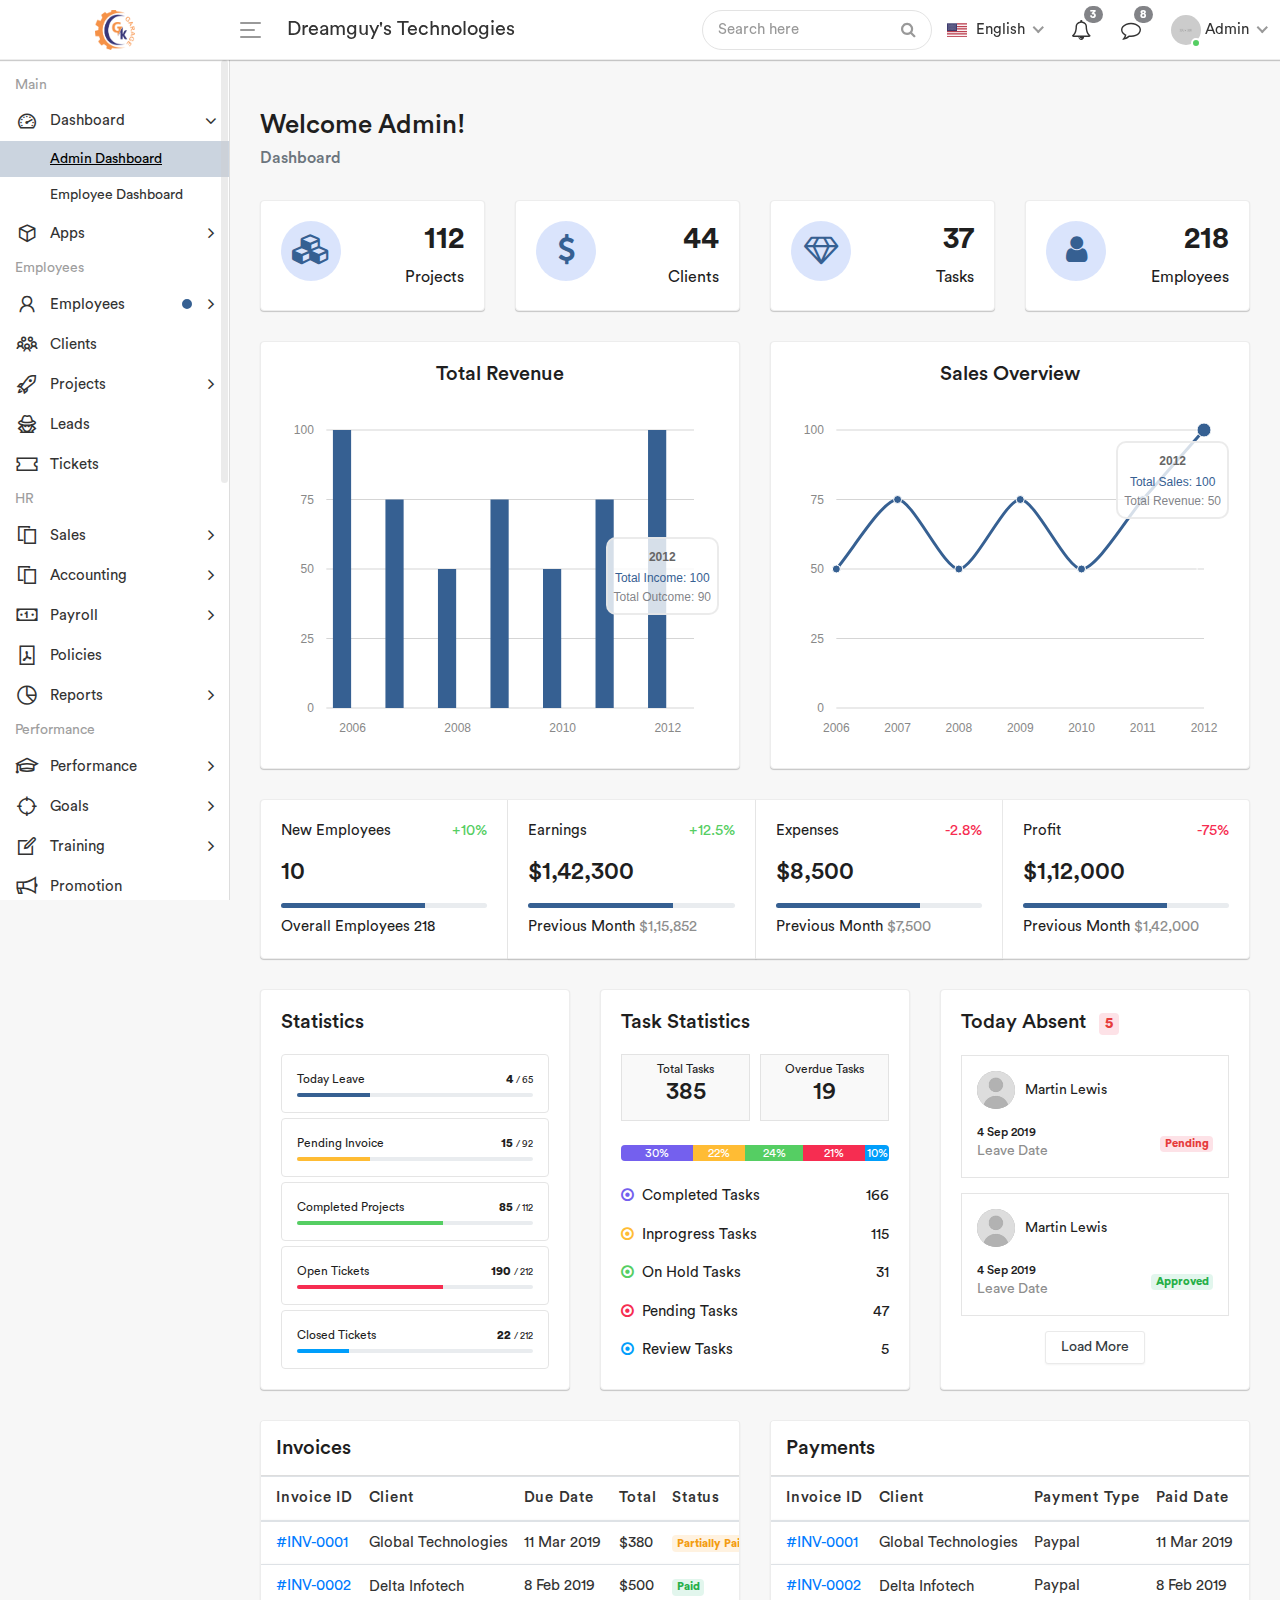
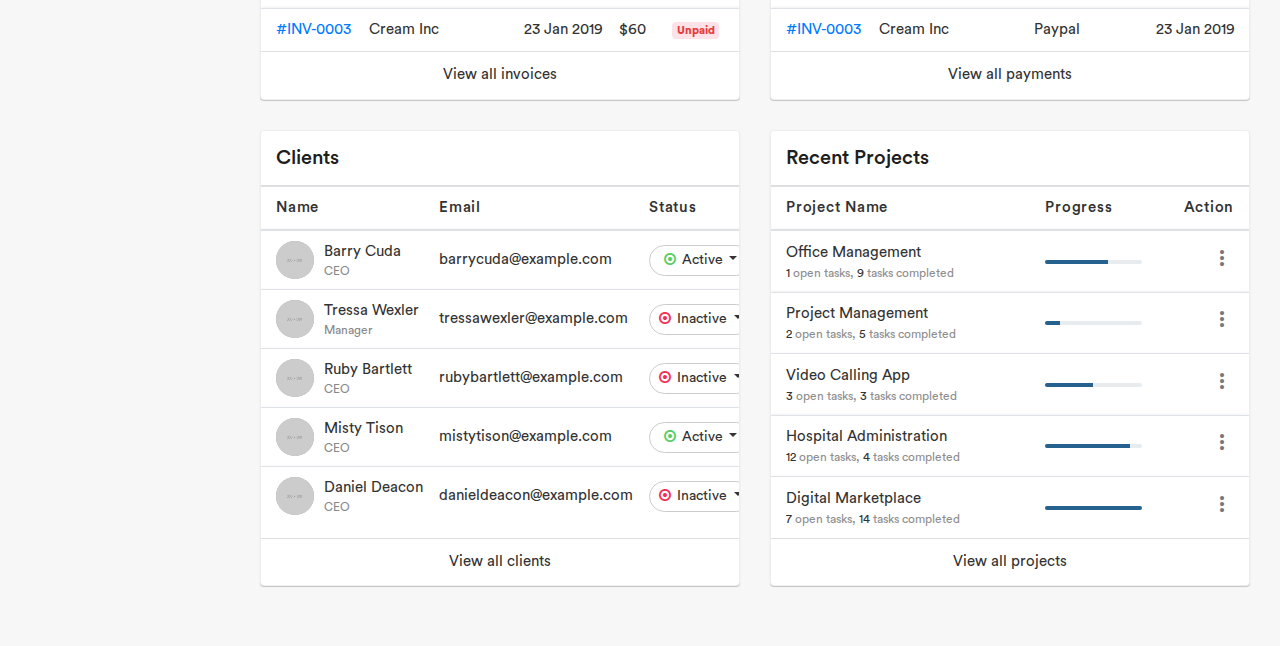
<file: LMS/wwwroot/light/index.html>
<!DOCTYPE html>
<html lang="en">
    <head>
        <meta charset="utf-8">
        <meta name="viewport" content="width=device-width, initial-scale=1.0, user-scalable=0">
        <meta name="description" content="Smarthr - Bootstrap Admin Template">
		<meta name="keywords" content="admin, estimates, bootstrap, business, corporate, creative, management, minimal, modern, accounts, invoice, html5, responsive, CRM, Projects">
        <meta name="author" content="Dreamguys - Bootstrap Admin Template">
        <meta name="robots" content="noindex, nofollow">
        <title>Dashboard - HRMS admin template</title>
		
		<!-- Favicon -->
        <link rel="shortcut icon" type="image/x-icon" href="assets/img/favicon.png">
		
		<!-- Bootstrap CSS -->
        <link rel="stylesheet" href="assets/css/bootstrap.min.css">
		
		<!-- Fontawesome CSS -->
        <link rel="stylesheet" href="assets/css/font-awesome.min.css">
		
		<!-- Lineawesome CSS -->
        <link rel="stylesheet" href="assets/css/line-awesome.min.css">
		
		<!-- Chart CSS -->
		<link rel="stylesheet" href="assets/plugins/morris/morris.css">
		
		<!-- Main CSS -->
        <link rel="stylesheet" href="assets/css/style.css">
		
		<!-- HTML5 shim and Respond.js IE8 support of HTML5 elements and media queries -->
		<!--[if lt IE 9]>
			<script src="assets/js/html5shiv.min.js"></script>
			<script src="assets/js/respond.min.js"></script>
		<![endif]-->
    </head>
	
    <body>
		<!-- Main Wrapper -->
        <div class="main-wrapper">
		
			<!-- Header -->
            <div class="header">
			
				<!-- Logo -->
                <div class="header-left">
                    <a href="index.html" class="logo">
						<img src="assets/img/logo.png" width="40" height="40" alt="">
					</a>
                </div>
				<!-- /Logo -->
				
				<a id="toggle_btn" href="javascript:void(0);">
					<span class="bar-icon">
						<span></span>
						<span></span>
						<span></span>
					</span>
				</a>
				
				<!-- Header Title -->
                <div class="page-title-box">
					<h3>Dreamguy's Technologies</h3>
                </div>
				<!-- /Header Title -->
				
				<a id="mobile_btn" class="mobile_btn" href="#sidebar"><i class="fa fa-bars"></i></a>
				
				<!-- Header Menu -->
				<ul class="nav user-menu">
				
					<!-- Search -->
					<li class="nav-item">
						<div class="top-nav-search">
							<a href="javascript:void(0);" class="responsive-search">
								<i class="fa fa-search"></i>
						   </a>
							<form action="search.html">
								<input class="form-control" type="text" placeholder="Search here">
								<button class="btn" type="submit"><i class="fa fa-search"></i></button>
							</form>
						</div>
					</li>
					<!-- /Search -->
				
					<!-- Flag -->
					<li class="nav-item dropdown has-arrow flag-nav">
						<a class="nav-link dropdown-toggle" data-toggle="dropdown" href="#" role="button">
							<img src="assets/img/flags/us.png" alt="" height="20"> <span>English</span>
						</a>
						<div class="dropdown-menu dropdown-menu-right">
							<a href="javascript:void(0);" class="dropdown-item">
								<img src="assets/img/flags/us.png" alt="" height="16"> English
							</a>
							<a href="javascript:void(0);" class="dropdown-item">
								<img src="assets/img/flags/fr.png" alt="" height="16"> French
							</a>
							<a href="javascript:void(0);" class="dropdown-item">
								<img src="assets/img/flags/es.png" alt="" height="16"> Spanish
							</a>
							<a href="javascript:void(0);" class="dropdown-item">
								<img src="assets/img/flags/de.png" alt="" height="16"> German
							</a>
						</div>
					</li>
					<!-- /Flag -->
				
					<!-- Notifications -->
					<li class="nav-item dropdown">
						<a href="#" class="dropdown-toggle nav-link" data-toggle="dropdown">
							<i class="fa fa-bell-o"></i> <span class="badge badge-pill">3</span>
						</a>
						<div class="dropdown-menu notifications">
							<div class="topnav-dropdown-header">
								<span class="notification-title">Notifications</span>
								<a href="javascript:void(0)" class="clear-noti"> Clear All </a>
							</div>
							<div class="noti-content">
								<ul class="notification-list">
									<li class="notification-message">
										<a href="activities.html">
											<div class="media">
												<span class="avatar">
													<img alt="" src="assets/img/profiles/avatar-02.jpg">
												</span>
												<div class="media-body">
													<p class="noti-details"><span class="noti-title">John Doe</span> added new task <span class="noti-title">Patient appointment booking</span></p>
													<p class="noti-time"><span class="notification-time">4 mins ago</span></p>
												</div>
											</div>
										</a>
									</li>
									<li class="notification-message">
										<a href="activities.html">
											<div class="media">
												<span class="avatar">
													<img alt="" src="assets/img/profiles/avatar-03.jpg">
												</span>
												<div class="media-body">
													<p class="noti-details"><span class="noti-title">Tarah Shropshire</span> changed the task name <span class="noti-title">Appointment booking with payment gateway</span></p>
													<p class="noti-time"><span class="notification-time">6 mins ago</span></p>
												</div>
											</div>
										</a>
									</li>
									<li class="notification-message">
										<a href="activities.html">
											<div class="media">
												<span class="avatar">
													<img alt="" src="assets/img/profiles/avatar-06.jpg">
												</span>
												<div class="media-body">
													<p class="noti-details"><span class="noti-title">Misty Tison</span> added <span class="noti-title">Domenic Houston</span> and <span class="noti-title">Claire Mapes</span> to project <span class="noti-title">Doctor available module</span></p>
													<p class="noti-time"><span class="notification-time">8 mins ago</span></p>
												</div>
											</div>
										</a>
									</li>
									<li class="notification-message">
										<a href="activities.html">
											<div class="media">
												<span class="avatar">
													<img alt="" src="assets/img/profiles/avatar-17.jpg">
												</span>
												<div class="media-body">
													<p class="noti-details"><span class="noti-title">Rolland Webber</span> completed task <span class="noti-title">Patient and Doctor video conferencing</span></p>
													<p class="noti-time"><span class="notification-time">12 mins ago</span></p>
												</div>
											</div>
										</a>
									</li>
									<li class="notification-message">
										<a href="activities.html">
											<div class="media">
												<span class="avatar">
													<img alt="" src="assets/img/profiles/avatar-13.jpg">
												</span>
												<div class="media-body">
													<p class="noti-details"><span class="noti-title">Bernardo Galaviz</span> added new task <span class="noti-title">Private chat module</span></p>
													<p class="noti-time"><span class="notification-time">2 days ago</span></p>
												</div>
											</div>
										</a>
									</li>
								</ul>
							</div>
							<div class="topnav-dropdown-footer">
								<a href="activities.html">View all Notifications</a>
							</div>
						</div>
					</li>
					<!-- /Notifications -->
					
					<!-- Message Notifications -->
					<li class="nav-item dropdown">
						<a href="#" class="dropdown-toggle nav-link" data-toggle="dropdown">
							<i class="fa fa-comment-o"></i> <span class="badge badge-pill">8</span>
						</a>
						<div class="dropdown-menu notifications">
							<div class="topnav-dropdown-header">
								<span class="notification-title">Messages</span>
								<a href="javascript:void(0)" class="clear-noti"> Clear All </a>
							</div>
							<div class="noti-content">
								<ul class="notification-list">
									<li class="notification-message">
										<a href="chat.html">
											<div class="list-item">
												<div class="list-left">
													<span class="avatar">
														<img alt="" src="assets/img/profiles/avatar-09.jpg">
													</span>
												</div>
												<div class="list-body">
													<span class="message-author">Richard Miles </span>
													<span class="message-time">12:28 AM</span>
													<div class="clearfix"></div>
													<span class="message-content">Lorem ipsum dolor sit amet, consectetur adipiscing</span>
												</div>
											</div>
										</a>
									</li>
									<li class="notification-message">
										<a href="chat.html">
											<div class="list-item">
												<div class="list-left">
													<span class="avatar">
														<img alt="" src="assets/img/profiles/avatar-02.jpg">
													</span>
												</div>
												<div class="list-body">
													<span class="message-author">John Doe</span>
													<span class="message-time">6 Mar</span>
													<div class="clearfix"></div>
													<span class="message-content">Lorem ipsum dolor sit amet, consectetur adipiscing</span>
												</div>
											</div>
										</a>
									</li>
									<li class="notification-message">
										<a href="chat.html">
											<div class="list-item">
												<div class="list-left">
													<span class="avatar">
														<img alt="" src="assets/img/profiles/avatar-03.jpg">
													</span>
												</div>
												<div class="list-body">
													<span class="message-author"> Tarah Shropshire </span>
													<span class="message-time">5 Mar</span>
													<div class="clearfix"></div>
													<span class="message-content">Lorem ipsum dolor sit amet, consectetur adipiscing</span>
												</div>
											</div>
										</a>
									</li>
									<li class="notification-message">
										<a href="chat.html">
											<div class="list-item">
												<div class="list-left">
													<span class="avatar">
														<img alt="" src="assets/img/profiles/avatar-05.jpg">
													</span>
												</div>
												<div class="list-body">
													<span class="message-author">Mike Litorus</span>
													<span class="message-time">3 Mar</span>
													<div class="clearfix"></div>
													<span class="message-content">Lorem ipsum dolor sit amet, consectetur adipiscing</span>
												</div>
											</div>
										</a>
									</li>
									<li class="notification-message">
										<a href="chat.html">
											<div class="list-item">
												<div class="list-left">
													<span class="avatar">
														<img alt="" src="assets/img/profiles/avatar-08.jpg">
													</span>
												</div>
												<div class="list-body">
													<span class="message-author"> Catherine Manseau </span>
													<span class="message-time">27 Feb</span>
													<div class="clearfix"></div>
													<span class="message-content">Lorem ipsum dolor sit amet, consectetur adipiscing</span>
												</div>
											</div>
										</a>
									</li>
								</ul>
							</div>
							<div class="topnav-dropdown-footer">
								<a href="chat.html">View all Messages</a>
							</div>
						</div>
					</li>
					<!-- /Message Notifications -->

					<li class="nav-item dropdown has-arrow main-drop">
						<a href="#" class="dropdown-toggle nav-link" data-toggle="dropdown">
							<span class="user-img"><img src="assets/img/profiles/avatar-21.jpg" alt="">
							<span class="status online"></span></span>
							<span>Admin</span>
						</a>
						<div class="dropdown-menu">
							<a class="dropdown-item" href="profile.html">My Profile</a>
							<a class="dropdown-item" href="settings.html">Settings</a>
							<a class="dropdown-item" href="login.html">Logout</a>
						</div>
					</li>
				</ul>
				<!-- /Header Menu -->
				
				<!-- Mobile Menu -->
				<div class="dropdown mobile-user-menu">
					<a href="#" class="nav-link dropdown-toggle" data-toggle="dropdown" aria-expanded="false"><i class="fa fa-ellipsis-v"></i></a>
					<div class="dropdown-menu dropdown-menu-right">
						<a class="dropdown-item" href="profile.html">My Profile</a>
						<a class="dropdown-item" href="settings.html">Settings</a>
						<a class="dropdown-item" href="login.html">Logout</a>
					</div>
				</div>
				<!-- /Mobile Menu -->
				
            </div>
			<!-- /Header -->
			
			<!-- Sidebar -->
            <div class="sidebar" id="sidebar">
                <div class="sidebar-inner slimscroll">
					<div id="sidebar-menu" class="sidebar-menu">
						<ul>
							<li class="menu-title"> 
								<span>Main</span>
							</li>
							<li class="submenu">
								<a href="#"><i class="la la-dashboard"></i> <span> Dashboard</span> <span class="menu-arrow"></span></a>
								<ul style="display: none;">
									<li><a class="active" href="index.html">Admin Dashboard</a></li>
									<li><a href="employee-dashboard.html">Employee Dashboard</a></li>
								</ul>
							</li>
							<li class="submenu">
								<a href="#"><i class="la la-cube"></i> <span> Apps</span> <span class="menu-arrow"></span></a>
								<ul style="display: none;">
									<li><a href="chat.html">Chat</a></li>
									<li class="submenu">
										<a href="#"><span> Calls</span> <span class="menu-arrow"></span></a>
										<ul style="display: none;">
											<li><a href="voice-call.html">Voice Call</a></li>
											<li><a href="video-call.html">Video Call</a></li>
											<li><a href="outgoing-call.html">Outgoing Call</a></li>
											<li><a href="incoming-call.html">Incoming Call</a></li>
										</ul>
									</li>
									<li><a href="events.html">Calendar</a></li>
									<li><a href="contacts.html">Contacts</a></li>
									<li><a href="inbox.html">Email</a></li>
									<li><a href="file-manager.html">File Manager</a></li>
								</ul>
							</li>
							<li class="menu-title"> 
								<span>Employees</span>
							</li>
							<li class="submenu">
								<a href="#" class="noti-dot"><i class="la la-user"></i> <span> Employees</span> <span class="menu-arrow"></span></a>
								<ul style="display: none;">
									<li><a href="employees.html">All Employees</a></li>
									<li><a href="holidays.html">Holidays</a></li>
									<li><a href="leaves.html">Leaves (Admin) <span class="badge badge-pill bg-primary float-right">1</span></a></li>
									<li><a href="leaves-employee.html">Leaves (Employee)</a></li>
									<li><a href="leave-settings.html">Leave Settings</a></li>
									<li><a href="attendance.html">Attendance (Admin)</a></li>
									<li><a href="attendance-employee.html">Attendance (Employee)</a></li>
									<li><a href="departments.html">Departments</a></li>
									<li><a href="designations.html">Designations</a></li>
									<li><a href="timesheet.html">Timesheet</a></li>
									<li><a href="shift-scheduling.html">Shift & Schedule</a></li>
									<li><a href="overtime.html">Overtime</a></li>
								</ul>
							</li>
							<li> 
								<a href="clients.html"><i class="la la-users"></i> <span>Clients</span></a>
							</li>
							<li class="submenu">
								<a href="#"><i class="la la-rocket"></i> <span> Projects</span> <span class="menu-arrow"></span></a>
								<ul style="display: none;">
									<li><a href="projects.html">Projects</a></li>
									<li><a href="tasks.html">Tasks</a></li>
									<li><a href="task-board.html">Task Board</a></li>
								</ul>
							</li>
							<li> 
								<a href="leads.html"><i class="la la-user-secret"></i> <span>Leads</span></a>
							</li>
							<li> 
								<a href="tickets.html"><i class="la la-ticket"></i> <span>Tickets</span></a>
							</li>
							<li class="menu-title"> 
								<span>HR</span>
							</li>
							<li class="submenu">
								<a href="#"><i class="la la-files-o"></i> <span> Sales </span> <span class="menu-arrow"></span></a>
								<ul style="display: none;">
									<li><a href="estimates.html">Estimates</a></li>
									<li><a href="invoices.html">Invoices</a></li>
									<li><a href="payments.html">Payments</a></li>
									<li><a href="expenses.html">Expenses</a></li>
									<li><a href="provident-fund.html">Provident Fund</a></li>
									<li><a href="taxes.html">Taxes</a></li>
								</ul>
							</li>
							<li class="submenu">
								<a href="#"><i class="la la-files-o"></i> <span> Accounting </span> <span class="menu-arrow"></span></a>
								<ul style="display: none;">
									<li><a href="categories.html">Categories</a></li>
									<li><a href="budgets.html">Budgets</a></li>
									<li><a href="budget-expenses.html">Budget Expenses</a></li>
									<li><a href="budget-revenues.html">Budget Revenues</a></li>
								</ul>
							</li>
							<li class="submenu">
								<a href="#"><i class="la la-money"></i> <span> Payroll </span> <span class="menu-arrow"></span></a>
								<ul style="display: none;">
									<li><a href="salary.html"> Employee Salary </a></li>
									<li><a href="salary-view.html"> Payslip </a></li>
									<li><a href="payroll-items.html"> Payroll Items </a></li>
								</ul>
							</li>
							<li> 
								<a href="policies.html"><i class="la la-file-pdf-o"></i> <span>Policies</span></a>
							</li>
							<li class="submenu">
								<a href="#"><i class="la la-pie-chart"></i> <span> Reports </span> <span class="menu-arrow"></span></a>
								<ul style="display: none;">
									<li><a href="expense-reports.html"> Expense Report </a></li>
									<li><a href="invoice-reports.html"> Invoice Report </a></li>
									<li><a href="payments-reports.html"> Payments Report </a></li>
									<li><a href="project-reports.html"> Project Report </a></li>
									<li><a href="task-reports.html"> Task Report </a></li>
									<li><a href="user-reports.html"> User Report </a></li>
									<li><a href="employee-reports.html"> Employee Report </a></li>
									<li><a href="payslip-reports.html"> Payslip Report </a></li>
									<li><a href="attendance-reports.html"> Attendance Report </a></li>
									<li><a href="leave-reports.html"> Leave Report </a></li>
									<li><a href="daily-reports.html"> Daily Report </a></li>
								</ul>
							</li>
							<li class="menu-title"> 
								<span>Performance</span>
							</li>
							<li class="submenu">
								<a href="#"><i class="la la-graduation-cap"></i> <span> Performance </span> <span class="menu-arrow"></span></a>
								<ul style="display: none;">
									<li><a href="performance-indicator.html"> Performance Indicator </a></li>
									<li><a href="performance.html"> Performance Review </a></li>
									<li><a href="performance-appraisal.html"> Performance Appraisal </a></li>
								</ul>
							</li>
							<li class="submenu">
								<a href="#"><i class="la la-crosshairs"></i> <span> Goals </span> <span class="menu-arrow"></span></a>
								<ul style="display: none;">
									<li><a href="goal-tracking.html"> Goal List </a></li>
									<li><a href="goal-type.html"> Goal Type </a></li>
								</ul>
							</li>
							<li class="submenu">
								<a href="#"><i class="la la-edit"></i> <span> Training </span> <span class="menu-arrow"></span></a>
								<ul style="display: none;">
									<li><a href="training.html"> Training List </a></li>
									<li><a href="trainers.html"> Trainers</a></li>
									<li><a href="training-type.html"> Training Type </a></li>
								</ul>
							</li>
							<li><a href="promotion.html"><i class="la la-bullhorn"></i> <span>Promotion</span></a></li>
							<li><a href="resignation.html"><i class="la la-external-link-square"></i> <span>Resignation</span></a></li>
							<li><a href="termination.html"><i class="la la-times-circle"></i> <span>Termination</span></a></li>
							<li class="menu-title"> 
								<span>Administration</span>
							</li>
							<li> 
								<a href="assets.html"><i class="la la-object-ungroup"></i> <span>Assets</span></a>
							</li>
							<li class="submenu">
								<a href="#"><i class="la la-briefcase"></i> <span> Jobs </span> <span class="menu-arrow"></span></a>
								<ul style="display: none;">
									<li><a href="user-dashboard.html"> User Dasboard </a></li>
									<li><a href="jobs-dashboard.html"> Jobs Dasboard </a></li>
									<li><a href="jobs.html"> Manage Jobs </a></li>
									<li><a href="manage-resumes.html"> Manage Resumes </a></li>
									<li><a href="shortlist-candidates.html"> Shortlist Candidates </a></li>
									<li><a href="interview-questions.html"> Interview Questions </a></li>
									<li><a href="offer_approvals.html"> Offer Approvals </a></li>
									<li><a href="experiance-level.html"> Experience Level </a></li>
									<li><a href="candidates.html"> Candidates List </a></li>
									<li><a href="schedule-timing.html"> Schedule timing </a></li>
									<li><a href="apptitude-result.html"> Aptitude Results </a></li>
								</ul>
							</li>
							<li> 
								<a href="knowledgebase.html"><i class="la la-question"></i> <span>Knowledgebase</span></a>
							</li>
							<li> 
								<a href="activities.html"><i class="la la-bell"></i> <span>Activities</span></a>
							</li>
							<li> 
								<a href="users.html"><i class="la la-user-plus"></i> <span>Users</span></a>
							</li>
							<li> 
								<a href="settings.html"><i class="la la-cog"></i> <span>Settings</span></a>
							</li>
							<li class="menu-title"> 
								<span>Pages</span>
							</li>
							<li class="submenu">
								<a href="#"><i class="la la-user"></i> <span> Profile </span> <span class="menu-arrow"></span></a>
								<ul style="display: none;">
									<li><a href="profile.html"> Employee Profile </a></li>
									<li><a href="client-profile.html"> Client Profile </a></li>
								</ul>
							</li>
							<li class="submenu">
								<a href="#"><i class="la la-key"></i> <span> Authentication </span> <span class="menu-arrow"></span></a>
								<ul style="display: none;">
									<li><a href="login.html"> Login </a></li>
									<li><a href="register.html"> Register </a></li>
									<li><a href="forgot-password.html"> Forgot Password </a></li>
									<li><a href="otp.html"> OTP </a></li>
									<li><a href="lock-screen.html"> Lock Screen </a></li>
								</ul>
							</li>
							<li class="submenu">
								<a href="#"><i class="la la-exclamation-triangle"></i> <span> Error Pages </span> <span class="menu-arrow"></span></a>
								<ul style="display: none;">
									<li><a href="error-404.html">404 Error </a></li>
									<li><a href="error-500.html">500 Error </a></li>
								</ul>
							</li>
							<li class="submenu">
								<a href="#"><i class="la la-hand-o-up"></i> <span> Subscriptions </span> <span class="menu-arrow"></span></a>
								<ul style="display: none;">
									<li><a href="subscriptions.html"> Subscriptions (Admin) </a></li>
									<li><a href="subscriptions-company.html"> Subscriptions (Company) </a></li>
									<li><a href="subscribed-companies.html"> Subscribed Companies</a></li>
								</ul>
							</li>
							<li class="submenu">
								<a href="#"><i class="la la-columns"></i> <span> Pages </span> <span class="menu-arrow"></span></a>
								<ul style="display: none;">
									<li><a href="search.html"> Search </a></li>
									<li><a href="faq.html"> FAQ </a></li>
									<li><a href="terms.html"> Terms </a></li>
									<li><a href="privacy-policy.html"> Privacy Policy </a></li>
									<li><a href="blank-page.html"> Blank Page </a></li>
								</ul>
							</li>
							<li class="menu-title"> 
								<span>UI Interface</span>
							</li>
							<li> 
								<a href="components.html"><i class="la la-puzzle-piece"></i> <span>Components</span></a>
							</li>
							<li class="submenu">
								<a href="#"><i class="la la-object-group"></i> <span> Forms </span> <span class="menu-arrow"></span></a>
								<ul style="display: none;">
									<li><a href="form-basic-inputs.html">Basic Inputs </a></li>
									<li><a href="form-input-groups.html">Input Groups </a></li>
									<li><a href="form-horizontal.html">Horizontal Form </a></li>
									<li><a href="form-vertical.html"> Vertical Form </a></li>
									<li><a href="form-mask.html"> Form Mask </a></li>
									<li><a href="form-validation.html"> Form Validation </a></li>
								</ul>
							</li>
							<li class="submenu">
								<a href="#"><i class="la la-table"></i> <span> Tables </span> <span class="menu-arrow"></span></a>
								<ul style="display: none;">
									<li><a href="tables-basic.html">Basic Tables </a></li>
									<li><a href="data-tables.html">Data Table </a></li>
								</ul>
							</li>
							<li class="menu-title"> 
								<span>Extras</span>
							</li>
							<li> 
								<a href="#"><i class="la la-file-text"></i> <span>Documentation</span></a>
							</li>
							<li> 
								<a href="javascript:void(0);"><i class="la la-info"></i> <span>Change Log</span> <span class="badge badge-primary ml-auto">v3.4</span></a>
							</li>
							<li class="submenu">
								<a href="javascript:void(0);"><i class="la la-share-alt"></i> <span>Multi Level</span> <span class="menu-arrow"></span></a>
								<ul style="display: none;">
									<li class="submenu">
										<a href="javascript:void(0);"> <span>Level 1</span> <span class="menu-arrow"></span></a>
										<ul style="display: none;">
											<li><a href="javascript:void(0);"><span>Level 2</span></a></li>
											<li class="submenu">
												<a href="javascript:void(0);"> <span> Level 2</span> <span class="menu-arrow"></span></a>
												<ul style="display: none;">
													<li><a href="javascript:void(0);">Level 3</a></li>
													<li><a href="javascript:void(0);">Level 3</a></li>
												</ul>
											</li>
											<li><a href="javascript:void(0);"> <span>Level 2</span></a></li>
										</ul>
									</li>
									<li>
										<a href="javascript:void(0);"> <span>Level 1</span></a>
									</li>
								</ul>
							</li>
						</ul>
					</div>
                </div>
            </div>
			<!-- /Sidebar -->
			
			<!-- Page Wrapper -->
            <div class="page-wrapper">
			
				<!-- Page Content -->
                <div class="content container-fluid">
				
					<!-- Page Header -->
					<div class="page-header">
						<div class="row">
							<div class="col-sm-12">
								<h3 class="page-title">Welcome Admin!</h3>
								<ul class="breadcrumb">
									<li class="breadcrumb-item active">Dashboard</li>
								</ul>
							</div>
						</div>
					</div>
					<!-- /Page Header -->
				
					<div class="row">
						<div class="col-md-6 col-sm-6 col-lg-6 col-xl-3">
							<div class="card dash-widget">
								<div class="card-body">
									<span class="dash-widget-icon"><i class="fa fa-cubes"></i></span>
									<div class="dash-widget-info">
										<h3>112</h3>
										<span>Projects</span>
									</div>
								</div>
							</div>
						</div>
						<div class="col-md-6 col-sm-6 col-lg-6 col-xl-3">
							<div class="card dash-widget">
								<div class="card-body">
									<span class="dash-widget-icon"><i class="fa fa-usd"></i></span>
									<div class="dash-widget-info">
										<h3>44</h3>
										<span>Clients</span>
									</div>
								</div>
							</div>
						</div>
						<div class="col-md-6 col-sm-6 col-lg-6 col-xl-3">
							<div class="card dash-widget">
								<div class="card-body">
									<span class="dash-widget-icon"><i class="fa fa-diamond"></i></span>
									<div class="dash-widget-info">
										<h3>37</h3>
										<span>Tasks</span>
									</div>
								</div>
							</div>
						</div>
						<div class="col-md-6 col-sm-6 col-lg-6 col-xl-3">
							<div class="card dash-widget">
								<div class="card-body">
									<span class="dash-widget-icon"><i class="fa fa-user"></i></span>
									<div class="dash-widget-info">
										<h3>218</h3>
										<span>Employees</span>
									</div>
								</div>
							</div>
						</div>
					</div>
					
					<div class="row">
						<div class="col-md-12">
							<div class="row">
								<div class="col-md-6 text-center">
									<div class="card">
										<div class="card-body">
											<h3 class="card-title">Total Revenue</h3>
											<div id="bar-charts"></div>
										</div>
									</div>
								</div>
								<div class="col-md-6 text-center">
									<div class="card">
										<div class="card-body">
											<h3 class="card-title">Sales Overview</h3>
											<div id="line-charts"></div>
										</div>
									</div>
								</div>
							</div>
						</div>
					</div>
					
					<div class="row">
						<div class="col-md-12">
							<div class="card-group m-b-30">
								<div class="card">
									<div class="card-body">
										<div class="d-flex justify-content-between mb-3">
											<div>
												<span class="d-block">New Employees</span>
											</div>
											<div>
												<span class="text-success">+10%</span>
											</div>
										</div>
										<h3 class="mb-3">10</h3>
										<div class="progress mb-2" style="height: 5px;">
											<div class="progress-bar bg-primary" role="progressbar" style="width: 70%;" aria-valuenow="40" aria-valuemin="0" aria-valuemax="100"></div>
										</div>
										<p class="mb-0">Overall Employees 218</p>
									</div>
								</div>
							
								<div class="card">
									<div class="card-body">
										<div class="d-flex justify-content-between mb-3">
											<div>
												<span class="d-block">Earnings</span>
											</div>
											<div>
												<span class="text-success">+12.5%</span>
											</div>
										</div>
										<h3 class="mb-3">$1,42,300</h3>
										<div class="progress mb-2" style="height: 5px;">
											<div class="progress-bar bg-primary" role="progressbar" style="width: 70%;" aria-valuenow="40" aria-valuemin="0" aria-valuemax="100"></div>
										</div>
										<p class="mb-0">Previous Month <span class="text-muted">$1,15,852</span></p>
									</div>
								</div>
							
								<div class="card">
									<div class="card-body">
										<div class="d-flex justify-content-between mb-3">
											<div>
												<span class="d-block">Expenses</span>
											</div>
											<div>
												<span class="text-danger">-2.8%</span>
											</div>
										</div>
										<h3 class="mb-3">$8,500</h3>
										<div class="progress mb-2" style="height: 5px;">
											<div class="progress-bar bg-primary" role="progressbar" style="width: 70%;" aria-valuenow="40" aria-valuemin="0" aria-valuemax="100"></div>
										</div>
										<p class="mb-0">Previous Month <span class="text-muted">$7,500</span></p>
									</div>
								</div>
							
								<div class="card">
									<div class="card-body">
										<div class="d-flex justify-content-between mb-3">
											<div>
												<span class="d-block">Profit</span>
											</div>
											<div>
												<span class="text-danger">-75%</span>
											</div>
										</div>
										<h3 class="mb-3">$1,12,000</h3>
										<div class="progress mb-2" style="height: 5px;">
											<div class="progress-bar bg-primary" role="progressbar" style="width: 70%;" aria-valuenow="40" aria-valuemin="0" aria-valuemax="100"></div>
										</div>
										<p class="mb-0">Previous Month <span class="text-muted">$1,42,000</span></p>
									</div>
								</div>
							</div>
						</div>	
					</div>
					
					<!-- Statistics Widget -->
					<div class="row">
						<div class="col-md-12 col-lg-12 col-xl-4 d-flex">
							<div class="card flex-fill dash-statistics">
								<div class="card-body">
									<h5 class="card-title">Statistics</h5>
									<div class="stats-list">
										<div class="stats-info">
											<p>Today Leave <strong>4 <small>/ 65</small></strong></p>
											<div class="progress">
												<div class="progress-bar bg-primary" role="progressbar" style="width: 31%" aria-valuenow="31" aria-valuemin="0" aria-valuemax="100"></div>
											</div>
										</div>
										<div class="stats-info">
											<p>Pending Invoice <strong>15 <small>/ 92</small></strong></p>
											<div class="progress">
												<div class="progress-bar bg-warning" role="progressbar" style="width: 31%" aria-valuenow="31" aria-valuemin="0" aria-valuemax="100"></div>
											</div>
										</div>
										<div class="stats-info">
											<p>Completed Projects <strong>85 <small>/ 112</small></strong></p>
											<div class="progress">
												<div class="progress-bar bg-success" role="progressbar" style="width: 62%" aria-valuenow="62" aria-valuemin="0" aria-valuemax="100"></div>
											</div>
										</div>
										<div class="stats-info">
											<p>Open Tickets <strong>190 <small>/ 212</small></strong></p>
											<div class="progress">
												<div class="progress-bar bg-danger" role="progressbar" style="width: 62%" aria-valuenow="62" aria-valuemin="0" aria-valuemax="100"></div>
											</div>
										</div>
										<div class="stats-info">
											<p>Closed Tickets <strong>22 <small>/ 212</small></strong></p>
											<div class="progress">
												<div class="progress-bar bg-info" role="progressbar" style="width: 22%" aria-valuenow="22" aria-valuemin="0" aria-valuemax="100"></div>
											</div>
										</div>
									</div>
								</div>
							</div>
						</div>
						
						<div class="col-md-12 col-lg-6 col-xl-4 d-flex">
							<div class="card flex-fill">
								<div class="card-body">
									<h4 class="card-title">Task Statistics</h4>
									<div class="statistics">
										<div class="row">
											<div class="col-md-6 col-6 text-center">
												<div class="stats-box mb-4">
													<p>Total Tasks</p>
													<h3>385</h3>
												</div>
											</div>
											<div class="col-md-6 col-6 text-center">
												<div class="stats-box mb-4">
													<p>Overdue Tasks</p>
													<h3>19</h3>
												</div>
											</div>
										</div>
									</div>
									<div class="progress mb-4">
										<div class="progress-bar bg-purple" role="progressbar" style="width: 30%" aria-valuenow="30" aria-valuemin="0" aria-valuemax="100">30%</div>
										<div class="progress-bar bg-warning" role="progressbar" style="width: 22%" aria-valuenow="18" aria-valuemin="0" aria-valuemax="100">22%</div>
										<div class="progress-bar bg-success" role="progressbar" style="width: 24%" aria-valuenow="12" aria-valuemin="0" aria-valuemax="100">24%</div>
										<div class="progress-bar bg-danger" role="progressbar" style="width: 26%" aria-valuenow="14" aria-valuemin="0" aria-valuemax="100">21%</div>
										<div class="progress-bar bg-info" role="progressbar" style="width: 10%" aria-valuenow="14" aria-valuemin="0" aria-valuemax="100">10%</div>
									</div>
									<div>
										<p><i class="fa fa-dot-circle-o text-purple mr-2"></i>Completed Tasks <span class="float-right">166</span></p>
										<p><i class="fa fa-dot-circle-o text-warning mr-2"></i>Inprogress Tasks <span class="float-right">115</span></p>
										<p><i class="fa fa-dot-circle-o text-success mr-2"></i>On Hold Tasks <span class="float-right">31</span></p>
										<p><i class="fa fa-dot-circle-o text-danger mr-2"></i>Pending Tasks <span class="float-right">47</span></p>
										<p class="mb-0"><i class="fa fa-dot-circle-o text-info mr-2"></i>Review Tasks <span class="float-right">5</span></p>
									</div>
								</div>
							</div>
						</div>
						
						<div class="col-md-12 col-lg-6 col-xl-4 d-flex">
							<div class="card flex-fill">
								<div class="card-body">
									<h4 class="card-title">Today Absent <span class="badge bg-inverse-danger ml-2">5</span></h4>
									<div class="leave-info-box">
										<div class="media align-items-center">
											<a href="profile.html" class="avatar"><img alt="" src="assets/img/user.jpg"></a>
											<div class="media-body">
												<div class="text-sm my-0">Martin Lewis</div>
											</div>
										</div>
										<div class="row align-items-center mt-3">
											<div class="col-6">
												<h6 class="mb-0">4 Sep 2019</h6>
												<span class="text-sm text-muted">Leave Date</span>
											</div>
											<div class="col-6 text-right">
												<span class="badge bg-inverse-danger">Pending</span>
											</div>
										</div>
									</div>
									<div class="leave-info-box">
										<div class="media align-items-center">
											<a href="profile.html" class="avatar"><img alt="" src="assets/img/user.jpg"></a>
											<div class="media-body">
												<div class="text-sm my-0">Martin Lewis</div>
											</div>
										</div>
										<div class="row align-items-center mt-3">
											<div class="col-6">
												<h6 class="mb-0">4 Sep 2019</h6>
												<span class="text-sm text-muted">Leave Date</span>
											</div>
											<div class="col-6 text-right">
												<span class="badge bg-inverse-success">Approved</span>
											</div>
										</div>
									</div>
									<div class="load-more text-center">
										<a class="text-dark" href="javascript:void(0);">Load More</a>
									</div>
								</div>
							</div>
						</div>
					</div>
					<!-- /Statistics Widget -->
					
					<div class="row">
						<div class="col-md-6 d-flex">
							<div class="card card-table flex-fill">
								<div class="card-header">
									<h3 class="card-title mb-0">Invoices</h3>
								</div>
								<div class="card-body">
									<div class="table-responsive">
										<table class="table table-nowrap custom-table mb-0">
											<thead>
												<tr>
													<th>Invoice ID</th>
													<th>Client</th>
													<th>Due Date</th>
													<th>Total</th>
													<th>Status</th>
												</tr>
											</thead>
											<tbody>
												<tr>
													<td><a href="invoice-view.html">#INV-0001</a></td>
													<td>
														<h2><a href="#">Global Technologies</a></h2>
													</td>
													<td>11 Mar 2019</td>
													<td>$380</td>
													<td>
														<span class="badge bg-inverse-warning">Partially Paid</span>
													</td>
												</tr>
												<tr>
													<td><a href="invoice-view.html">#INV-0002</a></td>
													<td>
														<h2><a href="#">Delta Infotech</a></h2>
													</td>
													<td>8 Feb 2019</td>
													<td>$500</td>
													<td>
														<span class="badge bg-inverse-success">Paid</span>
													</td>
												</tr>
												<tr>
													<td><a href="invoice-view.html">#INV-0003</a></td>
													<td>
														<h2><a href="#">Cream Inc</a></h2>
													</td>
													<td>23 Jan 2019</td>
													<td>$60</td>
													<td>
														<span class="badge bg-inverse-danger">Unpaid</span>
													</td>
												</tr>
											</tbody>
										</table>
									</div>
								</div>
								<div class="card-footer">
									<a href="invoices.html">View all invoices</a>
								</div>
							</div>
						</div>
						<div class="col-md-6 d-flex">
							<div class="card card-table flex-fill">
								<div class="card-header">
									<h3 class="card-title mb-0">Payments</h3>
								</div>
								<div class="card-body">
									<div class="table-responsive">	
										<table class="table custom-table table-nowrap mb-0">
											<thead>
												<tr>
													<th>Invoice ID</th>
													<th>Client</th>
													<th>Payment Type</th>
													<th>Paid Date</th>
													<th>Paid Amount</th>
												</tr>
											</thead>
											<tbody>
												<tr>
													<td><a href="invoice-view.html">#INV-0001</a></td>
													<td>
														<h2><a href="#">Global Technologies</a></h2>
													</td>
													<td>Paypal</td>
													<td>11 Mar 2019</td>
													<td>$380</td>
												</tr>
												<tr>
													<td><a href="invoice-view.html">#INV-0002</a></td>
													<td>
														<h2><a href="#">Delta Infotech</a></h2>
													</td>
													<td>Paypal</td>
													<td>8 Feb 2019</td>
													<td>$500</td>
												</tr>
												<tr>
													<td><a href="invoice-view.html">#INV-0003</a></td>
													<td>
														<h2><a href="#">Cream Inc</a></h2>
													</td>
													<td>Paypal</td>
													<td>23 Jan 2019</td>
													<td>$60</td>
												</tr>
											</tbody>
										</table>
									</div>
								</div>
								<div class="card-footer">
									<a href="payments.html">View all payments</a>
								</div>
							</div>
						</div>
					</div>
					
					<div class="row">
						<div class="col-md-6 d-flex">
							<div class="card card-table flex-fill">
								<div class="card-header">
									<h3 class="card-title mb-0">Clients</h3>
								</div>
								<div class="card-body">
									<div class="table-responsive">
										<table class="table custom-table mb-0">
											<thead>
												<tr>
													<th>Name</th>
													<th>Email</th>
													<th>Status</th>
													<th class="text-right">Action</th>
												</tr>
											</thead>
											<tbody>
												<tr>
													<td>
														<h2 class="table-avatar">
															<a href="#" class="avatar"><img alt="" src="assets/img/profiles/avatar-19.jpg"></a>
															<a href="client-profile.html">Barry Cuda <span>CEO</span></a>
														</h2>
													</td>
													<td>barrycuda@example.com</td>
													<td>
														<div class="dropdown action-label">
															<a class="btn btn-white btn-sm btn-rounded dropdown-toggle" href="#" data-toggle="dropdown" aria-expanded="false">
																<i class="fa fa-dot-circle-o text-success"></i> Active
															</a>
															<div class="dropdown-menu dropdown-menu-right">
																<a class="dropdown-item" href="#"><i class="fa fa-dot-circle-o text-success"></i> Active</a>
																<a class="dropdown-item" href="#"><i class="fa fa-dot-circle-o text-danger"></i> Inactive</a>
															</div>
														</div>
													</td>
													<td class="text-right">
														<div class="dropdown dropdown-action">
															<a href="#" class="action-icon dropdown-toggle" data-toggle="dropdown" aria-expanded="false"><i class="material-icons">more_vert</i></a>
															<div class="dropdown-menu dropdown-menu-right">
																<a class="dropdown-item" href="javascript:void(0)"><i class="fa fa-pencil m-r-5"></i> Edit</a>
																<a class="dropdown-item" href="javascript:void(0)"><i class="fa fa-trash-o m-r-5"></i> Delete</a>
															</div>
														</div>
													</td>
												</tr>
												<tr>
													<td>
														<h2 class="table-avatar">
															<a href="#" class="avatar"><img alt="" src="assets/img/profiles/avatar-19.jpg"></a>
															<a href="client-profile.html">Tressa Wexler <span>Manager</span></a>
														</h2>
													</td>
													<td>tressawexler@example.com</td>
													<td>
														<div class="dropdown action-label">
															<a class="btn btn-white btn-sm btn-rounded dropdown-toggle" href="#" data-toggle="dropdown" aria-expanded="false">
																<i class="fa fa-dot-circle-o text-danger"></i> Inactive
															</a>
															<div class="dropdown-menu dropdown-menu-right">
																<a class="dropdown-item" href="#"><i class="fa fa-dot-circle-o text-success"></i> Active</a>
																<a class="dropdown-item" href="#"><i class="fa fa-dot-circle-o text-danger"></i> Inactive</a>
															</div>
														</div>
													</td>
													<td class="text-right">
														<div class="dropdown dropdown-action">
															<a href="#" class="action-icon dropdown-toggle" data-toggle="dropdown" aria-expanded="false"><i class="material-icons">more_vert</i></a>
															<div class="dropdown-menu dropdown-menu-right">
																<a class="dropdown-item" href="javascript:void(0)"><i class="fa fa-pencil m-r-5"></i> Edit</a>
																<a class="dropdown-item" href="javascript:void(0)"><i class="fa fa-trash-o m-r-5"></i> Delete</a>
															</div>
														</div>
													</td>
												</tr>
												<tr>
													<td>
														<h2 class="table-avatar">
															<a href="client-profile.html" class="avatar"><img alt="" src="assets/img/profiles/avatar-07.jpg"></a>
															<a href="client-profile.html">Ruby Bartlett <span>CEO</span></a>
														</h2>
													</td>
													<td>rubybartlett@example.com</td>
													<td>
														<div class="dropdown action-label">
															<a class="btn btn-white btn-sm btn-rounded dropdown-toggle" href="#" data-toggle="dropdown" aria-expanded="false">
																<i class="fa fa-dot-circle-o text-danger"></i> Inactive
															</a>
															<div class="dropdown-menu dropdown-menu-right">
																<a class="dropdown-item" href="#"><i class="fa fa-dot-circle-o text-success"></i> Active</a>
																<a class="dropdown-item" href="#"><i class="fa fa-dot-circle-o text-danger"></i> Inactive</a>
															</div>
														</div>
													</td>
													<td class="text-right">
														<div class="dropdown dropdown-action">
															<a href="#" class="action-icon dropdown-toggle" data-toggle="dropdown" aria-expanded="false"><i class="material-icons">more_vert</i></a>
															<div class="dropdown-menu dropdown-menu-right">
																<a class="dropdown-item" href="javascript:void(0)"><i class="fa fa-pencil m-r-5"></i> Edit</a>
																<a class="dropdown-item" href="javascript:void(0)"><i class="fa fa-trash-o m-r-5"></i> Delete</a>
															</div>
														</div>
													</td>
												</tr>
												<tr>
													<td>
														<h2 class="table-avatar">
															<a href="client-profile.html" class="avatar"><img alt="" src="assets/img/profiles/avatar-06.jpg"></a>
															<a href="client-profile.html"> Misty Tison <span>CEO</span></a>
														</h2>
													</td>
													<td>mistytison@example.com</td>
													<td>
														<div class="dropdown action-label">
															<a class="btn btn-white btn-sm btn-rounded dropdown-toggle" href="#" data-toggle="dropdown" aria-expanded="false">
																<i class="fa fa-dot-circle-o text-success"></i> Active
															</a>
															<div class="dropdown-menu dropdown-menu-right">
																<a class="dropdown-item" href="#"><i class="fa fa-dot-circle-o text-success"></i> Active</a>
																<a class="dropdown-item" href="#"><i class="fa fa-dot-circle-o text-danger"></i> Inactive</a>
															</div>
														</div>
													</td>
													<td class="text-right">
														<div class="dropdown dropdown-action">
															<a href="#" class="action-icon dropdown-toggle" data-toggle="dropdown" aria-expanded="false"><i class="material-icons">more_vert</i></a>
															<div class="dropdown-menu dropdown-menu-right">
																<a class="dropdown-item" href="javascript:void(0)"><i class="fa fa-pencil m-r-5"></i> Edit</a>
																<a class="dropdown-item" href="javascript:void(0)"><i class="fa fa-trash-o m-r-5"></i> Delete</a>
															</div>
														</div>
													</td>
												</tr>
												<tr>
													<td>
														<h2 class="table-avatar">
															<a href="client-profile.html" class="avatar"><img alt="" src="assets/img/profiles/avatar-14.jpg"></a>
															<a href="client-profile.html"> Daniel Deacon <span>CEO</span></a>
														</h2>
													</td>
													<td>danieldeacon@example.com</td>
													<td>
														<div class="dropdown action-label">
															<a class="btn btn-white btn-sm btn-rounded dropdown-toggle" href="#" data-toggle="dropdown" aria-expanded="false">
																<i class="fa fa-dot-circle-o text-danger"></i> Inactive
															</a>
															<div class="dropdown-menu dropdown-menu-right">
																<a class="dropdown-item" href="#"><i class="fa fa-dot-circle-o text-success"></i> Active</a>
																<a class="dropdown-item" href="#"><i class="fa fa-dot-circle-o text-danger"></i> Inactive</a>
															</div>
														</div>
													</td>
													<td class="text-right">
														<div class="dropdown dropdown-action">
															<a href="#" class="action-icon dropdown-toggle" data-toggle="dropdown" aria-expanded="false"><i class="material-icons">more_vert</i></a>
															<div class="dropdown-menu dropdown-menu-right">
																<a class="dropdown-item" href="javascript:void(0)"><i class="fa fa-pencil m-r-5"></i> Edit</a>
																<a class="dropdown-item" href="javascript:void(0)"><i class="fa fa-trash-o m-r-5"></i> Delete</a>
															</div>
														</div>
													</td>
												</tr>
											</tbody>
										</table>
									</div>
								</div>
								<div class="card-footer">
									<a href="clients.html">View all clients</a>
								</div>
							</div>
						</div>
						<div class="col-md-6 d-flex">
							<div class="card card-table flex-fill">
								<div class="card-header">
									<h3 class="card-title mb-0">Recent Projects</h3>
								</div>
								<div class="card-body">
									<div class="table-responsive">
										<table class="table custom-table mb-0">
											<thead>
												<tr>
													<th>Project Name </th>
													<th>Progress</th>
													<th class="text-right">Action</th>
												</tr>
											</thead>
											<tbody>
												<tr>
													<td>
														<h2><a href="project-view.html">Office Management</a></h2>
														<small class="block text-ellipsis">
															<span>1</span> <span class="text-muted">open tasks, </span>
															<span>9</span> <span class="text-muted">tasks completed</span>
														</small>
													</td>
													<td>
														<div class="progress progress-xs progress-striped">
															<div class="progress-bar" role="progressbar" data-toggle="tooltip" title="65%" style="width: 65%"></div>
														</div>
													</td>
													<td class="text-right">
														<div class="dropdown dropdown-action">
															<a href="#" class="action-icon dropdown-toggle" data-toggle="dropdown" aria-expanded="false"><i class="material-icons">more_vert</i></a>
															<div class="dropdown-menu dropdown-menu-right">
																<a class="dropdown-item" href="javascript:void(0)"><i class="fa fa-pencil m-r-5"></i> Edit</a>
																<a class="dropdown-item" href="javascript:void(0)"><i class="fa fa-trash-o m-r-5"></i> Delete</a>
															</div>
														</div>
													</td>
												</tr>
												<tr>
													<td>
														<h2><a href="project-view.html">Project Management</a></h2>
														<small class="block text-ellipsis">
															<span>2</span> <span class="text-muted">open tasks, </span>
															<span>5</span> <span class="text-muted">tasks completed</span>
														</small>
													</td>
													<td>
														<div class="progress progress-xs progress-striped">
															<div class="progress-bar" role="progressbar" data-toggle="tooltip" title="15%" style="width: 15%"></div>
														</div>
													</td>
													<td class="text-right">
														<div class="dropdown dropdown-action">
															<a href="#" class="action-icon dropdown-toggle" data-toggle="dropdown" aria-expanded="false"><i class="material-icons">more_vert</i></a>
															<div class="dropdown-menu dropdown-menu-right">
																<a class="dropdown-item" href="javascript:void(0)"><i class="fa fa-pencil m-r-5"></i> Edit</a>
																<a class="dropdown-item" href="javascript:void(0)"><i class="fa fa-trash-o m-r-5"></i> Delete</a>
															</div>
														</div>
													</td>
												</tr>
												<tr>
													<td>
														<h2><a href="project-view.html">Video Calling App</a></h2>
														<small class="block text-ellipsis">
															<span>3</span> <span class="text-muted">open tasks, </span>
															<span>3</span> <span class="text-muted">tasks completed</span>
														</small>
													</td>
													<td>
														<div class="progress progress-xs progress-striped">
															<div class="progress-bar" role="progressbar" data-toggle="tooltip" title="49%" style="width: 49%"></div>
														</div>
													</td>
													<td class="text-right">
														<div class="dropdown dropdown-action">
															<a href="#" class="action-icon dropdown-toggle" data-toggle="dropdown" aria-expanded="false"><i class="material-icons">more_vert</i></a>
															<div class="dropdown-menu dropdown-menu-right">
																<a class="dropdown-item" href="javascript:void(0)"><i class="fa fa-pencil m-r-5"></i> Edit</a>
																<a class="dropdown-item" href="javascript:void(0)"><i class="fa fa-trash-o m-r-5"></i> Delete</a>
															</div>
														</div>
													</td>
												</tr>
												<tr>
													<td>
														<h2><a href="project-view.html">Hospital Administration</a></h2>
														<small class="block text-ellipsis">
															<span>12</span> <span class="text-muted">open tasks, </span>
															<span>4</span> <span class="text-muted">tasks completed</span>
														</small>
													</td>
													<td>
														<div class="progress progress-xs progress-striped">
															<div class="progress-bar" role="progressbar" data-toggle="tooltip" title="88%" style="width: 88%"></div>
														</div>
													</td>
													<td class="text-right">
														<div class="dropdown dropdown-action">
															<a href="#" class="action-icon dropdown-toggle" data-toggle="dropdown" aria-expanded="false"><i class="material-icons">more_vert</i></a>
															<div class="dropdown-menu dropdown-menu-right">
																<a class="dropdown-item" href="javascript:void(0)"><i class="fa fa-pencil m-r-5"></i> Edit</a>
																<a class="dropdown-item" href="javascript:void(0)"><i class="fa fa-trash-o m-r-5"></i> Delete</a>
															</div>
														</div>
													</td>
												</tr>
												<tr>
													<td>
														<h2><a href="project-view.html">Digital Marketplace</a></h2>
														<small class="block text-ellipsis">
															<span>7</span> <span class="text-muted">open tasks, </span>
															<span>14</span> <span class="text-muted">tasks completed</span>
														</small>
													</td>
													<td>
														<div class="progress progress-xs progress-striped">
															<div class="progress-bar" role="progressbar" data-toggle="tooltip" title="100%" style="width: 100%"></div>
														</div>
													</td>
													<td class="text-right">
														<div class="dropdown dropdown-action">
															<a href="#" class="action-icon dropdown-toggle" data-toggle="dropdown" aria-expanded="false"><i class="material-icons">more_vert</i></a>
															<div class="dropdown-menu dropdown-menu-right">
																<a class="dropdown-item" href="javascript:void(0)"><i class="fa fa-pencil m-r-5"></i> Edit</a>
																<a class="dropdown-item" href="javascript:void(0)"><i class="fa fa-trash-o m-r-5"></i> Delete</a>
															</div>
														</div>
													</td>
												</tr>
											</tbody>
										</table>
									</div>
								</div>
								<div class="card-footer">
									<a href="projects.html">View all projects</a>
								</div>
							</div>
						</div>
					</div>
				
				</div>
				<!-- /Page Content -->

            </div>
			<!-- /Page Wrapper -->
			
        </div>
		<!-- /Main Wrapper -->
		
		<!-- jQuery -->
        <script src="assets/js/jquery-3.5.1.min.js"></script>
		
		<!-- Bootstrap Core JS -->
        <script src="assets/js/popper.min.js"></script>
        <script src="assets/js/bootstrap.min.js"></script>
		
		<!-- Slimscroll JS -->
		<script src="assets/js/jquery.slimscroll.min.js"></script>
		
		<!-- Chart JS -->
		<script src="assets/plugins/morris/morris.min.js"></script>
		<script src="assets/plugins/raphael/raphael.min.js"></script>
		<script src="assets/js/chart.js"></script>
		
		<!-- Custom JS -->
		<script src="assets/js/app.js"></script>
		
    </body>
</html>
</file>
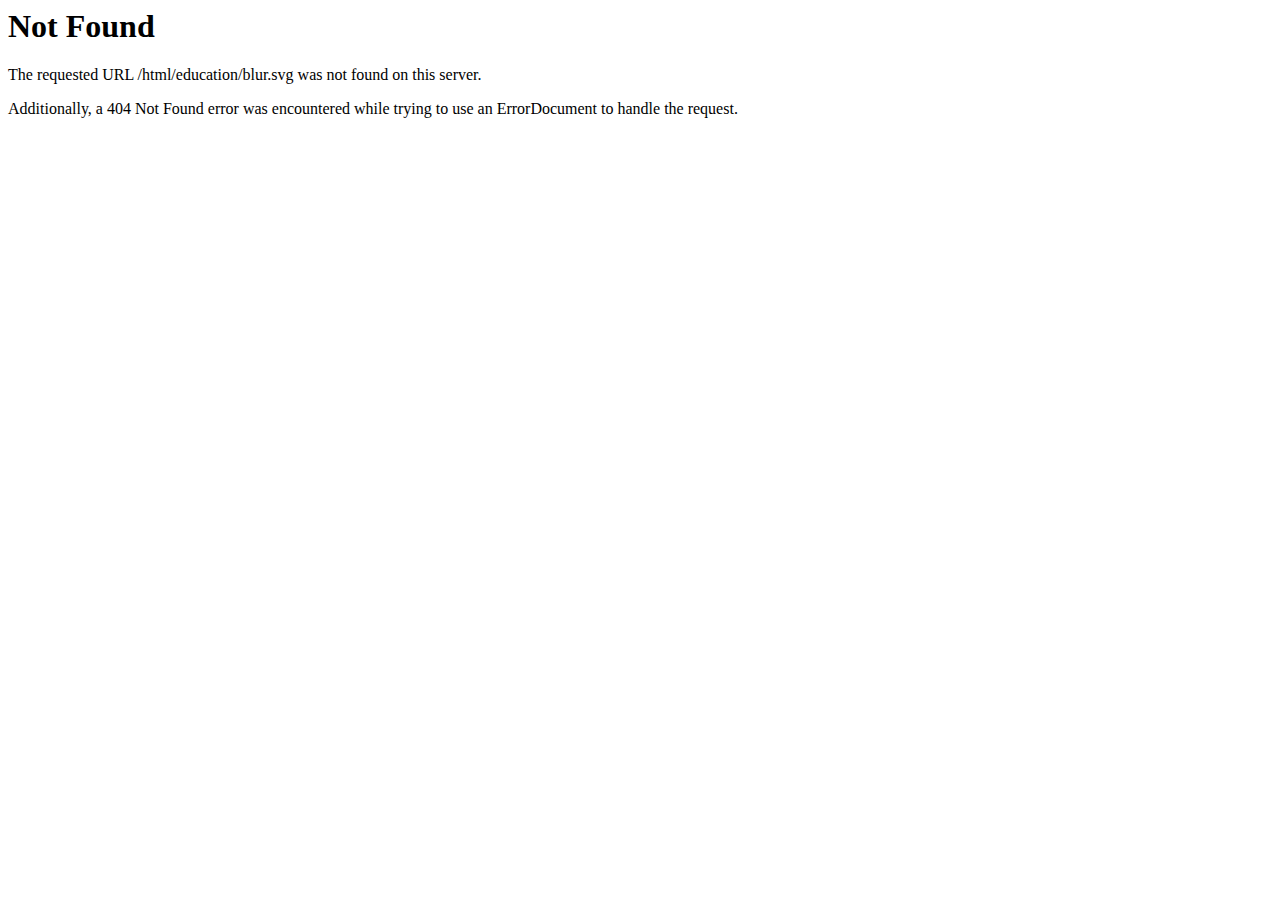
<file: LMS/wwwroot/HomePage/blur.html>
<!DOCTYPE HTML PUBLIC "-//IETF//DTD HTML 2.0//EN">
<html><head>
<title>404 Not Found</title>
</head><body>
<h1>Not Found</h1>
<p>The requested URL /html/education/blur.svg was not found on this server.</p>
<p>Additionally, a 404 Not Found
error was encountered while trying to use an ErrorDocument to handle the request.</p>
</body></html>
</file>
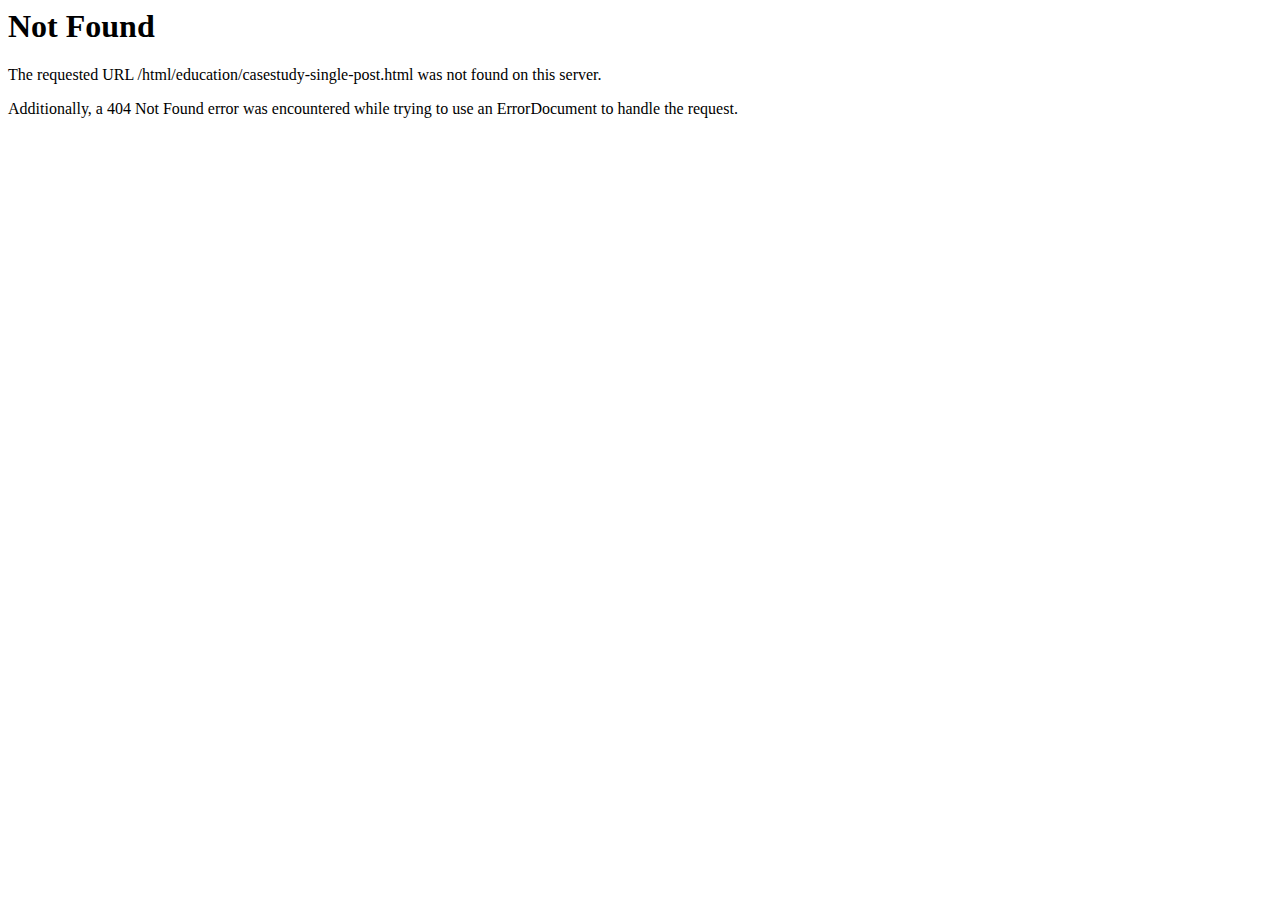
<file: LMS/wwwroot/HomePage/casestudy-single-post.html>
<!DOCTYPE HTML PUBLIC "-//IETF//DTD HTML 2.0//EN">
<html><head>
<title>404 Not Found</title>
</head><body>
<h1>Not Found</h1>
<p>The requested URL /html/education/casestudy-single-post.html was not found on this server.</p>
<p>Additionally, a 404 Not Found
error was encountered while trying to use an ErrorDocument to handle the request.</p>
</body></html>
</file>
<file: LMS/wwwroot/light/assets/plugins/morris/morris.css>
.morris-hover{position:absolute;z-index:1000}.morris-hover.morris-default-style{border-radius:10px;padding:6px;color:#666;background:rgba(255,255,255,0.8);border:solid 2px rgba(230,230,230,0.8);font-family:sans-serif;font-size:12px;text-align:center}.morris-hover.morris-default-style .morris-hover-row-label{font-weight:bold;margin:0.25em 0}
.morris-hover.morris-default-style .morris-hover-point{white-space:nowrap;margin:0.1em 0}
</file>
<file: LMS/wwwroot/light/assets/css/line-awesome.min.css>
.la,.lab,.lad,.lal,.lar,.las{-moz-osx-font-smoothing:grayscale;-webkit-font-smoothing:antialiased;display:inline-block;font-style:normal;font-variant:normal;text-rendering:auto;line-height:1}.la-lg{font-size:1.33333em;line-height:.75em;vertical-align:-.0667em}.la-xs{font-size:.75em}.la-sm{font-size:.875em}.la-1x{font-size:1em}.la-2x{font-size:2em}.la-3x{font-size:3em}.la-4x{font-size:4em}.la-5x{font-size:5em}.la-6x{font-size:6em}.la-7x{font-size:7em}.la-8x{font-size:8em}.la-9x{font-size:9em}.la-10x{font-size:10em}.la-fw{text-align:center;width:1.25em}.la-ul{list-style-type:none;margin-left:2.5em;padding-left:0}.la-ul>li{position:relative}.la-li{left:-2em;position:absolute;text-align:center;width:2em;line-height:inherit}.la-border{border:solid .08em #eee;border-radius:.1em;padding:.2em .25em .15em}.la-pull-left{float:left}.la-pull-right{float:right}.la.la-pull-left,.lab.la-pull-left,.lal.la-pull-left,.lar.la-pull-left,.las.la-pull-left{margin-right:.3em}.la.la-pull-right,.lab.la-pull-right,.lal.la-pull-right,.lar.la-pull-right,.las.la-pull-right{margin-left:.3em}.la-spin{-webkit-animation:la-spin 2s infinite linear;animation:la-spin 2s infinite linear}.la-pulse{-webkit-animation:la-spin 1s infinite steps(8);animation:la-spin 1s infinite steps(8)}@-webkit-keyframes la-spin{0%{-webkit-transform:rotate(0);transform:rotate(0)}100%{-webkit-transform:rotate(360deg);transform:rotate(360deg)}}@keyframes la-spin{0%{-webkit-transform:rotate(0);transform:rotate(0)}100%{-webkit-transform:rotate(360deg);transform:rotate(360deg)}}.la-rotate-90{-webkit-transform:rotate(90deg);transform:rotate(90deg)}.la-rotate-180{-webkit-transform:rotate(180deg);transform:rotate(180deg)}.la-rotate-270{-webkit-transform:rotate(270deg);transform:rotate(270deg)}.la-flip-horizontal{-webkit-transform:scale(-1,1);transform:scale(-1,1)}.la-flip-vertical{-webkit-transform:scale(1,-1);transform:scale(1,-1)}.la-flip-both,.la-flip-horizontal.la-flip-vertical{-webkit-transform:scale(-1,-1);transform:scale(-1,-1)}:root .la-flip-both,:root .la-flip-horizontal,:root .la-flip-vertical,:root .la-rotate-180,:root .la-rotate-270,:root .la-rotate-90{-webkit-filter:none;filter:none}.la-stack{display:inline-block;height:2em;line-height:2em;position:relative;vertical-align:middle;width:2.5em}.la-stack-1x,.la-stack-2x{left:0;position:absolute;text-align:center;width:100%}.la-stack-1x{line-height:inherit}.la-stack-2x{font-size:2em}.la-inverse{color:#fff}.la-500px:before{content:"\f26e"}.la-accessible-icon:before{content:"\f368"}.la-accusoft:before{content:"\f369"}.la-acquisitions-incorporated:before{content:"\f6af"}.la-ad:before{content:"\f641"}.la-address-book:before{content:"\f2b9"}.la-address-card:before{content:"\f2bb"}.la-adjust:before{content:"\f042"}.la-adn:before{content:"\f170"}.la-adobe:before{content:"\f778"}.la-adversal:before{content:"\f36a"}.la-affiliatetheme:before{content:"\f36b"}.la-air-freshener:before{content:"\f5d0"}.la-airbnb:before{content:"\f834"}.la-algolia:before{content:"\f36c"}.la-align-center:before{content:"\f037"}.la-align-justify:before{content:"\f039"}.la-align-left:before{content:"\f036"}.la-align-right:before{content:"\f038"}.la-alipay:before{content:"\f642"}.la-allergies:before{content:"\f461"}.la-amazon:before{content:"\f270"}.la-amazon-pay:before{content:"\f42c"}.la-ambulance:before{content:"\f0f9"}.la-american-sign-language-interpreting:before{content:"\f2a3"}.la-amilia:before{content:"\f36d"}.la-anchor:before{content:"\f13d"}.la-android:before{content:"\f17b"}.la-angellist:before{content:"\f209"}.la-angle-double-down:before{content:"\f103"}.la-angle-double-left:before{content:"\f100"}.la-angle-double-right:before{content:"\f101"}.la-angle-double-up:before{content:"\f102"}.la-angle-down:before{content:"\f107"}.la-angle-left:before{content:"\f104"}.la-angle-right:before{content:"\f105"}.la-angle-up:before{content:"\f106"}.la-angry:before{content:"\f556"}.la-angrycreative:before{content:"\f36e"}.la-angular:before{content:"\f420"}.la-ankh:before{content:"\f644"}.la-app-store:before{content:"\f36f"}.la-app-store-ios:before{content:"\f370"}.la-apper:before{content:"\f371"}.la-apple:before{content:"\f179"}.la-apple-alt:before{content:"\f5d1"}.la-apple-pay:before{content:"\f415"}.la-archive:before{content:"\f187"}.la-archway:before{content:"\f557"}.la-arrow-alt-circle-down:before{content:"\f358"}.la-arrow-alt-circle-left:before{content:"\f359"}.la-arrow-alt-circle-right:before{content:"\f35a"}.la-arrow-alt-circle-up:before{content:"\f35b"}.la-arrow-circle-down:before{content:"\f0ab"}.la-arrow-circle-left:before{content:"\f0a8"}.la-arrow-circle-right:before{content:"\f0a9"}.la-arrow-circle-up:before{content:"\f0aa"}.la-arrow-down:before{content:"\f063"}.la-arrow-left:before{content:"\f060"}.la-arrow-right:before{content:"\f061"}.la-arrow-up:before{content:"\f062"}.la-arrows-alt:before{content:"\f0b2"}.la-arrows-alt-h:before{content:"\f337"}.la-arrows-alt-v:before{content:"\f338"}.la-artstation:before{content:"\f77a"}.la-assistive-listening-systems:before{content:"\f2a2"}.la-asterisk:before{content:"\f069"}.la-asymmetrik:before{content:"\f372"}.la-at:before{content:"\f1fa"}.la-atlas:before{content:"\f558"}.la-atlassian:before{content:"\f77b"}.la-atom:before{content:"\f5d2"}.la-audible:before{content:"\f373"}.la-audio-description:before{content:"\f29e"}.la-autoprefixer:before{content:"\f41c"}.la-avianex:before{content:"\f374"}.la-aviato:before{content:"\f421"}.la-award:before{content:"\f559"}.la-aws:before{content:"\f375"}.la-baby:before{content:"\f77c"}.la-baby-carriage:before{content:"\f77d"}.la-backspace:before{content:"\f55a"}.la-backward:before{content:"\f04a"}.la-bacon:before{content:"\f7e5"}.la-balance-scale:before{content:"\f24e"}.la-balance-scale-left:before{content:"\f515"}.la-balance-scale-right:before{content:"\f516"}.la-ban:before{content:"\f05e"}.la-band-aid:before{content:"\f462"}.la-bandcamp:before{content:"\f2d5"}.la-barcode:before{content:"\f02a"}.la-bars:before{content:"\f0c9"}.la-baseball-ball:before{content:"\f433"}.la-basketball-ball:before{content:"\f434"}.la-bath:before{content:"\f2cd"}.la-battery-empty:before{content:"\f244"}.la-battery-full:before{content:"\f240"}.la-battery-half:before{content:"\f242"}.la-battery-quarter:before{content:"\f243"}.la-battery-three-quarters:before{content:"\f241"}.la-battle-net:before{content:"\f835"}.la-bed:before{content:"\f236"}.la-beer:before{content:"\f0fc"}.la-behance:before{content:"\f1b4"}.la-behance-square:before{content:"\f1b5"}.la-bell:before{content:"\f0f3"}.la-bell-slash:before{content:"\f1f6"}.la-bezier-curve:before{content:"\f55b"}.la-bible:before{content:"\f647"}.la-bicycle:before{content:"\f206"}.la-biking:before{content:"\f84a"}.la-bimobject:before{content:"\f378"}.la-binoculars:before{content:"\f1e5"}.la-biohazard:before{content:"\f780"}.la-birthday-cake:before{content:"\f1fd"}.la-bitbucket:before{content:"\f171"}.la-bitcoin:before{content:"\f379"}.la-bity:before{content:"\f37a"}.la-black-tie:before{content:"\f27e"}.la-blackberry:before{content:"\f37b"}.la-blender:before{content:"\f517"}.la-blender-phone:before{content:"\f6b6"}.la-blind:before{content:"\f29d"}.la-blog:before{content:"\f781"}.la-blogger:before{content:"\f37c"}.la-blogger-b:before{content:"\f37d"}.la-bluetooth:before{content:"\f293"}.la-bluetooth-b:before{content:"\f294"}.la-bold:before{content:"\f032"}.la-bolt:before{content:"\f0e7"}.la-bomb:before{content:"\f1e2"}.la-bone:before{content:"\f5d7"}.la-bong:before{content:"\f55c"}.la-book:before{content:"\f02d"}.la-book-dead:before{content:"\f6b7"}.la-book-medical:before{content:"\f7e6"}.la-book-open:before{content:"\f518"}.la-book-reader:before{content:"\f5da"}.la-bookmark:before{content:"\f02e"}.la-bootstrap:before{content:"\f836"}.la-border-all:before{content:"\f84c"}.la-border-none:before{content:"\f850"}.la-border-style:before{content:"\f853"}.la-bowling-ball:before{content:"\f436"}.la-box:before{content:"\f466"}.la-box-open:before{content:"\f49e"}.la-boxes:before{content:"\f468"}.la-braille:before{content:"\f2a1"}.la-brain:before{content:"\f5dc"}.la-bread-slice:before{content:"\f7ec"}.la-briefcase:before{content:"\f0b1"}.la-briefcase-medical:before{content:"\f469"}.la-broadcast-tower:before{content:"\f519"}.la-broom:before{content:"\f51a"}.la-brush:before{content:"\f55d"}.la-btc:before{content:"\f15a"}.la-buffer:before{content:"\f837"}.la-bug:before{content:"\f188"}.la-building:before{content:"\f1ad"}.la-bullhorn:before{content:"\f0a1"}.la-bullseye:before{content:"\f140"}.la-burn:before{content:"\f46a"}.la-buromobelexperte:before{content:"\f37f"}.la-bus:before{content:"\f207"}.la-bus-alt:before{content:"\f55e"}.la-business-time:before{content:"\f64a"}.la-buy-n-large:before{content:"\f8a6"}.la-buysellads:before{content:"\f20d"}.la-calculator:before{content:"\f1ec"}.la-calendar:before{content:"\f133"}.la-calendar-alt:before{content:"\f073"}.la-calendar-check:before{content:"\f274"}.la-calendar-day:before{content:"\f783"}.la-calendar-minus:before{content:"\f272"}.la-calendar-plus:before{content:"\f271"}.la-calendar-times:before{content:"\f273"}.la-calendar-week:before{content:"\f784"}.la-camera:before{content:"\f030"}.la-camera-retro:before{content:"\f083"}.la-campground:before{content:"\f6bb"}.la-canadian-maple-leaf:before{content:"\f785"}.la-candy-cane:before{content:"\f786"}.la-cannabis:before{content:"\f55f"}.la-capsules:before{content:"\f46b"}.la-car:before{content:"\f1b9"}.la-car-alt:before{content:"\f5de"}.la-car-battery:before{content:"\f5df"}.la-car-crash:before{content:"\f5e1"}.la-car-side:before{content:"\f5e4"}.la-caret-down:before{content:"\f0d7"}.la-caret-left:before{content:"\f0d9"}.la-caret-right:before{content:"\f0da"}.la-caret-square-down:before{content:"\f150"}.la-caret-square-left:before{content:"\f191"}.la-caret-square-right:before{content:"\f152"}.la-caret-square-up:before{content:"\f151"}.la-caret-up:before{content:"\f0d8"}.la-carrot:before{content:"\f787"}.la-cart-arrow-down:before{content:"\f218"}.la-cart-plus:before{content:"\f217"}.la-cash-register:before{content:"\f788"}.la-cat:before{content:"\f6be"}.la-cc-amazon-pay:before{content:"\f42d"}.la-cc-amex:before{content:"\f1f3"}.la-cc-apple-pay:before{content:"\f416"}.la-cc-diners-club:before{content:"\f24c"}.la-cc-discover:before{content:"\f1f2"}.la-cc-jcb:before{content:"\f24b"}.la-cc-mastercard:before{content:"\f1f1"}.la-cc-paypal:before{content:"\f1f4"}.la-cc-stripe:before{content:"\f1f5"}.la-cc-visa:before{content:"\f1f0"}.la-centercode:before{content:"\f380"}.la-centos:before{content:"\f789"}.la-certificate:before{content:"\f0a3"}.la-chair:before{content:"\f6c0"}.la-chalkboard:before{content:"\f51b"}.la-chalkboard-teacher:before{content:"\f51c"}.la-charging-station:before{content:"\f5e7"}.la-chart-area:before{content:"\f1fe"}.la-chart-bar:before{content:"\f080"}.la-chart-line:before{content:"\f201"}.la-chart-pie:before{content:"\f200"}.la-check:before{content:"\f00c"}.la-check-circle:before{content:"\f058"}.la-check-double:before{content:"\f560"}.la-check-square:before{content:"\f14a"}.la-cheese:before{content:"\f7ef"}.la-chess:before{content:"\f439"}.la-chess-bishop:before{content:"\f43a"}.la-chess-board:before{content:"\f43c"}.la-chess-king:before{content:"\f43f"}.la-chess-knight:before{content:"\f441"}.la-chess-pawn:before{content:"\f443"}.la-chess-queen:before{content:"\f445"}.la-chess-rook:before{content:"\f447"}.la-chevron-circle-down:before{content:"\f13a"}.la-chevron-circle-left:before{content:"\f137"}.la-chevron-circle-right:before{content:"\f138"}.la-chevron-circle-up:before{content:"\f139"}.la-chevron-down:before{content:"\f078"}.la-chevron-left:before{content:"\f053"}.la-chevron-right:before{content:"\f054"}.la-chevron-up:before{content:"\f077"}.la-child:before{content:"\f1ae"}.la-chrome:before{content:"\f268"}.la-chromecast:before{content:"\f838"}.la-church:before{content:"\f51d"}.la-circle:before{content:"\f111"}.la-circle-notch:before{content:"\f1ce"}.la-city:before{content:"\f64f"}.la-clinic-medical:before{content:"\f7f2"}.la-clipboard:before{content:"\f328"}.la-clipboard-check:before{content:"\f46c"}.la-clipboard-list:before{content:"\f46d"}.la-clock:before{content:"\f017"}.la-clone:before{content:"\f24d"}.la-closed-captioning:before{content:"\f20a"}.la-cloud:before{content:"\f0c2"}.la-cloud-download-alt:before{content:"\f381"}.la-cloud-meatball:before{content:"\f73b"}.la-cloud-moon:before{content:"\f6c3"}.la-cloud-moon-rain:before{content:"\f73c"}.la-cloud-rain:before{content:"\f73d"}.la-cloud-showers-heavy:before{content:"\f740"}.la-cloud-sun:before{content:"\f6c4"}.la-cloud-sun-rain:before{content:"\f743"}.la-cloud-upload-alt:before{content:"\f382"}.la-cloudscale:before{content:"\f383"}.la-cloudsmith:before{content:"\f384"}.la-cloudversify:before{content:"\f385"}.la-cocktail:before{content:"\f561"}.la-code:before{content:"\f121"}.la-code-branch:before{content:"\f126"}.la-codepen:before{content:"\f1cb"}.la-codiepie:before{content:"\f284"}.la-coffee:before{content:"\f0f4"}.la-cog:before{content:"\f013"}.la-cogs:before{content:"\f085"}.la-coins:before{content:"\f51e"}.la-columns:before{content:"\f0db"}.la-comment:before{content:"\f075"}.la-comment-alt:before{content:"\f27a"}.la-comment-dollar:before{content:"\f651"}.la-comment-dots:before{content:"\f4ad"}.la-comment-medical:before{content:"\f7f5"}.la-comment-slash:before{content:"\f4b3"}.la-comments:before{content:"\f086"}.la-comments-dollar:before{content:"\f653"}.la-compact-disc:before{content:"\f51f"}.la-compass:before{content:"\f14e"}.la-compress:before{content:"\f066"}.la-compress-arrows-alt:before{content:"\f78c"}.la-concierge-bell:before{content:"\f562"}.la-confluence:before{content:"\f78d"}.la-connectdevelop:before{content:"\f20e"}.la-contao:before{content:"\f26d"}.la-cookie:before{content:"\f563"}.la-cookie-bite:before{content:"\f564"}.la-copy:before{content:"\f0c5"}.la-copyright:before{content:"\f1f9"}.la-cotton-bureau:before{content:"\f89e"}.la-couch:before{content:"\f4b8"}.la-cpanel:before{content:"\f388"}.la-creative-commons:before{content:"\f25e"}.la-creative-commons-by:before{content:"\f4e7"}.la-creative-commons-nc:before{content:"\f4e8"}.la-creative-commons-nc-eu:before{content:"\f4e9"}.la-creative-commons-nc-jp:before{content:"\f4ea"}.la-creative-commons-nd:before{content:"\f4eb"}.la-creative-commons-pd:before{content:"\f4ec"}.la-creative-commons-pd-alt:before{content:"\f4ed"}.la-creative-commons-remix:before{content:"\f4ee"}.la-creative-commons-sa:before{content:"\f4ef"}.la-creative-commons-sampling:before{content:"\f4f0"}.la-creative-commons-sampling-plus:before{content:"\f4f1"}.la-creative-commons-share:before{content:"\f4f2"}.la-creative-commons-zero:before{content:"\f4f3"}.la-credit-card:before{content:"\f09d"}.la-critical-role:before{content:"\f6c9"}.la-crop:before{content:"\f125"}.la-crop-alt:before{content:"\f565"}.la-cross:before{content:"\f654"}.la-crosshairs:before{content:"\f05b"}.la-crow:before{content:"\f520"}.la-crown:before{content:"\f521"}.la-crutch:before{content:"\f7f7"}.la-css3:before{content:"\f13c"}.la-css3-alt:before{content:"\f38b"}.la-cube:before{content:"\f1b2"}.la-cubes:before{content:"\f1b3"}.la-cut:before{content:"\f0c4"}.la-cuttlefish:before{content:"\f38c"}.la-d-and-d:before{content:"\f38d"}.la-d-and-d-beyond:before{content:"\f6ca"}.la-dashcube:before{content:"\f210"}.la-database:before{content:"\f1c0"}.la-deaf:before{content:"\f2a4"}.la-delicious:before{content:"\f1a5"}.la-democrat:before{content:"\f747"}.la-deploydog:before{content:"\f38e"}.la-deskpro:before{content:"\f38f"}.la-desktop:before{content:"\f108"}.la-dev:before{content:"\f6cc"}.la-deviantart:before{content:"\f1bd"}.la-dharmachakra:before{content:"\f655"}.la-dhl:before{content:"\f790"}.la-diagnoses:before{content:"\f470"}.la-diaspora:before{content:"\f791"}.la-dice:before{content:"\f522"}.la-dice-d20:before{content:"\f6cf"}.la-dice-d6:before{content:"\f6d1"}.la-dice-five:before{content:"\f523"}.la-dice-four:before{content:"\f524"}.la-dice-one:before{content:"\f525"}.la-dice-six:before{content:"\f526"}.la-dice-three:before{content:"\f527"}.la-dice-two:before{content:"\f528"}.la-digg:before{content:"\f1a6"}.la-digital-ocean:before{content:"\f391"}.la-digital-tachograph:before{content:"\f566"}.la-directions:before{content:"\f5eb"}.la-discord:before{content:"\f392"}.la-discourse:before{content:"\f393"}.la-divide:before{content:"\f529"}.la-dizzy:before{content:"\f567"}.la-dna:before{content:"\f471"}.la-dochub:before{content:"\f394"}.la-docker:before{content:"\f395"}.la-dog:before{content:"\f6d3"}.la-dollar-sign:before{content:"\f155"}.la-dolly:before{content:"\f472"}.la-dolly-flatbed:before{content:"\f474"}.la-donate:before{content:"\f4b9"}.la-door-closed:before{content:"\f52a"}.la-door-open:before{content:"\f52b"}.la-dot-circle:before{content:"\f192"}.la-dove:before{content:"\f4ba"}.la-download:before{content:"\f019"}.la-draft2digital:before{content:"\f396"}.la-drafting-compass:before{content:"\f568"}.la-dragon:before{content:"\f6d5"}.la-draw-polygon:before{content:"\f5ee"}.la-dribbble:before{content:"\f17d"}.la-dribbble-square:before{content:"\f397"}.la-dropbox:before{content:"\f16b"}.la-drum:before{content:"\f569"}.la-drum-steelpan:before{content:"\f56a"}.la-drumstick-bite:before{content:"\f6d7"}.la-drupal:before{content:"\f1a9"}.la-dumbbell:before{content:"\f44b"}.la-dumpster:before{content:"\f793"}.la-dumpster-fire:before{content:"\f794"}.la-dungeon:before{content:"\f6d9"}.la-dyalog:before{content:"\f399"}.la-earlybirds:before{content:"\f39a"}.la-ebay:before{content:"\f4f4"}.la-edge:before{content:"\f282"}.la-edit:before{content:"\f044"}.la-egg:before{content:"\f7fb"}.la-eject:before{content:"\f052"}.la-elementor:before{content:"\f430"}.la-ellipsis-h:before{content:"\f141"}.la-ellipsis-v:before{content:"\f142"}.la-ello:before{content:"\f5f1"}.la-ember:before{content:"\f423"}.la-empire:before{content:"\f1d1"}.la-envelope:before{content:"\f0e0"}.la-envelope-open:before{content:"\f2b6"}.la-envelope-open-text:before{content:"\f658"}.la-envelope-square:before{content:"\f199"}.la-envira:before{content:"\f299"}.la-equals:before{content:"\f52c"}.la-eraser:before{content:"\f12d"}.la-erlang:before{content:"\f39d"}.la-ethereum:before{content:"\f42e"}.la-ethernet:before{content:"\f796"}.la-etsy:before{content:"\f2d7"}.la-euro-sign:before{content:"\f153"}.la-evernote:before{content:"\f839"}.la-exchange-alt:before{content:"\f362"}.la-exclamation:before{content:"\f12a"}.la-exclamation-circle:before{content:"\f06a"}.la-exclamation-triangle:before{content:"\f071"}.la-expand:before{content:"\f065"}.la-expand-arrows-alt:before{content:"\f31e"}.la-expeditedssl:before{content:"\f23e"}.la-external-link-alt:before{content:"\f35d"}.la-external-link-square-alt:before{content:"\f360"}.la-eye:before{content:"\f06e"}.la-eye-dropper:before{content:"\f1fb"}.la-eye-slash:before{content:"\f070"}.la-facebook:before{content:"\f09a"}.la-facebook-f:before{content:"\f39e"}.la-facebook-messenger:before{content:"\f39f"}.la-facebook-square:before{content:"\f082"}.la-fan:before{content:"\f863"}.la-fantasy-flight-games:before{content:"\f6dc"}.la-fast-backward:before{content:"\f049"}.la-fast-forward:before{content:"\f050"}.la-fax:before{content:"\f1ac"}.la-feather:before{content:"\f52d"}.la-feather-alt:before{content:"\f56b"}.la-fedex:before{content:"\f797"}.la-fedora:before{content:"\f798"}.la-female:before{content:"\f182"}.la-fighter-jet:before{content:"\f0fb"}.la-figma:before{content:"\f799"}.la-file:before{content:"\f15b"}.la-file-alt:before{content:"\f15c"}.la-file-archive:before{content:"\f1c6"}.la-file-audio:before{content:"\f1c7"}.la-file-code:before{content:"\f1c9"}.la-file-contract:before{content:"\f56c"}.la-file-csv:before{content:"\f6dd"}.la-file-download:before{content:"\f56d"}.la-file-excel:before{content:"\f1c3"}.la-file-export:before{content:"\f56e"}.la-file-image:before{content:"\f1c5"}.la-file-import:before{content:"\f56f"}.la-file-invoice:before{content:"\f570"}.la-file-invoice-dollar:before{content:"\f571"}.la-file-medical:before{content:"\f477"}.la-file-medical-alt:before{content:"\f478"}.la-file-pdf:before{content:"\f1c1"}.la-file-powerpoint:before{content:"\f1c4"}.la-file-prescription:before{content:"\f572"}.la-file-signature:before{content:"\f573"}.la-file-upload:before{content:"\f574"}.la-file-video:before{content:"\f1c8"}.la-file-word:before{content:"\f1c2"}.la-fill:before{content:"\f575"}.la-fill-drip:before{content:"\f576"}.la-film:before{content:"\f008"}.la-filter:before{content:"\f0b0"}.la-fingerprint:before{content:"\f577"}.la-fire:before{content:"\f06d"}.la-fire-alt:before{content:"\f7e4"}.la-fire-extinguisher:before{content:"\f134"}.la-firefox:before{content:"\f269"}.la-first-aid:before{content:"\f479"}.la-first-order:before{content:"\f2b0"}.la-first-order-alt:before{content:"\f50a"}.la-firstdraft:before{content:"\f3a1"}.la-fish:before{content:"\f578"}.la-fist-raised:before{content:"\f6de"}.la-flag:before{content:"\f024"}.la-flag-checkered:before{content:"\f11e"}.la-flag-usa:before{content:"\f74d"}.la-flask:before{content:"\f0c3"}.la-flickr:before{content:"\f16e"}.la-flipboard:before{content:"\f44d"}.la-flushed:before{content:"\f579"}.la-fly:before{content:"\f417"}.la-folder:before{content:"\f07b"}.la-folder-minus:before{content:"\f65d"}.la-folder-open:before{content:"\f07c"}.la-folder-plus:before{content:"\f65e"}.la-font:before{content:"\f031"}.la-font-awesome:before{content:"\f2b4"}.la-font-awesome-alt:before{content:"\f35c"}.la-font-awesome-flag:before{content:"\f425"}.la-font-awesome-logo-full:before{content:"\f4e6"}.la-fonticons:before{content:"\f280"}.la-fonticons-fi:before{content:"\f3a2"}.la-football-ball:before{content:"\f44e"}.la-fort-awesome:before{content:"\f286"}.la-fort-awesome-alt:before{content:"\f3a3"}.la-forumbee:before{content:"\f211"}.la-forward:before{content:"\f04e"}.la-foursquare:before{content:"\f180"}.la-free-code-camp:before{content:"\f2c5"}.la-freebsd:before{content:"\f3a4"}.la-frog:before{content:"\f52e"}.la-frown:before{content:"\f119"}.la-frown-open:before{content:"\f57a"}.la-fulcrum:before{content:"\f50b"}.la-funnel-dollar:before{content:"\f662"}.la-futbol:before{content:"\f1e3"}.la-galactic-republic:before{content:"\f50c"}.la-galactic-senate:before{content:"\f50d"}.la-gamepad:before{content:"\f11b"}.la-gas-pump:before{content:"\f52f"}.la-gavel:before{content:"\f0e3"}.la-gem:before{content:"\f3a5"}.la-genderless:before{content:"\f22d"}.la-get-pocket:before{content:"\f265"}.la-gg:before{content:"\f260"}.la-gg-circle:before{content:"\f261"}.la-ghost:before{content:"\f6e2"}.la-gift:before{content:"\f06b"}.la-gifts:before{content:"\f79c"}.la-git:before{content:"\f1d3"}.la-git-alt:before{content:"\f841"}.la-git-square:before{content:"\f1d2"}.la-github:before{content:"\f09b"}.la-github-alt:before{content:"\f113"}.la-github-square:before{content:"\f092"}.la-gitkraken:before{content:"\f3a6"}.la-gitlab:before{content:"\f296"}.la-gitter:before{content:"\f426"}.la-glass-cheers:before{content:"\f79f"}.la-glass-martini:before{content:"\f000"}.la-glass-martini-alt:before{content:"\f57b"}.la-glass-whiskey:before{content:"\f7a0"}.la-glasses:before{content:"\f530"}.la-glide:before{content:"\f2a5"}.la-glide-g:before{content:"\f2a6"}.la-globe:before{content:"\f0ac"}.la-globe-africa:before{content:"\f57c"}.la-globe-americas:before{content:"\f57d"}.la-globe-asia:before{content:"\f57e"}.la-globe-europe:before{content:"\f7a2"}.la-gofore:before{content:"\f3a7"}.la-golf-ball:before{content:"\f450"}.la-goodreads:before{content:"\f3a8"}.la-goodreads-g:before{content:"\f3a9"}.la-google:before{content:"\f1a0"}.la-google-drive:before{content:"\f3aa"}.la-google-play:before{content:"\f3ab"}.la-google-plus:before{content:"\f2b3"}.la-google-plus-g:before{content:"\f0d5"}.la-google-plus-square:before{content:"\f0d4"}.la-google-wallet:before{content:"\f1ee"}.la-gopuram:before{content:"\f664"}.la-graduation-cap:before{content:"\f19d"}.la-gratipay:before{content:"\f184"}.la-grav:before{content:"\f2d6"}.la-greater-than:before{content:"\f531"}.la-greater-than-equal:before{content:"\f532"}.la-grimace:before{content:"\f57f"}.la-grin:before{content:"\f580"}.la-grin-alt:before{content:"\f581"}.la-grin-beam:before{content:"\f582"}.la-grin-beam-sweat:before{content:"\f583"}.la-grin-hearts:before{content:"\f584"}.la-grin-squint:before{content:"\f585"}.la-grin-squint-tears:before{content:"\f586"}.la-grin-stars:before{content:"\f587"}.la-grin-tears:before{content:"\f588"}.la-grin-tongue:before{content:"\f589"}.la-grin-tongue-squint:before{content:"\f58a"}.la-grin-tongue-wink:before{content:"\f58b"}.la-grin-wink:before{content:"\f58c"}.la-grip-horizontal:before{content:"\f58d"}.la-grip-lines:before{content:"\f7a4"}.la-grip-lines-vertical:before{content:"\f7a5"}.la-grip-vertical:before{content:"\f58e"}.la-gripfire:before{content:"\f3ac"}.la-grunt:before{content:"\f3ad"}.la-guitar:before{content:"\f7a6"}.la-gulp:before{content:"\f3ae"}.la-h-square:before{content:"\f0fd"}.la-hacker-news:before{content:"\f1d4"}.la-hacker-news-square:before{content:"\f3af"}.la-hackerrank:before{content:"\f5f7"}.la-hamburger:before{content:"\f805"}.la-hammer:before{content:"\f6e3"}.la-hamsa:before{content:"\f665"}.la-hand-holding:before{content:"\f4bd"}.la-hand-holding-heart:before{content:"\f4be"}.la-hand-holding-usd:before{content:"\f4c0"}.la-hand-lizard:before{content:"\f258"}.la-hand-middle-finger:before{content:"\f806"}.la-hand-paper:before{content:"\f256"}.la-hand-peace:before{content:"\f25b"}.la-hand-point-down:before{content:"\f0a7"}.la-hand-point-left:before{content:"\f0a5"}.la-hand-point-right:before{content:"\f0a4"}.la-hand-point-up:before{content:"\f0a6"}.la-hand-pointer:before{content:"\f25a"}.la-hand-rock:before{content:"\f255"}.la-hand-scissors:before{content:"\f257"}.la-hand-spock:before{content:"\f259"}.la-hands:before{content:"\f4c2"}.la-hands-helping:before{content:"\f4c4"}.la-handshake:before{content:"\f2b5"}.la-hanukiah:before{content:"\f6e6"}.la-hard-hat:before{content:"\f807"}.la-hashtag:before{content:"\f292"}.la-hat-cowboy:before{content:"\f8c0"}.la-hat-cowboy-side:before{content:"\f8c1"}.la-hat-wizard:before{content:"\f6e8"}.la-haykal:before{content:"\f666"}.la-hdd:before{content:"\f0a0"}.la-heading:before{content:"\f1dc"}.la-headphones:before{content:"\f025"}.la-headphones-alt:before{content:"\f58f"}.la-headset:before{content:"\f590"}.la-heart:before{content:"\f004"}.la-heart-broken:before{content:"\f7a9"}.la-heartbeat:before{content:"\f21e"}.la-helicopter:before{content:"\f533"}.la-highlighter:before{content:"\f591"}.la-hiking:before{content:"\f6ec"}.la-hippo:before{content:"\f6ed"}.la-hips:before{content:"\f452"}.la-hire-a-helper:before{content:"\f3b0"}.la-history:before{content:"\f1da"}.la-hockey-puck:before{content:"\f453"}.la-holly-berry:before{content:"\f7aa"}.la-home:before{content:"\f015"}.la-hooli:before{content:"\f427"}.la-hornbill:before{content:"\f592"}.la-horse:before{content:"\f6f0"}.la-horse-head:before{content:"\f7ab"}.la-hospital:before{content:"\f0f8"}.la-hospital-alt:before{content:"\f47d"}.la-hospital-symbol:before{content:"\f47e"}.la-hot-tub:before{content:"\f593"}.la-hotdog:before{content:"\f80f"}.la-hotel:before{content:"\f594"}.la-hotjar:before{content:"\f3b1"}.la-hourglass:before{content:"\f254"}.la-hourglass-end:before{content:"\f253"}.la-hourglass-half:before{content:"\f252"}.la-hourglass-start:before{content:"\f251"}.la-house-damage:before{content:"\f6f1"}.la-houzz:before{content:"\f27c"}.la-hryvnia:before{content:"\f6f2"}.la-html5:before{content:"\f13b"}.la-hubspot:before{content:"\f3b2"}.la-i-cursor:before{content:"\f246"}.la-ice-cream:before{content:"\f810"}.la-icicles:before{content:"\f7ad"}.la-icons:before{content:"\f86d"}.la-id-badge:before{content:"\f2c1"}.la-id-card:before{content:"\f2c2"}.la-id-card-alt:before{content:"\f47f"}.la-igloo:before{content:"\f7ae"}.la-image:before{content:"\f03e"}.la-images:before{content:"\f302"}.la-imdb:before{content:"\f2d8"}.la-inbox:before{content:"\f01c"}.la-indent:before{content:"\f03c"}.la-industry:before{content:"\f275"}.la-infinity:before{content:"\f534"}.la-info:before{content:"\f129"}.la-info-circle:before{content:"\f05a"}.la-instagram:before{content:"\f16d"}.la-intercom:before{content:"\f7af"}.la-internet-explorer:before{content:"\f26b"}.la-invision:before{content:"\f7b0"}.la-ioxhost:before{content:"\f208"}.la-italic:before{content:"\f033"}.la-itch-io:before{content:"\f83a"}.la-itunes:before{content:"\f3b4"}.la-itunes-note:before{content:"\f3b5"}.la-java:before{content:"\f4e4"}.la-jedi:before{content:"\f669"}.la-jedi-order:before{content:"\f50e"}.la-jenkins:before{content:"\f3b6"}.la-jira:before{content:"\f7b1"}.la-joget:before{content:"\f3b7"}.la-joint:before{content:"\f595"}.la-joomla:before{content:"\f1aa"}.la-journal-whills:before{content:"\f66a"}.la-js:before{content:"\f3b8"}.la-js-square:before{content:"\f3b9"}.la-jsfiddle:before{content:"\f1cc"}.la-kaaba:before{content:"\f66b"}.la-kaggle:before{content:"\f5fa"}.la-key:before{content:"\f084"}.la-keybase:before{content:"\f4f5"}.la-keyboard:before{content:"\f11c"}.la-keycdn:before{content:"\f3ba"}.la-khanda:before{content:"\f66d"}.la-kickstarter:before{content:"\f3bb"}.la-kickstarter-k:before{content:"\f3bc"}.la-kiss:before{content:"\f596"}.la-kiss-beam:before{content:"\f597"}.la-kiss-wink-heart:before{content:"\f598"}.la-kiwi-bird:before{content:"\f535"}.la-korvue:before{content:"\f42f"}.la-landmark:before{content:"\f66f"}.la-language:before{content:"\f1ab"}.la-laptop:before{content:"\f109"}.la-laptop-code:before{content:"\f5fc"}.la-laptop-medical:before{content:"\f812"}.la-laravel:before{content:"\f3bd"}.la-lastfm:before{content:"\f202"}.la-lastfm-square:before{content:"\f203"}.la-laugh:before{content:"\f599"}.la-laugh-beam:before{content:"\f59a"}.la-laugh-squint:before{content:"\f59b"}.la-laugh-wink:before{content:"\f59c"}.la-layer-group:before{content:"\f5fd"}.la-leaf:before{content:"\f06c"}.la-leanpub:before{content:"\f212"}.la-lemon:before{content:"\f094"}.la-less:before{content:"\f41d"}.la-less-than:before{content:"\f536"}.la-less-than-equal:before{content:"\f537"}.la-level-down-alt:before{content:"\f3be"}.la-level-up-alt:before{content:"\f3bf"}.la-life-ring:before{content:"\f1cd"}.la-lightbulb:before{content:"\f0eb"}.la-line:before{content:"\f3c0"}.la-link:before{content:"\f0c1"}.la-linkedin:before{content:"\f08c"}.la-linkedin-in:before{content:"\f0e1"}.la-linode:before{content:"\f2b8"}.la-linux:before{content:"\f17c"}.la-lira-sign:before{content:"\f195"}.la-list:before{content:"\f03a"}.la-list-alt:before{content:"\f022"}.la-list-ol:before{content:"\f0cb"}.la-list-ul:before{content:"\f0ca"}.la-location-arrow:before{content:"\f124"}.la-lock:before{content:"\f023"}.la-lock-open:before{content:"\f3c1"}.la-long-arrow-alt-down:before{content:"\f309"}.la-long-arrow-alt-left:before{content:"\f30a"}.la-long-arrow-alt-right:before{content:"\f30b"}.la-long-arrow-alt-up:before{content:"\f30c"}.la-low-vision:before{content:"\f2a8"}.la-luggage-cart:before{content:"\f59d"}.la-lyft:before{content:"\f3c3"}.la-magento:before{content:"\f3c4"}.la-magic:before{content:"\f0d0"}.la-magnet:before{content:"\f076"}.la-mail-bulk:before{content:"\f674"}.la-mailchimp:before{content:"\f59e"}.la-male:before{content:"\f183"}.la-mandalorian:before{content:"\f50f"}.la-map:before{content:"\f279"}.la-map-marked:before{content:"\f59f"}.la-map-marked-alt:before{content:"\f5a0"}.la-map-marker:before{content:"\f041"}.la-map-marker-alt:before{content:"\f3c5"}.la-map-pin:before{content:"\f276"}.la-map-signs:before{content:"\f277"}.la-markdown:before{content:"\f60f"}.la-marker:before{content:"\f5a1"}.la-mars:before{content:"\f222"}.la-mars-double:before{content:"\f227"}.la-mars-stroke:before{content:"\f229"}.la-mars-stroke-h:before{content:"\f22b"}.la-mars-stroke-v:before{content:"\f22a"}.la-mask:before{content:"\f6fa"}.la-mastodon:before{content:"\f4f6"}.la-maxcdn:before{content:"\f136"}.la-mdb:before{content:"\f8ca"}.la-medal:before{content:"\f5a2"}.la-medapps:before{content:"\f3c6"}.la-medium:before{content:"\f23a"}.la-medium-m:before{content:"\f3c7"}.la-medkit:before{content:"\f0fa"}.la-medrt:before{content:"\f3c8"}.la-meetup:before{content:"\f2e0"}.la-megaport:before{content:"\f5a3"}.la-meh:before{content:"\f11a"}.la-meh-blank:before{content:"\f5a4"}.la-meh-rolling-eyes:before{content:"\f5a5"}.la-memory:before{content:"\f538"}.la-mendeley:before{content:"\f7b3"}.la-menorah:before{content:"\f676"}.la-mercury:before{content:"\f223"}.la-meteor:before{content:"\f753"}.la-microchip:before{content:"\f2db"}.la-microphone:before{content:"\f130"}.la-microphone-alt:before{content:"\f3c9"}.la-microphone-alt-slash:before{content:"\f539"}.la-microphone-slash:before{content:"\f131"}.la-microscope:before{content:"\f610"}.la-microsoft:before{content:"\f3ca"}.la-minus:before{content:"\f068"}.la-minus-circle:before{content:"\f056"}.la-minus-square:before{content:"\f146"}.la-mitten:before{content:"\f7b5"}.la-mix:before{content:"\f3cb"}.la-mixcloud:before{content:"\f289"}.la-mizuni:before{content:"\f3cc"}.la-mobile:before{content:"\f10b"}.la-mobile-alt:before{content:"\f3cd"}.la-modx:before{content:"\f285"}.la-monero:before{content:"\f3d0"}.la-money-bill:before{content:"\f0d6"}.la-money-bill-alt:before{content:"\f3d1"}.la-money-bill-wave:before{content:"\f53a"}.la-money-bill-wave-alt:before{content:"\f53b"}.la-money-check:before{content:"\f53c"}.la-money-check-alt:before{content:"\f53d"}.la-monument:before{content:"\f5a6"}.la-moon:before{content:"\f186"}.la-mortar-pestle:before{content:"\f5a7"}.la-mosque:before{content:"\f678"}.la-motorcycle:before{content:"\f21c"}.la-mountain:before{content:"\f6fc"}.la-mouse:before{content:"\f8cc"}.la-mouse-pointer:before{content:"\f245"}.la-mug-hot:before{content:"\f7b6"}.la-music:before{content:"\f001"}.la-napster:before{content:"\f3d2"}.la-neos:before{content:"\f612"}.la-network-wired:before{content:"\f6ff"}.la-neuter:before{content:"\f22c"}.la-newspaper:before{content:"\f1ea"}.la-nimblr:before{content:"\f5a8"}.la-node:before{content:"\f419"}.la-node-js:before{content:"\f3d3"}.la-not-equal:before{content:"\f53e"}.la-notes-medical:before{content:"\f481"}.la-npm:before{content:"\f3d4"}.la-ns8:before{content:"\f3d5"}.la-nutritionix:before{content:"\f3d6"}.la-object-group:before{content:"\f247"}.la-object-ungroup:before{content:"\f248"}.la-odnoklassniki:before{content:"\f263"}.la-odnoklassniki-square:before{content:"\f264"}.la-oil-can:before{content:"\f613"}.la-old-republic:before{content:"\f510"}.la-om:before{content:"\f679"}.la-opencart:before{content:"\f23d"}.la-openid:before{content:"\f19b"}.la-opera:before{content:"\f26a"}.la-optin-monster:before{content:"\f23c"}.la-orcid:before{content:"\f8d2"}.la-osi:before{content:"\f41a"}.la-otter:before{content:"\f700"}.la-outdent:before{content:"\f03b"}.la-page4:before{content:"\f3d7"}.la-pagelines:before{content:"\f18c"}.la-pager:before{content:"\f815"}.la-paint-brush:before{content:"\f1fc"}.la-paint-roller:before{content:"\f5aa"}.la-palette:before{content:"\f53f"}.la-palfed:before{content:"\f3d8"}.la-pallet:before{content:"\f482"}.la-paper-plane:before{content:"\f1d8"}.la-paperclip:before{content:"\f0c6"}.la-parachute-box:before{content:"\f4cd"}.la-paragraph:before{content:"\f1dd"}.la-parking:before{content:"\f540"}.la-passport:before{content:"\f5ab"}.la-pastafarianism:before{content:"\f67b"}.la-paste:before{content:"\f0ea"}.la-patreon:before{content:"\f3d9"}.la-pause:before{content:"\f04c"}.la-pause-circle:before{content:"\f28b"}.la-paw:before{content:"\f1b0"}.la-paypal:before{content:"\f1ed"}.la-peace:before{content:"\f67c"}.la-pen:before{content:"\f304"}.la-pen-alt:before{content:"\f305"}.la-pen-fancy:before{content:"\f5ac"}.la-pen-nib:before{content:"\f5ad"}.la-pen-square:before{content:"\f14b"}.la-pencil-alt:before{content:"\f303"}.la-pencil-ruler:before{content:"\f5ae"}.la-penny-arcade:before{content:"\f704"}.la-people-carry:before{content:"\f4ce"}.la-pepper-hot:before{content:"\f816"}.la-percent:before{content:"\f295"}.la-percentage:before{content:"\f541"}.la-periscope:before{content:"\f3da"}.la-person-booth:before{content:"\f756"}.la-phabricator:before{content:"\f3db"}.la-phoenix-framework:before{content:"\f3dc"}.la-phoenix-squadron:before{content:"\f511"}.la-phone:before{content:"\f095"}.la-phone-alt:before{content:"\f879"}.la-phone-slash:before{content:"\f3dd"}.la-phone-square:before{content:"\f098"}.la-phone-square-alt:before{content:"\f87b"}.la-phone-volume:before{content:"\f2a0"}.la-photo-video:before{content:"\f87c"}.la-php:before{content:"\f457"}.la-pied-piper:before{content:"\f2ae"}.la-pied-piper-alt:before{content:"\f1a8"}.la-pied-piper-hat:before{content:"\f4e5"}.la-pied-piper-pp:before{content:"\f1a7"}.la-piggy-bank:before{content:"\f4d3"}.la-pills:before{content:"\f484"}.la-pinterest:before{content:"\f0d2"}.la-pinterest-p:before{content:"\f231"}.la-pinterest-square:before{content:"\f0d3"}.la-pizza-slice:before{content:"\f818"}.la-place-of-worship:before{content:"\f67f"}.la-plane:before{content:"\f072"}.la-plane-arrival:before{content:"\f5af"}.la-plane-departure:before{content:"\f5b0"}.la-play:before{content:"\f04b"}.la-play-circle:before{content:"\f144"}.la-playstation:before{content:"\f3df"}.la-plug:before{content:"\f1e6"}.la-plus:before{content:"\f067"}.la-plus-circle:before{content:"\f055"}.la-plus-square:before{content:"\f0fe"}.la-podcast:before{content:"\f2ce"}.la-poll:before{content:"\f681"}.la-poll-h:before{content:"\f682"}.la-poo:before{content:"\f2fe"}.la-poo-storm:before{content:"\f75a"}.la-poop:before{content:"\f619"}.la-portrait:before{content:"\f3e0"}.la-pound-sign:before{content:"\f154"}.la-power-off:before{content:"\f011"}.la-pray:before{content:"\f683"}.la-praying-hands:before{content:"\f684"}.la-prescription:before{content:"\f5b1"}.la-prescription-bottle:before{content:"\f485"}.la-prescription-bottle-alt:before{content:"\f486"}.la-print:before{content:"\f02f"}.la-procedures:before{content:"\f487"}.la-product-hunt:before{content:"\f288"}.la-project-diagram:before{content:"\f542"}.la-pushed:before{content:"\f3e1"}.la-puzzle-piece:before{content:"\f12e"}.la-python:before{content:"\f3e2"}.la-qq:before{content:"\f1d6"}.la-qrcode:before{content:"\f029"}.la-question:before{content:"\f128"}.la-question-circle:before{content:"\f059"}.la-quidditch:before{content:"\f458"}.la-quinscape:before{content:"\f459"}.la-quora:before{content:"\f2c4"}.la-quote-left:before{content:"\f10d"}.la-quote-right:before{content:"\f10e"}.la-quran:before{content:"\f687"}.la-r-project:before{content:"\f4f7"}.la-radiation:before{content:"\f7b9"}.la-radiation-alt:before{content:"\f7ba"}.la-rainbow:before{content:"\f75b"}.la-random:before{content:"\f074"}.la-raspberry-pi:before{content:"\f7bb"}.la-ravelry:before{content:"\f2d9"}.la-react:before{content:"\f41b"}.la-reacteurope:before{content:"\f75d"}.la-readme:before{content:"\f4d5"}.la-rebel:before{content:"\f1d0"}.la-receipt:before{content:"\f543"}.la-record-vinyl:before{content:"\f8d9"}.la-recycle:before{content:"\f1b8"}.la-red-river:before{content:"\f3e3"}.la-reddit:before{content:"\f1a1"}.la-reddit-alien:before{content:"\f281"}.la-reddit-square:before{content:"\f1a2"}.la-redhat:before{content:"\f7bc"}.la-redo:before{content:"\f01e"}.la-redo-alt:before{content:"\f2f9"}.la-registered:before{content:"\f25d"}.la-remove-format:before{content:"\f87d"}.la-renren:before{content:"\f18b"}.la-reply:before{content:"\f3e5"}.la-reply-all:before{content:"\f122"}.la-replyd:before{content:"\f3e6"}.la-republican:before{content:"\f75e"}.la-researchgate:before{content:"\f4f8"}.la-resolving:before{content:"\f3e7"}.la-restroom:before{content:"\f7bd"}.la-retweet:before{content:"\f079"}.la-rev:before{content:"\f5b2"}.la-ribbon:before{content:"\f4d6"}.la-ring:before{content:"\f70b"}.la-road:before{content:"\f018"}.la-robot:before{content:"\f544"}.la-rocket:before{content:"\f135"}.la-rocketchat:before{content:"\f3e8"}.la-rockrms:before{content:"\f3e9"}.la-route:before{content:"\f4d7"}.la-rss:before{content:"\f09e"}.la-rss-square:before{content:"\f143"}.la-ruble-sign:before{content:"\f158"}.la-ruler:before{content:"\f545"}.la-ruler-combined:before{content:"\f546"}.la-ruler-horizontal:before{content:"\f547"}.la-ruler-vertical:before{content:"\f548"}.la-running:before{content:"\f70c"}.la-rupee-sign:before{content:"\f156"}.la-sad-cry:before{content:"\f5b3"}.la-sad-tear:before{content:"\f5b4"}.la-safari:before{content:"\f267"}.la-salesforce:before{content:"\f83b"}.la-sass:before{content:"\f41e"}.la-satellite:before{content:"\f7bf"}.la-satellite-dish:before{content:"\f7c0"}.la-save:before{content:"\f0c7"}.la-schlix:before{content:"\f3ea"}.la-school:before{content:"\f549"}.la-screwdriver:before{content:"\f54a"}.la-scribd:before{content:"\f28a"}.la-scroll:before{content:"\f70e"}.la-sd-card:before{content:"\f7c2"}.la-search:before{content:"\f002"}.la-search-dollar:before{content:"\f688"}.la-search-location:before{content:"\f689"}.la-search-minus:before{content:"\f010"}.la-search-plus:before{content:"\f00e"}.la-searchengin:before{content:"\f3eb"}.la-seedling:before{content:"\f4d8"}.la-sellcast:before{content:"\f2da"}.la-sellsy:before{content:"\f213"}.la-server:before{content:"\f233"}.la-servicestack:before{content:"\f3ec"}.la-shapes:before{content:"\f61f"}.la-share:before{content:"\f064"}.la-share-alt:before{content:"\f1e0"}.la-share-alt-square:before{content:"\f1e1"}.la-share-square:before{content:"\f14d"}.la-shekel-sign:before{content:"\f20b"}.la-shield-alt:before{content:"\f3ed"}.la-ship:before{content:"\f21a"}.la-shipping-fast:before{content:"\f48b"}.la-shirtsinbulk:before{content:"\f214"}.la-shoe-prints:before{content:"\f54b"}.la-shopping-bag:before{content:"\f290"}.la-shopping-basket:before{content:"\f291"}.la-shopping-cart:before{content:"\f07a"}.la-shopware:before{content:"\f5b5"}.la-shower:before{content:"\f2cc"}.la-shuttle-van:before{content:"\f5b6"}.la-sign:before{content:"\f4d9"}.la-sign-in-alt:before{content:"\f2f6"}.la-sign-language:before{content:"\f2a7"}.la-sign-out-alt:before{content:"\f2f5"}.la-signal:before{content:"\f012"}.la-signature:before{content:"\f5b7"}.la-sim-card:before{content:"\f7c4"}.la-simplybuilt:before{content:"\f215"}.la-sistrix:before{content:"\f3ee"}.la-sitemap:before{content:"\f0e8"}.la-sith:before{content:"\f512"}.la-skating:before{content:"\f7c5"}.la-sketch:before{content:"\f7c6"}.la-skiing:before{content:"\f7c9"}.la-skiing-nordic:before{content:"\f7ca"}.la-skull:before{content:"\f54c"}.la-skull-crossbones:before{content:"\f714"}.la-skyatlas:before{content:"\f216"}.la-skype:before{content:"\f17e"}.la-slack:before{content:"\f198"}.la-slack-hash:before{content:"\f3ef"}.la-slash:before{content:"\f715"}.la-sleigh:before{content:"\f7cc"}.la-sliders-h:before{content:"\f1de"}.la-slideshare:before{content:"\f1e7"}.la-smile:before{content:"\f118"}.la-smile-beam:before{content:"\f5b8"}.la-smile-wink:before{content:"\f4da"}.la-smog:before{content:"\f75f"}.la-smoking:before{content:"\f48d"}.la-smoking-ban:before{content:"\f54d"}.la-sms:before{content:"\f7cd"}.la-snapchat:before{content:"\f2ab"}.la-snapchat-ghost:before{content:"\f2ac"}.la-snapchat-square:before{content:"\f2ad"}.la-snowboarding:before{content:"\f7ce"}.la-snowflake:before{content:"\f2dc"}.la-snowman:before{content:"\f7d0"}.la-snowplow:before{content:"\f7d2"}.la-socks:before{content:"\f696"}.la-solar-panel:before{content:"\f5ba"}.la-sort:before{content:"\f0dc"}.la-sort-alpha-down:before{content:"\f15d"}.la-sort-alpha-down-alt:before{content:"\f881"}.la-sort-alpha-up:before{content:"\f15e"}.la-sort-alpha-up-alt:before{content:"\f882"}.la-sort-amount-down:before{content:"\f160"}.la-sort-amount-down-alt:before{content:"\f884"}.la-sort-amount-up:before{content:"\f161"}.la-sort-amount-up-alt:before{content:"\f885"}.la-sort-down:before{content:"\f0dd"}.la-sort-numeric-down:before{content:"\f162"}.la-sort-numeric-down-alt:before{content:"\f886"}.la-sort-numeric-up:before{content:"\f163"}.la-sort-numeric-up-alt:before{content:"\f887"}.la-sort-up:before{content:"\f0de"}.la-soundcloud:before{content:"\f1be"}.la-sourcetree:before{content:"\f7d3"}.la-spa:before{content:"\f5bb"}.la-space-shuttle:before{content:"\f197"}.la-speakap:before{content:"\f3f3"}.la-speaker-deck:before{content:"\f83c"}.la-spell-check:before{content:"\f891"}.la-spider:before{content:"\f717"}.la-spinner:before{content:"\f110"}.la-splotch:before{content:"\f5bc"}.la-spotify:before{content:"\f1bc"}.la-spray-can:before{content:"\f5bd"}.la-square:before{content:"\f0c8"}.la-square-full:before{content:"\f45c"}.la-square-root-alt:before{content:"\f698"}.la-squarespace:before{content:"\f5be"}.la-stack-exchange:before{content:"\f18d"}.la-stack-overflow:before{content:"\f16c"}.la-stackpath:before{content:"\f842"}.la-stamp:before{content:"\f5bf"}.la-star:before{content:"\f005"}.la-star-and-crescent:before{content:"\f699"}.la-star-half:before{content:"\f089"}.la-star-half-alt:before{content:"\f5c0"}.la-star-of-david:before{content:"\f69a"}.la-star-of-life:before{content:"\f621"}.la-staylinked:before{content:"\f3f5"}.la-steam:before{content:"\f1b6"}.la-steam-square:before{content:"\f1b7"}.la-steam-symbol:before{content:"\f3f6"}.la-step-backward:before{content:"\f048"}.la-step-forward:before{content:"\f051"}.la-stethoscope:before{content:"\f0f1"}.la-sticker-mule:before{content:"\f3f7"}.la-sticky-note:before{content:"\f249"}.la-stop:before{content:"\f04d"}.la-stop-circle:before{content:"\f28d"}.la-stopwatch:before{content:"\f2f2"}.la-store:before{content:"\f54e"}.la-store-alt:before{content:"\f54f"}.la-strava:before{content:"\f428"}.la-stream:before{content:"\f550"}.la-street-view:before{content:"\f21d"}.la-strikethrough:before{content:"\f0cc"}.la-stripe:before{content:"\f429"}.la-stripe-s:before{content:"\f42a"}.la-stroopwafel:before{content:"\f551"}.la-studiovinari:before{content:"\f3f8"}.la-stumbleupon:before{content:"\f1a4"}.la-stumbleupon-circle:before{content:"\f1a3"}.la-subscript:before{content:"\f12c"}.la-subway:before{content:"\f239"}.la-suitcase:before{content:"\f0f2"}.la-suitcase-rolling:before{content:"\f5c1"}.la-sun:before{content:"\f185"}.la-superpowers:before{content:"\f2dd"}.la-superscript:before{content:"\f12b"}.la-supple:before{content:"\f3f9"}.la-surprise:before{content:"\f5c2"}.la-suse:before{content:"\f7d6"}.la-swatchbook:before{content:"\f5c3"}.la-swift:before{content:"\f8e1"}.la-swimmer:before{content:"\f5c4"}.la-swimming-pool:before{content:"\f5c5"}.la-symfony:before{content:"\f83d"}.la-synagogue:before{content:"\f69b"}.la-sync:before{content:"\f021"}.la-sync-alt:before{content:"\f2f1"}.la-syringe:before{content:"\f48e"}.la-table:before{content:"\f0ce"}.la-table-tennis:before{content:"\f45d"}.la-tablet:before{content:"\f10a"}.la-tablet-alt:before{content:"\f3fa"}.la-tablets:before{content:"\f490"}.la-tachometer-alt:before{content:"\f3fd"}.la-tag:before{content:"\f02b"}.la-tags:before{content:"\f02c"}.la-tape:before{content:"\f4db"}.la-tasks:before{content:"\f0ae"}.la-taxi:before{content:"\f1ba"}.la-teamspeak:before{content:"\f4f9"}.la-teeth:before{content:"\f62e"}.la-teeth-open:before{content:"\f62f"}.la-telegram:before{content:"\f2c6"}.la-telegram-plane:before{content:"\f3fe"}.la-temperature-high:before{content:"\f769"}.la-temperature-low:before{content:"\f76b"}.la-tencent-weibo:before{content:"\f1d5"}.la-tenge:before{content:"\f7d7"}.la-terminal:before{content:"\f120"}.la-text-height:before{content:"\f034"}.la-text-width:before{content:"\f035"}.la-th:before{content:"\f00a"}.la-th-large:before{content:"\f009"}.la-th-list:before{content:"\f00b"}.la-the-red-yeti:before{content:"\f69d"}.la-theater-masks:before{content:"\f630"}.la-themeco:before{content:"\f5c6"}.la-themeisle:before{content:"\f2b2"}.la-thermometer:before{content:"\f491"}.la-thermometer-empty:before{content:"\f2cb"}.la-thermometer-full:before{content:"\f2c7"}.la-thermometer-half:before{content:"\f2c9"}.la-thermometer-quarter:before{content:"\f2ca"}.la-thermometer-three-quarters:before{content:"\f2c8"}.la-think-peaks:before{content:"\f731"}.la-thumbs-down:before{content:"\f165"}.la-thumbs-up:before{content:"\f164"}.la-thumbtack:before{content:"\f08d"}.la-ticket-alt:before{content:"\f3ff"}.la-times:before{content:"\f00d"}.la-times-circle:before{content:"\f057"}.la-tint:before{content:"\f043"}.la-tint-slash:before{content:"\f5c7"}.la-tired:before{content:"\f5c8"}.la-toggle-off:before{content:"\f204"}.la-toggle-on:before{content:"\f205"}.la-toilet:before{content:"\f7d8"}.la-toilet-paper:before{content:"\f71e"}.la-toolbox:before{content:"\f552"}.la-tools:before{content:"\f7d9"}.la-tooth:before{content:"\f5c9"}.la-torah:before{content:"\f6a0"}.la-torii-gate:before{content:"\f6a1"}.la-tractor:before{content:"\f722"}.la-trade-federation:before{content:"\f513"}.la-trademark:before{content:"\f25c"}.la-traffic-light:before{content:"\f637"}.la-train:before{content:"\f238"}.la-tram:before{content:"\f7da"}.la-transgender:before{content:"\f224"}.la-transgender-alt:before{content:"\f225"}.la-trash:before{content:"\f1f8"}.la-trash-alt:before{content:"\f2ed"}.la-trash-restore:before{content:"\f829"}.la-trash-restore-alt:before{content:"\f82a"}.la-tree:before{content:"\f1bb"}.la-trello:before{content:"\f181"}.la-tripadvisor:before{content:"\f262"}.la-trophy:before{content:"\f091"}.la-truck:before{content:"\f0d1"}.la-truck-loading:before{content:"\f4de"}.la-truck-monster:before{content:"\f63b"}.la-truck-moving:before{content:"\f4df"}.la-truck-pickup:before{content:"\f63c"}.la-tshirt:before{content:"\f553"}.la-tty:before{content:"\f1e4"}.la-tumblr:before{content:"\f173"}.la-tumblr-square:before{content:"\f174"}.la-tv:before{content:"\f26c"}.la-twitch:before{content:"\f1e8"}.la-twitter:before{content:"\f099"}.la-twitter-square:before{content:"\f081"}.la-typo3:before{content:"\f42b"}.la-uber:before{content:"\f402"}.la-ubuntu:before{content:"\f7df"}.la-uikit:before{content:"\f403"}.la-umbraco:before{content:"\f8e8"}.la-umbrella:before{content:"\f0e9"}.la-umbrella-beach:before{content:"\f5ca"}.la-underline:before{content:"\f0cd"}.la-undo:before{content:"\f0e2"}.la-undo-alt:before{content:"\f2ea"}.la-uniregistry:before{content:"\f404"}.la-universal-access:before{content:"\f29a"}.la-university:before{content:"\f19c"}.la-unlink:before{content:"\f127"}.la-unlock:before{content:"\f09c"}.la-unlock-alt:before{content:"\f13e"}.la-untappd:before{content:"\f405"}.la-upload:before{content:"\f093"}.la-ups:before{content:"\f7e0"}.la-usb:before{content:"\f287"}.la-user:before{content:"\f007"}.la-user-alt:before{content:"\f406"}.la-user-alt-slash:before{content:"\f4fa"}.la-user-astronaut:before{content:"\f4fb"}.la-user-check:before{content:"\f4fc"}.la-user-circle:before{content:"\f2bd"}.la-user-clock:before{content:"\f4fd"}.la-user-cog:before{content:"\f4fe"}.la-user-edit:before{content:"\f4ff"}.la-user-friends:before{content:"\f500"}.la-user-graduate:before{content:"\f501"}.la-user-injured:before{content:"\f728"}.la-user-lock:before{content:"\f502"}.la-user-md:before{content:"\f0f0"}.la-user-minus:before{content:"\f503"}.la-user-ninja:before{content:"\f504"}.la-user-nurse:before{content:"\f82f"}.la-user-plus:before{content:"\f234"}.la-user-secret:before{content:"\f21b"}.la-user-shield:before{content:"\f505"}.la-user-slash:before{content:"\f506"}.la-user-tag:before{content:"\f507"}.la-user-tie:before{content:"\f508"}.la-user-times:before{content:"\f235"}.la-users:before{content:"\f0c0"}.la-users-cog:before{content:"\f509"}.la-usps:before{content:"\f7e1"}.la-ussunnah:before{content:"\f407"}.la-utensil-spoon:before{content:"\f2e5"}.la-utensils:before{content:"\f2e7"}.la-vaadin:before{content:"\f408"}.la-vector-square:before{content:"\f5cb"}.la-venus:before{content:"\f221"}.la-venus-double:before{content:"\f226"}.la-venus-mars:before{content:"\f228"}.la-viacoin:before{content:"\f237"}.la-viadeo:before{content:"\f2a9"}.la-viadeo-square:before{content:"\f2aa"}.la-vial:before{content:"\f492"}.la-vials:before{content:"\f493"}.la-viber:before{content:"\f409"}.la-video:before{content:"\f03d"}.la-video-slash:before{content:"\f4e2"}.la-vihara:before{content:"\f6a7"}.la-vimeo:before{content:"\f40a"}.la-vimeo-square:before{content:"\f194"}.la-vimeo-v:before{content:"\f27d"}.la-vine:before{content:"\f1ca"}.la-vk:before{content:"\f189"}.la-vnv:before{content:"\f40b"}.la-voicemail:before{content:"\f897"}.la-volleyball-ball:before{content:"\f45f"}.la-volume-down:before{content:"\f027"}.la-volume-mute:before{content:"\f6a9"}.la-volume-off:before{content:"\f026"}.la-volume-up:before{content:"\f028"}.la-vote-yea:before{content:"\f772"}.la-vr-cardboard:before{content:"\f729"}.la-vuejs:before{content:"\f41f"}.la-walking:before{content:"\f554"}.la-wallet:before{content:"\f555"}.la-warehouse:before{content:"\f494"}.la-water:before{content:"\f773"}.la-wave-square:before{content:"\f83e"}.la-waze:before{content:"\f83f"}.la-weebly:before{content:"\f5cc"}.la-weibo:before{content:"\f18a"}.la-weight:before{content:"\f496"}.la-weight-hanging:before{content:"\f5cd"}.la-weixin:before{content:"\f1d7"}.la-whatsapp:before{content:"\f232"}.la-whatsapp-square:before{content:"\f40c"}.la-wheelchair:before{content:"\f193"}.la-whmcs:before{content:"\f40d"}.la-wifi:before{content:"\f1eb"}.la-wikipedia-w:before{content:"\f266"}.la-wind:before{content:"\f72e"}.la-window-close:before{content:"\f410"}.la-window-maximize:before{content:"\f2d0"}.la-window-minimize:before{content:"\f2d1"}.la-window-restore:before{content:"\f2d2"}.la-windows:before{content:"\f17a"}.la-wine-bottle:before{content:"\f72f"}.la-wine-glass:before{content:"\f4e3"}.la-wine-glass-alt:before{content:"\f5ce"}.la-wix:before{content:"\f5cf"}.la-wizards-of-the-coast:before{content:"\f730"}.la-wolf-pack-battalion:before{content:"\f514"}.la-won-sign:before{content:"\f159"}.la-wordpress:before{content:"\f19a"}.la-wordpress-simple:before{content:"\f411"}.la-wpbeginner:before{content:"\f297"}.la-wpexplorer:before{content:"\f2de"}.la-wpforms:before{content:"\f298"}.la-wpressr:before{content:"\f3e4"}.la-wrench:before{content:"\f0ad"}.la-x-ray:before{content:"\f497"}.la-xbox:before{content:"\f412"}.la-xing:before{content:"\f168"}.la-xing-square:before{content:"\f169"}.la-y-combinator:before{content:"\f23b"}.la-yahoo:before{content:"\f19e"}.la-yammer:before{content:"\f840"}.la-yandex:before{content:"\f413"}.la-yandex-international:before{content:"\f414"}.la-yarn:before{content:"\f7e3"}.la-yelp:before{content:"\f1e9"}.la-yen-sign:before{content:"\f157"}.la-yin-yang:before{content:"\f6ad"}.la-yoast:before{content:"\f2b1"}.la-youtube:before{content:"\f167"}.la-youtube-square:before{content:"\f431"}.la-zhihu:before{content:"\f63f"}.sr-only{border:0;clip:rect(0,0,0,0);height:1px;margin:-1px;overflow:hidden;padding:0;position:absolute;width:1px}.sr-only-focusable:active,.sr-only-focusable:focus{clip:auto;height:auto;margin:0;overflow:visible;position:static;width:auto}@font-face{font-family:'Line Awesome Brands';font-style:normal;font-weight:400;font-display:auto;src:url(../fonts/la-brands-400.eot);src:url(../fonts/la-brands-400.eot?#iefix) format("embedded-opentype"),url(../fonts/la-brands-400.woff2) format("woff2"),url(../fonts/la-brands-400.woff) format("woff"),url(../fonts/la-brands-400.ttf) format("truetype"),url(../fonts/la-brands-400.svg#lineawesome) format("svg")}.lab{font-family:'Line Awesome Brands'}@font-face{font-family:'Line Awesome Free';font-style:normal;font-weight:400;font-display:auto;src:url(../fonts/la-regular-400.eot);src:url(../fonts/la-regular-400.eot?#iefix) format("embedded-opentype"),url(../fonts/la-regular-400.woff2) format("woff2"),url(../fonts/la-regular-400.woff) format("woff"),url(../fonts/la-regular-400.ttf) format("truetype"),url(../fonts/la-regular-400.svg#lineawesome) format("svg")}.lar{font-family:'Line Awesome Free';font-weight:400}@font-face{font-family:'Line Awesome Free';font-style:normal;font-weight:900;font-display:auto;src:url(../fonts/la-solid-900.eot);src:url(../fonts/la-solid-900.eot?#iefix) format("embedded-opentype"),url(../fonts/la-solid-900.woff2) format("woff2"),url(../fonts/la-solid-900.woff) format("woff"),url(../fonts/la-solid-900.ttf) format("truetype"),url(../fonts/la-solid-900.svg#lineawesome) format("svg")}.la,.las{font-family:'Line Awesome Free';font-weight:900}.la.la-glass:before{content:"\f000"}.la.la-meetup{font-family:'Line Awesome Brands';font-weight:400}.la.la-star-o{font-family:'Line Awesome Free';font-weight:400}.la.la-star-o:before{content:"\f005"}.la.la-remove:before{content:"\f00d"}.la.la-close:before{content:"\f00d"}.la.la-gear:before{content:"\f013"}.la.la-trash-o{font-family:'Line Awesome Free';font-weight:400}.la.la-trash-o:before{content:"\f2ed"}.la.la-file-o{font-family:'Line Awesome Free';font-weight:400}.la.la-file-o:before{content:"\f15b"}.la.la-clock-o{font-family:'Line Awesome Free';font-weight:400}.la.la-clock-o:before{content:"\f017"}.la.la-arrow-circle-o-down{font-family:'Line Awesome Free';font-weight:400}.la.la-arrow-circle-o-down:before{content:"\f358"}.la.la-arrow-circle-o-up{font-family:'Line Awesome Free';font-weight:400}.la.la-arrow-circle-o-up:before{content:"\f35b"}.la.la-play-circle-o{font-family:'Line Awesome Free';font-weight:400}.la.la-play-circle-o:before{content:"\f144"}.la.la-repeat:before{content:"\f01e"}.la.la-rotate-right:before{content:"\f01e"}.la.la-refresh:before{content:"\f021"}.la.la-list-alt{font-family:'Line Awesome Free';font-weight:400}.la.la-dedent:before{content:"\f03b"}.la.la-video-camera:before{content:"\f03d"}.la.la-picture-o{font-family:'Line Awesome Free';font-weight:400}.la.la-picture-o:before{content:"\f03e"}.la.la-photo{font-family:'Line Awesome Free';font-weight:400}.la.la-photo:before{content:"\f03e"}.la.la-image{font-family:'Line Awesome Free';font-weight:400}.la.la-image:before{content:"\f03e"}.la.la-pencil:before{content:"\f303"}.la.la-map-marker:before{content:"\f3c5"}.la.la-pencil-square-o{font-family:'Line Awesome Free';font-weight:400}.la.la-pencil-square-o:before{content:"\f044"}.la.la-share-square-o{font-family:'Line Awesome Free';font-weight:400}.la.la-share-square-o:before{content:"\f14d"}.la.la-check-square-o{font-family:'Line Awesome Free';font-weight:400}.la.la-check-square-o:before{content:"\f14a"}.la.la-arrows:before{content:"\f0b2"}.la.la-times-circle-o{font-family:'Line Awesome Free';font-weight:400}.la.la-times-circle-o:before{content:"\f057"}.la.la-check-circle-o{font-family:'Line Awesome Free';font-weight:400}.la.la-check-circle-o:before{content:"\f058"}.la.la-mail-forward:before{content:"\f064"}.la.la-eye{font-family:'Line Awesome Free';font-weight:400}.la.la-eye-slash{font-family:'Line Awesome Free';font-weight:400}.la.la-warning:before{content:"\f071"}.la.la-calendar:before{content:"\f073"}.la.la-arrows-v:before{content:"\f338"}.la.la-arrows-h:before{content:"\f337"}.la.la-bar-chart{font-family:'Line Awesome Free';font-weight:400}.la.la-bar-chart:before{content:"\f080"}.la.la-bar-chart-o{font-family:'Line Awesome Free';font-weight:400}.la.la-bar-chart-o:before{content:"\f080"}.la.la-twitter-square{font-family:'Line Awesome Brands';font-weight:400}.la.la-facebook-square{font-family:'Line Awesome Brands';font-weight:400}.la.la-gears:before{content:"\f085"}.la.la-thumbs-o-up{font-family:'Line Awesome Free';font-weight:400}.la.la-thumbs-o-up:before{content:"\f164"}.la.la-thumbs-o-down{font-family:'Line Awesome Free';font-weight:400}.la.la-thumbs-o-down:before{content:"\f165"}.la.la-heart-o{font-family:'Line Awesome Free';font-weight:400}.la.la-heart-o:before{content:"\f004"}.la.la-sign-out:before{content:"\f2f5"}.la.la-linkedin-square{font-family:'Line Awesome Brands';font-weight:400}.la.la-linkedin-square:before{content:"\f08c"}.la.la-thumb-tack:before{content:"\f08d"}.la.la-external-link:before{content:"\f35d"}.la.la-sign-in:before{content:"\f2f6"}.la.la-github-square{font-family:'Line Awesome Brands';font-weight:400}.la.la-lemon-o{font-family:'Line Awesome Free';font-weight:400}.la.la-lemon-o:before{content:"\f094"}.la.la-square-o{font-family:'Line Awesome Free';font-weight:400}.la.la-square-o:before{content:"\f0c8"}.la.la-bookmark-o{font-family:'Line Awesome Free';font-weight:400}.la.la-bookmark-o:before{content:"\f02e"}.la.la-twitter{font-family:'Line Awesome Brands';font-weight:400}.la.la-facebook{font-family:'Line Awesome Brands';font-weight:400}.la.la-facebook:before{content:"\f39e"}.la.la-facebook-f{font-family:'Line Awesome Brands';font-weight:400}.la.la-facebook-f:before{content:"\f39e"}.la.la-github{font-family:'Line Awesome Brands';font-weight:400}.la.la-credit-card{font-family:'Line Awesome Free';font-weight:400}.la.la-feed:before{content:"\f09e"}.la.la-hdd-o{font-family:'Line Awesome Free';font-weight:400}.la.la-hdd-o:before{content:"\f0a0"}.la.la-hand-o-right{font-family:'Line Awesome Free';font-weight:400}.la.la-hand-o-right:before{content:"\f0a4"}.la.la-hand-o-left{font-family:'Line Awesome Free';font-weight:400}.la.la-hand-o-left:before{content:"\f0a5"}.la.la-hand-o-up{font-family:'Line Awesome Free';font-weight:400}.la.la-hand-o-up:before{content:"\f0a6"}.la.la-hand-o-down{font-family:'Line Awesome Free';font-weight:400}.la.la-hand-o-down:before{content:"\f0a7"}.la.la-arrows-alt:before{content:"\f31e"}.la.la-group:before{content:"\f0c0"}.la.la-chain:before{content:"\f0c1"}.la.la-scissors:before{content:"\f0c4"}.la.la-files-o{font-family:'Line Awesome Free';font-weight:400}.la.la-files-o:before{content:"\f0c5"}.la.la-floppy-o{font-family:'Line Awesome Free';font-weight:400}.la.la-floppy-o:before{content:"\f0c7"}.la.la-navicon:before{content:"\f0c9"}.la.la-reorder:before{content:"\f0c9"}.la.la-pinterest{font-family:'Line Awesome Brands';font-weight:400}.la.la-pinterest-square{font-family:'Line Awesome Brands';font-weight:400}.la.la-google-plus-square{font-family:'Line Awesome Brands';font-weight:400}.la.la-google-plus{font-family:'Line Awesome Brands';font-weight:400}.la.la-google-plus:before{content:"\f0d5"}.la.la-money{font-family:'Line Awesome Free';font-weight:400}.la.la-money:before{content:"\f3d1"}.la.la-unsorted:before{content:"\f0dc"}.la.la-sort-desc:before{content:"\f0dd"}.la.la-sort-asc:before{content:"\f0de"}.la.la-linkedin{font-family:'Line Awesome Brands';font-weight:400}.la.la-linkedin:before{content:"\f0e1"}.la.la-rotate-left:before{content:"\f0e2"}.la.la-legal:before{content:"\f0e3"}.la.la-tachometer:before{content:"\f3fd"}.la.la-dashboard:before{content:"\f3fd"}.la.la-comment-o{font-family:'Line Awesome Free';font-weight:400}.la.la-comment-o:before{content:"\f075"}.la.la-comments-o{font-family:'Line Awesome Free';font-weight:400}.la.la-comments-o:before{content:"\f086"}.la.la-flash:before{content:"\f0e7"}.la.la-clipboard{font-family:'Line Awesome Free';font-weight:400}.la.la-paste{font-family:'Line Awesome Free';font-weight:400}.la.la-paste:before{content:"\f328"}.la.la-lightbulb-o{font-family:'Line Awesome Free';font-weight:400}.la.la-lightbulb-o:before{content:"\f0eb"}.la.la-exchange:before{content:"\f362"}.la.la-cloud-download:before{content:"\f381"}.la.la-cloud-upload:before{content:"\f382"}.la.la-bell-o{font-family:'Line Awesome Free';font-weight:400}.la.la-bell-o:before{content:"\f0f3"}.la.la-cutlery:before{content:"\f2e7"}.la.la-file-text-o{font-family:'Line Awesome Free';font-weight:400}.la.la-file-text-o:before{content:"\f15c"}.la.la-building-o{font-family:'Line Awesome Free';font-weight:400}.la.la-building-o:before{content:"\f1ad"}.la.la-hospital-o{font-family:'Line Awesome Free';font-weight:400}.la.la-hospital-o:before{content:"\f0f8"}.la.la-tablet:before{content:"\f3fa"}.la.la-mobile:before{content:"\f3cd"}.la.la-mobile-phone:before{content:"\f3cd"}.la.la-circle-o{font-family:'Line Awesome Free';font-weight:400}.la.la-circle-o:before{content:"\f111"}.la.la-mail-reply:before{content:"\f3e5"}.la.la-github-alt{font-family:'Line Awesome Brands';font-weight:400}.la.la-folder-o{font-family:'Line Awesome Free';font-weight:400}.la.la-folder-o:before{content:"\f07b"}.la.la-folder-open-o{font-family:'Line Awesome Free';font-weight:400}.la.la-folder-open-o:before{content:"\f07c"}.la.la-smile-o{font-family:'Line Awesome Free';font-weight:400}.la.la-smile-o:before{content:"\f118"}.la.la-frown-o{font-family:'Line Awesome Free';font-weight:400}.la.la-frown-o:before{content:"\f119"}.la.la-meh-o{font-family:'Line Awesome Free';font-weight:400}.la.la-meh-o:before{content:"\f11a"}.la.la-keyboard-o{font-family:'Line Awesome Free';font-weight:400}.la.la-keyboard-o:before{content:"\f11c"}.la.la-flag-o{font-family:'Line Awesome Free';font-weight:400}.la.la-flag-o:before{content:"\f024"}.la.la-mail-reply-all:before{content:"\f122"}.la.la-star-half-o{font-family:'Line Awesome Free';font-weight:400}.la.la-star-half-o:before{content:"\f089"}.la.la-star-half-empty{font-family:'Line Awesome Free';font-weight:400}.la.la-star-half-empty:before{content:"\f089"}.la.la-star-half-full{font-family:'Line Awesome Free';font-weight:400}.la.la-star-half-full:before{content:"\f089"}.la.la-code-fork:before{content:"\f126"}.la.la-chain-broken:before{content:"\f127"}.la.la-shield:before{content:"\f3ed"}.la.la-calendar-o{font-family:'Line Awesome Free';font-weight:400}.la.la-calendar-o:before{content:"\f133"}.la.la-maxcdn{font-family:'Line Awesome Brands';font-weight:400}.la.la-html5{font-family:'Line Awesome Brands';font-weight:400}.la.la-css3{font-family:'Line Awesome Brands';font-weight:400}.la.la-ticket:before{content:"\f3ff"}.la.la-minus-square-o{font-family:'Line Awesome Free';font-weight:400}.la.la-minus-square-o:before{content:"\f146"}.la.la-level-up:before{content:"\f3bf"}.la.la-level-down:before{content:"\f3be"}.la.la-pencil-square:before{content:"\f14b"}.la.la-external-link-square:before{content:"\f360"}.la.la-compass{font-family:'Line Awesome Free';font-weight:400}.la.la-caret-square-o-down{font-family:'Line Awesome Free';font-weight:400}.la.la-caret-square-o-down:before{content:"\f150"}.la.la-toggle-down{font-family:'Line Awesome Free';font-weight:400}.la.la-toggle-down:before{content:"\f150"}.la.la-caret-square-o-up{font-family:'Line Awesome Free';font-weight:400}.la.la-caret-square-o-up:before{content:"\f151"}.la.la-toggle-up{font-family:'Line Awesome Free';font-weight:400}.la.la-toggle-up:before{content:"\f151"}.la.la-caret-square-o-right{font-family:'Line Awesome Free';font-weight:400}.la.la-caret-square-o-right:before{content:"\f152"}.la.la-toggle-right{font-family:'Line Awesome Free';font-weight:400}.la.la-toggle-right:before{content:"\f152"}.la.la-eur:before{content:"\f153"}.la.la-euro:before{content:"\f153"}.la.la-gbp:before{content:"\f154"}.la.la-usd:before{content:"\f155"}.la.la-dollar:before{content:"\f155"}.la.la-inr:before{content:"\f156"}.la.la-rupee:before{content:"\f156"}.la.la-jpy:before{content:"\f157"}.la.la-cny:before{content:"\f157"}.la.la-rmb:before{content:"\f157"}.la.la-yen:before{content:"\f157"}.la.la-rub:before{content:"\f158"}.la.la-ruble:before{content:"\f158"}.la.la-rouble:before{content:"\f158"}.la.la-krw:before{content:"\f159"}.la.la-won:before{content:"\f159"}.la.la-btc{font-family:'Line Awesome Brands';font-weight:400}.la.la-bitcoin{font-family:'Line Awesome Brands';font-weight:400}.la.la-bitcoin:before{content:"\f15a"}.la.la-file-text:before{content:"\f15c"}.la.la-sort-alpha-asc:before{content:"\f15d"}.la.la-sort-alpha-desc:before{content:"\f881"}.la.la-sort-amount-asc:before{content:"\f160"}.la.la-sort-amount-desc:before{content:"\f884"}.la.la-sort-numeric-asc:before{content:"\f162"}.la.la-sort-numeric-desc:before{content:"\f886"}.la.la-youtube-square{font-family:'Line Awesome Brands';font-weight:400}.la.la-youtube{font-family:'Line Awesome Brands';font-weight:400}.la.la-xing{font-family:'Line Awesome Brands';font-weight:400}.la.la-xing-square{font-family:'Line Awesome Brands';font-weight:400}.la.la-youtube-play{font-family:'Line Awesome Brands';font-weight:400}.la.la-youtube-play:before{content:"\f167"}.la.la-dropbox{font-family:'Line Awesome Brands';font-weight:400}.la.la-stack-overflow{font-family:'Line Awesome Brands';font-weight:400}.la.la-instagram{font-family:'Line Awesome Brands';font-weight:400}.la.la-flickr{font-family:'Line Awesome Brands';font-weight:400}.la.la-adn{font-family:'Line Awesome Brands';font-weight:400}.la.la-bitbucket{font-family:'Line Awesome Brands';font-weight:400}.la.la-bitbucket-square{font-family:'Line Awesome Brands';font-weight:400}.la.la-bitbucket-square:before{content:"\f171"}.la.la-tumblr{font-family:'Line Awesome Brands';font-weight:400}.la.la-tumblr-square{font-family:'Line Awesome Brands';font-weight:400}.la.la-long-arrow-down:before{content:"\f309"}.la.la-long-arrow-up:before{content:"\f30c"}.la.la-long-arrow-left:before{content:"\f30a"}.la.la-long-arrow-right:before{content:"\f30b"}.la.la-apple{font-family:'Line Awesome Brands';font-weight:400}.la.la-windows{font-family:'Line Awesome Brands';font-weight:400}.la.la-android{font-family:'Line Awesome Brands';font-weight:400}.la.la-linux{font-family:'Line Awesome Brands';font-weight:400}.la.la-dribbble{font-family:'Line Awesome Brands';font-weight:400}.la.la-skype{font-family:'Line Awesome Brands';font-weight:400}.la.la-foursquare{font-family:'Line Awesome Brands';font-weight:400}.la.la-trello{font-family:'Line Awesome Brands';font-weight:400}.la.la-gratipay{font-family:'Line Awesome Brands';font-weight:400}.la.la-gittip{font-family:'Line Awesome Brands';font-weight:400}.la.la-gittip:before{content:"\f184"}.la.la-sun-o{font-family:'Line Awesome Free';font-weight:400}.la.la-sun-o:before{content:"\f185"}.la.la-moon-o{font-family:'Line Awesome Free';font-weight:400}.la.la-moon-o:before{content:"\f186"}.la.la-vk{font-family:'Line Awesome Brands';font-weight:400}.la.la-weibo{font-family:'Line Awesome Brands';font-weight:400}.la.la-renren{font-family:'Line Awesome Brands';font-weight:400}.la.la-pagelines{font-family:'Line Awesome Brands';font-weight:400}.la.la-stack-exchange{font-family:'Line Awesome Brands';font-weight:400}.la.la-arrow-circle-o-right{font-family:'Line Awesome Free';font-weight:400}.la.la-arrow-circle-o-right:before{content:"\f35a"}.la.la-arrow-circle-o-left{font-family:'Line Awesome Free';font-weight:400}.la.la-arrow-circle-o-left:before{content:"\f359"}.la.la-caret-square-o-left{font-family:'Line Awesome Free';font-weight:400}.la.la-caret-square-o-left:before{content:"\f191"}.la.la-toggle-left{font-family:'Line Awesome Free';font-weight:400}.la.la-toggle-left:before{content:"\f191"}.la.la-dot-circle-o{font-family:'Line Awesome Free';font-weight:400}.la.la-dot-circle-o:before{content:"\f192"}.la.la-vimeo-square{font-family:'Line Awesome Brands';font-weight:400}.la.la-try:before{content:"\f195"}.la.la-turkish-lira:before{content:"\f195"}.la.la-plus-square-o{font-family:'Line Awesome Free';font-weight:400}.la.la-plus-square-o:before{content:"\f0fe"}.la.la-slack{font-family:'Line Awesome Brands';font-weight:400}.la.la-wordpress{font-family:'Line Awesome Brands';font-weight:400}.la.la-openid{font-family:'Line Awesome Brands';font-weight:400}.la.la-institution:before{content:"\f19c"}.la.la-bank:before{content:"\f19c"}.la.la-mortar-board:before{content:"\f19d"}.la.la-yahoo{font-family:'Line Awesome Brands';font-weight:400}.la.la-google{font-family:'Line Awesome Brands';font-weight:400}.la.la-reddit{font-family:'Line Awesome Brands';font-weight:400}.la.la-reddit-square{font-family:'Line Awesome Brands';font-weight:400}.la.la-stumbleupon-circle{font-family:'Line Awesome Brands';font-weight:400}.la.la-stumbleupon{font-family:'Line Awesome Brands';font-weight:400}.la.la-delicious{font-family:'Line Awesome Brands';font-weight:400}.la.la-digg{font-family:'Line Awesome Brands';font-weight:400}.la.la-pied-piper-pp{font-family:'Line Awesome Brands';font-weight:400}.la.la-pied-piper-alt{font-family:'Line Awesome Brands';font-weight:400}.la.la-drupal{font-family:'Line Awesome Brands';font-weight:400}.la.la-joomla{font-family:'Line Awesome Brands';font-weight:400}.la.la-spoon:before{content:"\f2e5"}.la.la-behance{font-family:'Line Awesome Brands';font-weight:400}.la.la-behance-square{font-family:'Line Awesome Brands';font-weight:400}.la.la-steam{font-family:'Line Awesome Brands';font-weight:400}.la.la-steam-square{font-family:'Line Awesome Brands';font-weight:400}.la.la-automobile:before{content:"\f1b9"}.la.la-cab:before{content:"\f1ba"}.la.la-envelope-o{font-family:'Line Awesome Free';font-weight:400}.la.la-envelope-o:before{content:"\f0e0"}.la.la-deviantart{font-family:'Line Awesome Brands';font-weight:400}.la.la-soundcloud{font-family:'Line Awesome Brands';font-weight:400}.la.la-file-pdf-o{font-family:'Line Awesome Free';font-weight:400}.la.la-file-pdf-o:before{content:"\f1c1"}.la.la-file-word-o{font-family:'Line Awesome Free';font-weight:400}.la.la-file-word-o:before{content:"\f1c2"}.la.la-file-excel-o{font-family:'Line Awesome Free';font-weight:400}.la.la-file-excel-o:before{content:"\f1c3"}.la.la-file-powerpoint-o{font-family:'Line Awesome Free';font-weight:400}.la.la-file-powerpoint-o:before{content:"\f1c4"}.la.la-file-image-o{font-family:'Line Awesome Free';font-weight:400}.la.la-file-image-o:before{content:"\f1c5"}.la.la-file-photo-o{font-family:'Line Awesome Free';font-weight:400}.la.la-file-photo-o:before{content:"\f1c5"}.la.la-file-picture-o{font-family:'Line Awesome Free';font-weight:400}.la.la-file-picture-o:before{content:"\f1c5"}.la.la-file-archive-o{font-family:'Line Awesome Free';font-weight:400}.la.la-file-archive-o:before{content:"\f1c6"}.la.la-file-zip-o{font-family:'Line Awesome Free';font-weight:400}.la.la-file-zip-o:before{content:"\f1c6"}.la.la-file-audio-o{font-family:'Line Awesome Free';font-weight:400}.la.la-file-audio-o:before{content:"\f1c7"}.la.la-file-sound-o{font-family:'Line Awesome Free';font-weight:400}.la.la-file-sound-o:before{content:"\f1c7"}.la.la-file-video-o{font-family:'Line Awesome Free';font-weight:400}.la.la-file-video-o:before{content:"\f1c8"}.la.la-file-movie-o{font-family:'Line Awesome Free';font-weight:400}.la.la-file-movie-o:before{content:"\f1c8"}.la.la-file-code-o{font-family:'Line Awesome Free';font-weight:400}.la.la-file-code-o:before{content:"\f1c9"}.la.la-vine{font-family:'Line Awesome Brands';font-weight:400}.la.la-codepen{font-family:'Line Awesome Brands';font-weight:400}.la.la-jsfiddle{font-family:'Line Awesome Brands';font-weight:400}.la.la-life-ring{font-family:'Line Awesome Free';font-weight:400}.la.la-life-bouy{font-family:'Line Awesome Free';font-weight:400}.la.la-life-bouy:before{content:"\f1cd"}.la.la-life-buoy{font-family:'Line Awesome Free';font-weight:400}.la.la-life-buoy:before{content:"\f1cd"}.la.la-life-saver{font-family:'Line Awesome Free';font-weight:400}.la.la-life-saver:before{content:"\f1cd"}.la.la-support{font-family:'Line Awesome Free';font-weight:400}.la.la-support:before{content:"\f1cd"}.la.la-circle-o-notch:before{content:"\f1ce"}.la.la-rebel{font-family:'Line Awesome Brands';font-weight:400}.la.la-ra{font-family:'Line Awesome Brands';font-weight:400}.la.la-ra:before{content:"\f1d0"}.la.la-resistance{font-family:'Line Awesome Brands';font-weight:400}.la.la-resistance:before{content:"\f1d0"}.la.la-empire{font-family:'Line Awesome Brands';font-weight:400}.la.la-ge{font-family:'Line Awesome Brands';font-weight:400}.la.la-ge:before{content:"\f1d1"}.la.la-git-square{font-family:'Line Awesome Brands';font-weight:400}.la.la-git{font-family:'Line Awesome Brands';font-weight:400}.la.la-hacker-news{font-family:'Line Awesome Brands';font-weight:400}.la.la-y-combinator-square{font-family:'Line Awesome Brands';font-weight:400}.la.la-y-combinator-square:before{content:"\f1d4"}.la.la-yc-square{font-family:'Line Awesome Brands';font-weight:400}.la.la-yc-square:before{content:"\f1d4"}.la.la-tencent-weibo{font-family:'Line Awesome Brands';font-weight:400}.la.la-qq{font-family:'Line Awesome Brands';font-weight:400}.la.la-weixin{font-family:'Line Awesome Brands';font-weight:400}.la.la-wechat{font-family:'Line Awesome Brands';font-weight:400}.la.la-wechat:before{content:"\f1d7"}.la.la-send:before{content:"\f1d8"}.la.la-paper-plane-o{font-family:'Line Awesome Free';font-weight:400}.la.la-paper-plane-o:before{content:"\f1d8"}.la.la-send-o{font-family:'Line Awesome Free';font-weight:400}.la.la-send-o:before{content:"\f1d8"}.la.la-circle-thin{font-family:'Line Awesome Free';font-weight:400}.la.la-circle-thin:before{content:"\f111"}.la.la-header:before{content:"\f1dc"}.la.la-sliders:before{content:"\f1de"}.la.la-futbol-o{font-family:'Line Awesome Free';font-weight:400}.la.la-futbol-o:before{content:"\f1e3"}.la.la-soccer-ball-o{font-family:'Line Awesome Free';font-weight:400}.la.la-soccer-ball-o:before{content:"\f1e3"}.la.la-slideshare{font-family:'Line Awesome Brands';font-weight:400}.la.la-twitch{font-family:'Line Awesome Brands';font-weight:400}.la.la-yelp{font-family:'Line Awesome Brands';font-weight:400}.la.la-newspaper-o{font-family:'Line Awesome Free';font-weight:400}.la.la-newspaper-o:before{content:"\f1ea"}.la.la-paypal{font-family:'Line Awesome Brands';font-weight:400}.la.la-google-wallet{font-family:'Line Awesome Brands';font-weight:400}.la.la-cc-visa{font-family:'Line Awesome Brands';font-weight:400}.la.la-cc-mastercard{font-family:'Line Awesome Brands';font-weight:400}.la.la-cc-discover{font-family:'Line Awesome Brands';font-weight:400}.la.la-cc-amex{font-family:'Line Awesome Brands';font-weight:400}.la.la-cc-paypal{font-family:'Line Awesome Brands';font-weight:400}.la.la-cc-stripe{font-family:'Line Awesome Brands';font-weight:400}.la.la-bell-slash-o{font-family:'Line Awesome Free';font-weight:400}.la.la-bell-slash-o:before{content:"\f1f6"}.la.la-trash:before{content:"\f2ed"}.la.la-copyright{font-family:'Line Awesome Free';font-weight:400}.la.la-eyedropper:before{content:"\f1fb"}.la.la-area-chart:before{content:"\f1fe"}.la.la-pie-chart:before{content:"\f200"}.la.la-line-chart:before{content:"\f201"}.la.la-lastfm{font-family:'Line Awesome Brands';font-weight:400}.la.la-lastfm-square{font-family:'Line Awesome Brands';font-weight:400}.la.la-ioxhost{font-family:'Line Awesome Brands';font-weight:400}.la.la-angellist{font-family:'Line Awesome Brands';font-weight:400}.la.la-cc{font-family:'Line Awesome Free';font-weight:400}.la.la-cc:before{content:"\f20a"}.la.la-ils:before{content:"\f20b"}.la.la-shekel:before{content:"\f20b"}.la.la-sheqel:before{content:"\f20b"}.la.la-meanpath{font-family:'Line Awesome Brands';font-weight:400}.la.la-meanpath:before{content:"\f2b4"}.la.la-buysellads{font-family:'Line Awesome Brands';font-weight:400}.la.la-connectdevelop{font-family:'Line Awesome Brands';font-weight:400}.la.la-dashcube{font-family:'Line Awesome Brands';font-weight:400}.la.la-forumbee{font-family:'Line Awesome Brands';font-weight:400}.la.la-leanpub{font-family:'Line Awesome Brands';font-weight:400}.la.la-sellsy{font-family:'Line Awesome Brands';font-weight:400}.la.la-shirtsinbulk{font-family:'Line Awesome Brands';font-weight:400}.la.la-simplybuilt{font-family:'Line Awesome Brands';font-weight:400}.la.la-skyatlas{font-family:'Line Awesome Brands';font-weight:400}.la.la-diamond{font-family:'Line Awesome Free';font-weight:400}.la.la-diamond:before{content:"\f3a5"}.la.la-intersex:before{content:"\f224"}.la.la-facebook-official{font-family:'Line Awesome Brands';font-weight:400}.la.la-facebook-official:before{content:"\f09a"}.la.la-pinterest-p{font-family:'Line Awesome Brands';font-weight:400}.la.la-whatsapp{font-family:'Line Awesome Brands';font-weight:400}.la.la-hotel:before{content:"\f236"}.la.la-viacoin{font-family:'Line Awesome Brands';font-weight:400}.la.la-medium{font-family:'Line Awesome Brands';font-weight:400}.la.la-y-combinator{font-family:'Line Awesome Brands';font-weight:400}.la.la-yc{font-family:'Line Awesome Brands';font-weight:400}.la.la-yc:before{content:"\f23b"}.la.la-optin-monster{font-family:'Line Awesome Brands';font-weight:400}.la.la-opencart{font-family:'Line Awesome Brands';font-weight:400}.la.la-expeditedssl{font-family:'Line Awesome Brands';font-weight:400}.la.la-battery-4:before{content:"\f240"}.la.la-battery:before{content:"\f240"}.la.la-battery-3:before{content:"\f241"}.la.la-battery-2:before{content:"\f242"}.la.la-battery-1:before{content:"\f243"}.la.la-battery-0:before{content:"\f244"}.la.la-object-group{font-family:'Line Awesome Free';font-weight:400}.la.la-object-ungroup{font-family:'Line Awesome Free';font-weight:400}.la.la-sticky-note-o{font-family:'Line Awesome Free';font-weight:400}.la.la-sticky-note-o:before{content:"\f249"}.la.la-cc-jcb{font-family:'Line Awesome Brands';font-weight:400}.la.la-cc-diners-club{font-family:'Line Awesome Brands';font-weight:400}.la.la-clone{font-family:'Line Awesome Free';font-weight:400}.la.la-hourglass-o{font-family:'Line Awesome Free';font-weight:400}.la.la-hourglass-o:before{content:"\f254"}.la.la-hourglass-1:before{content:"\f251"}.la.la-hourglass-2:before{content:"\f252"}.la.la-hourglass-3:before{content:"\f253"}.la.la-hand-rock-o{font-family:'Line Awesome Free';font-weight:400}.la.la-hand-rock-o:before{content:"\f255"}.la.la-hand-grab-o{font-family:'Line Awesome Free';font-weight:400}.la.la-hand-grab-o:before{content:"\f255"}.la.la-hand-paper-o{font-family:'Line Awesome Free';font-weight:400}.la.la-hand-paper-o:before{content:"\f256"}.la.la-hand-stop-o{font-family:'Line Awesome Free';font-weight:400}.la.la-hand-stop-o:before{content:"\f256"}.la.la-hand-scissors-o{font-family:'Line Awesome Free';font-weight:400}.la.la-hand-scissors-o:before{content:"\f257"}.la.la-hand-lizard-o{font-family:'Line Awesome Free';font-weight:400}.la.la-hand-lizard-o:before{content:"\f258"}.la.la-hand-spock-o{font-family:'Line Awesome Free';font-weight:400}.la.la-hand-spock-o:before{content:"\f259"}.la.la-hand-pointer-o{font-family:'Line Awesome Free';font-weight:400}.la.la-hand-pointer-o:before{content:"\f25a"}.la.la-hand-peace-o{font-family:'Line Awesome Free';font-weight:400}.la.la-hand-peace-o:before{content:"\f25b"}.la.la-registered{font-family:'Line Awesome Free';font-weight:400}.la.la-creative-commons{font-family:'Line Awesome Brands';font-weight:400}.la.la-gg{font-family:'Line Awesome Brands';font-weight:400}.la.la-gg-circle{font-family:'Line Awesome Brands';font-weight:400}.la.la-tripadvisor{font-family:'Line Awesome Brands';font-weight:400}.la.la-odnoklassniki{font-family:'Line Awesome Brands';font-weight:400}.la.la-odnoklassniki-square{font-family:'Line Awesome Brands';font-weight:400}.la.la-get-pocket{font-family:'Line Awesome Brands';font-weight:400}.la.la-wikipedia-w{font-family:'Line Awesome Brands';font-weight:400}.la.la-safari{font-family:'Line Awesome Brands';font-weight:400}.la.la-chrome{font-family:'Line Awesome Brands';font-weight:400}.la.la-firefox{font-family:'Line Awesome Brands';font-weight:400}.la.la-opera{font-family:'Line Awesome Brands';font-weight:400}.la.la-internet-explorer{font-family:'Line Awesome Brands';font-weight:400}.la.la-television:before{content:"\f26c"}.la.la-contao{font-family:'Line Awesome Brands';font-weight:400}.la.la-500px{font-family:'Line Awesome Brands';font-weight:400}.la.la-amazon{font-family:'Line Awesome Brands';font-weight:400}.la.la-calendar-plus-o{font-family:'Line Awesome Free';font-weight:400}.la.la-calendar-plus-o:before{content:"\f271"}.la.la-calendar-minus-o{font-family:'Line Awesome Free';font-weight:400}.la.la-calendar-minus-o:before{content:"\f272"}.la.la-calendar-times-o{font-family:'Line Awesome Free';font-weight:400}.la.la-calendar-times-o:before{content:"\f273"}.la.la-calendar-check-o{font-family:'Line Awesome Free';font-weight:400}.la.la-calendar-check-o:before{content:"\f274"}.la.la-map-o{font-family:'Line Awesome Free';font-weight:400}.la.la-map-o:before{content:"\f279"}.la.la-commenting:before{content:"\f4ad"}.la.la-commenting-o{font-family:'Line Awesome Free';font-weight:400}.la.la-commenting-o:before{content:"\f4ad"}.la.la-houzz{font-family:'Line Awesome Brands';font-weight:400}.la.la-vimeo{font-family:'Line Awesome Brands';font-weight:400}.la.la-vimeo:before{content:"\f27d"}.la.la-black-tie{font-family:'Line Awesome Brands';font-weight:400}.la.la-fonticons{font-family:'Line Awesome Brands';font-weight:400}.la.la-reddit-alien{font-family:'Line Awesome Brands';font-weight:400}.la.la-edge{font-family:'Line Awesome Brands';font-weight:400}.la.la-credit-card-alt:before{content:"\f09d"}.la.la-codiepie{font-family:'Line Awesome Brands';font-weight:400}.la.la-modx{font-family:'Line Awesome Brands';font-weight:400}.la.la-fort-awesome{font-family:'Line Awesome Brands';font-weight:400}.la.la-usb{font-family:'Line Awesome Brands';font-weight:400}.la.la-product-hunt{font-family:'Line Awesome Brands';font-weight:400}.la.la-mixcloud{font-family:'Line Awesome Brands';font-weight:400}.la.la-scribd{font-family:'Line Awesome Brands';font-weight:400}.la.la-pause-circle-o{font-family:'Line Awesome Free';font-weight:400}.la.la-pause-circle-o:before{content:"\f28b"}.la.la-stop-circle-o{font-family:'Line Awesome Free';font-weight:400}.la.la-stop-circle-o:before{content:"\f28d"}.la.la-bluetooth{font-family:'Line Awesome Brands';font-weight:400}.la.la-bluetooth-b{font-family:'Line Awesome Brands';font-weight:400}.la.la-gitlab{font-family:'Line Awesome Brands';font-weight:400}.la.la-wpbeginner{font-family:'Line Awesome Brands';font-weight:400}.la.la-wpforms{font-family:'Line Awesome Brands';font-weight:400}.la.la-envira{font-family:'Line Awesome Brands';font-weight:400}.la.la-wheelchair-alt{font-family:'Line Awesome Brands';font-weight:400}.la.la-wheelchair-alt:before{content:"\f368"}.la.la-question-circle-o{font-family:'Line Awesome Free';font-weight:400}.la.la-question-circle-o:before{content:"\f059"}.la.la-volume-control-phone:before{content:"\f2a0"}.la.la-asl-interpreting:before{content:"\f2a3"}.la.la-deafness:before{content:"\f2a4"}.la.la-hard-of-hearing:before{content:"\f2a4"}.la.la-glide{font-family:'Line Awesome Brands';font-weight:400}.la.la-glide-g{font-family:'Line Awesome Brands';font-weight:400}.la.la-signing:before{content:"\f2a7"}.la.la-viadeo{font-family:'Line Awesome Brands';font-weight:400}.la.la-viadeo-square{font-family:'Line Awesome Brands';font-weight:400}.la.la-snapchat{font-family:'Line Awesome Brands';font-weight:400}.la.la-snapchat-ghost{font-family:'Line Awesome Brands';font-weight:400}.la.la-snapchat-square{font-family:'Line Awesome Brands';font-weight:400}.la.la-pied-piper{font-family:'Line Awesome Brands';font-weight:400}.la.la-first-order{font-family:'Line Awesome Brands';font-weight:400}.la.la-yoast{font-family:'Line Awesome Brands';font-weight:400}.la.la-themeisle{font-family:'Line Awesome Brands';font-weight:400}.la.la-google-plus-official{font-family:'Line Awesome Brands';font-weight:400}.la.la-google-plus-official:before{content:"\f2b3"}.la.la-google-plus-circle{font-family:'Line Awesome Brands';font-weight:400}.la.la-google-plus-circle:before{content:"\f2b3"}.la.la-font-awesome{font-family:'Line Awesome Brands';font-weight:400}.la.la-fa{font-family:'Line Awesome Brands';font-weight:400}.la.la-fa:before{content:"\f2b4"}.la.la-handshake-o{font-family:'Line Awesome Free';font-weight:400}.la.la-handshake-o:before{content:"\f2b5"}.la.la-envelope-open-o{font-family:'Line Awesome Free';font-weight:400}.la.la-envelope-open-o:before{content:"\f2b6"}.la.la-linode{font-family:'Line Awesome Brands';font-weight:400}.la.la-address-book-o{font-family:'Line Awesome Free';font-weight:400}.la.la-address-book-o:before{content:"\f2b9"}.la.la-vcard:before{content:"\f2bb"}.la.la-address-card-o{font-family:'Line Awesome Free';font-weight:400}.la.la-address-card-o:before{content:"\f2bb"}.la.la-vcard-o{font-family:'Line Awesome Free';font-weight:400}.la.la-vcard-o:before{content:"\f2bb"}.la.la-user-circle-o{font-family:'Line Awesome Free';font-weight:400}.la.la-user-circle-o:before{content:"\f2bd"}.la.la-user-o{font-family:'Line Awesome Free';font-weight:400}.la.la-user-o:before{content:"\f007"}.la.la-id-badge{font-family:'Line Awesome Free';font-weight:400}.la.la-drivers-license:before{content:"\f2c2"}.la.la-id-card-o{font-family:'Line Awesome Free';font-weight:400}.la.la-id-card-o:before{content:"\f2c2"}.la.la-drivers-license-o{font-family:'Line Awesome Free';font-weight:400}.la.la-drivers-license-o:before{content:"\f2c2"}.la.la-quora{font-family:'Line Awesome Brands';font-weight:400}.la.la-free-code-camp{font-family:'Line Awesome Brands';font-weight:400}.la.la-telegram{font-family:'Line Awesome Brands';font-weight:400}.la.la-thermometer-4:before{content:"\f2c7"}.la.la-thermometer:before{content:"\f2c7"}.la.la-thermometer-3:before{content:"\f2c8"}.la.la-thermometer-2:before{content:"\f2c9"}.la.la-thermometer-1:before{content:"\f2ca"}.la.la-thermometer-0:before{content:"\f2cb"}.la.la-bathtub:before{content:"\f2cd"}.la.la-s15:before{content:"\f2cd"}.la.la-window-maximize{font-family:'Line Awesome Free';font-weight:400}.la.la-window-restore{font-family:'Line Awesome Free';font-weight:400}.la.la-times-rectangle:before{content:"\f410"}.la.la-window-close-o{font-family:'Line Awesome Free';font-weight:400}.la.la-window-close-o:before{content:"\f410"}.la.la-times-rectangle-o{font-family:'Line Awesome Free';font-weight:400}.la.la-times-rectangle-o:before{content:"\f410"}.la.la-bandcamp{font-family:'Line Awesome Brands';font-weight:400}.la.la-grav{font-family:'Line Awesome Brands';font-weight:400}.la.la-etsy{font-family:'Line Awesome Brands';font-weight:400}.la.la-imdb{font-family:'Line Awesome Brands';font-weight:400}.la.la-ravelry{font-family:'Line Awesome Brands';font-weight:400}.la.la-eercast{font-family:'Line Awesome Brands';font-weight:400}.la.la-eercast:before{content:"\f2da"}.la.la-snowflake-o{font-family:'Line Awesome Free';font-weight:400}.la.la-snowflake-o:before{content:"\f2dc"}.la.la-superpowers{font-family:'Line Awesome Brands';font-weight:400}.la.la-wpexplorer{font-family:'Line Awesome Brands';font-weight:400}.la.la-spotify{font-family:'Line Awesome Brands';font-weight:400}
</file>
<file: LMS/wwwroot/light/assets/css/style.css>
/*
Author       : Dreamguys
Template Name: SmartHR - Bootstrap Admin Template
Version      : 3.6
*/

/*============================
 [Table of CSS]

1. General
2. Table
3. Helper Class
4. Bootstrap Classes
5. Animation
6. Toggle Button
7. Modal
8. Header
9. Sidebar
10. Content
11. Login
12. Dashboard
13. Activity
14. Select2
15. Nav tabs
16. Holidays
17. Delete Modal
18. Edit Profile
19. Chat
20. Focus Label
21. Leave
22. Employee
23. Events
24. Profile
25. Notifications
26. Roles & Permissions
27. Chat Right Sidebar
28. Projects
29. Invoice
30. Task
31. Project View
32. Payslip
33. Attendance
34. Ticket
35. Client Profile
36. Inbox
37. Mail View
38. Voice call
39. Video Call
40. Outgoing call
41. Incoming call
42. Contacts
43. Chat Sidebar
44. Jobs
45. Job Details
46. Notification Settings
47. Leave Settings
48. Termination
49. Loader
50. Payroll Items
51. Error
52. Lock Screen
53. OTP
54. Salary Settings
55. Components
56. Search
57. Knowledgebase
58. FAQ
59. Employee Dashboard
60. Performance Review
61. Kanban Board
62. File Manager
63. Subscriptions
64. Responsive

========================================*/

.version:hover{
	color:orangered;
}
@font-face {
	font-family: 'Material Icons';
	font-style: normal;
	font-weight: 400;
	src: url(../fonts/MaterialIcons-Regular.eot); /* For IE6-8 */
	src: local('Material Icons'), local('MaterialIcons-Regular'), url(../fonts/MaterialIcons-Regular.woff2) format('woff2'), url(../fonts/MaterialIcons-Regular.woff) format('woff'), url(../fonts/MaterialIcons-Regular.ttf) format('truetype');
}
@font-face {
	font-family: 'CircularStd';
	font-style: normal;
	font-weight: 400;
	src: local('Circular Std Book'), url('../fonts/CircularStd-Book.woff') format('woff');
}
@font-face {
	font-family: 'CircularStd';
	font-style: italic;
	font-weight: 400;
	src: local('Circular Std Book Italic'), url('../fonts/CircularStd-BookItalic.woff') format('woff');
}
@font-face {
	font-family: 'CircularStd';
	font-style: normal;
	font-weight: 500;
	src: local('Circular Std Medium'), url('../fonts/CircularStd-Medium.woff') format('woff');
}
@font-face {
	font-family: 'CircularStd';
	font-style: italic;
	font-weight: 500;
	src: local('Circular Std Medium Italic'), url('../fonts/CircularStd-MediumItalic.woff') format('woff');
}
@font-face {
	font-family: 'CircularStd';
	font-style: normal;
	font-weight: 600;
	src: local('Circular Std Bold'), url('../fonts/CircularStd-Bold.woff') format('woff');
}
@font-face {
	font-family: 'CircularStd';
	font-style: italic;
	font-weight: 600;
	src: local('Circular Std Bold Italic'), url('../fonts/CircularStd-BoldItalic.woff') format('woff');
}
@font-face {
	font-family: 'CircularStd';
	font-style: normal;
	font-weight: 800;
	src: local('Circular Std Black'), url('../fonts/CircularStd-Black.woff') format('woff');
}
@font-face {
	font-family: 'CircularStd';
	font-style: italic;
	font-weight: 800;
	src: local('Circular Std Black Italic'), url('../fonts/CircularStd-BlackItalic.woff') format('woff');
}
.forOverFlow {
	height: 150px;
	overflow-y: scroll;
}
/*-----------------
	1. General
-----------------------*/

html {
	height: 100%;
}
body {
	font-family: 'CircularStd', sans-serif;
	font-size: .9375rem;
	color: #1f1f1f;
	background-color: #f7f7f7;
	min-height: 100%;
	overflow-x: hidden;
}
h1,
h2,
h3,
h4,
h5,
h6 {
	font-family: CircularStd;
	margin-top: 0;
	font-weight: 500;
}
h1, .h1 {
	font-size: 2.25rem;
}
h2, .h2 {
	font-size: 1.875rem;
}
h3, .h3 {
	font-size: 1.5rem;
}
h4, .h4 {
	font-size: 1.125rem;
}
h5, .h5 {
	font-size: 0.875rem;
}
h6, .h6 {
	font-size: 0.75rem;
}
a:hover,
a:active,
a:focus {
	text-decoration: none;
	outline: none;
}
.form-control {
	border-color: #e3e3e3;
    box-shadow: none;
    font-size: 15px;
    height: 44px;
}
.form-control:focus {
	border-color: #ccc;
	box-shadow: none;
	outline: 0 none;
}
.form-control[disabled], fieldset[disabled] .form-control {
    cursor: not-allowed;
}
input,
button,
a {
	transition: all 0.4s ease;
	-moz-transition: all 0.4s ease;
	-o-transition: all 0.4s ease;
	-ms-transition: all 0.4s ease;
	-webkit-transition: all 0.4s ease;
}
input, input:focus,
button, button:focus {
	outline: none;
}
input[type="file"] {
	height: auto;
}
input[type=text],
input[type=password] {
	-webkit-appearance: none;
	-moz-appearance: none;
	appearance: none;
}
textarea.form-control {
	resize: vertical;
}
.navbar-nav > li {
	float: left;
}
.form-control-lg.form-control {
	border-radius: 4px;
	height: 46px;
}
.form-control-sm.form-control {
	height: 30px;
	border-radius: 0;
}
.input-group.input-group-lg .form-control {
	height: 46px;
}
.material-icons {
	font-family: 'Material Icons';
	font-weight: normal;
	font-style: normal;
	font-size: 24px;
	display: inline-block;
	line-height: 1;
	text-transform: none;
	letter-spacing: normal;
	word-wrap: normal;
	white-space: nowrap;
	direction: ltr;
	-webkit-font-smoothing: antialiased;
	text-rendering: optimizeLegibility;
	-moz-osx-font-smoothing: grayscale;
	font-feature-settings: 'liga';
}
.input-group-text {
	background-color: #f7f7f7;
	border-color: #e3e3e3;
}
select.form-control[multiple] option, select.form-control[size] option {
    border-radius: 3px;
    padding: 7px 12px;
}
select.form-control[multiple], select.form-control[size] {
    height: 200px;
    padding: 7px;
}

/*-----------------
	2. Table
-----------------------*/

.table-responsive {
	white-space: nowrap;
	width: 100%;
}
.table {
	color: #333;
}
.table.table-white {
	background-color: #fff;
}
.table thead th {
	font-weight: 500;
    letter-spacing: 0.05em;
}
.table-striped > tbody > tr:nth-of-type(2n+1) {
	background-color: #f6f6f6;
}
table.table td h2 {
	display: inline-block;
	font-size: inherit;
	font-weight: 400;
	margin: 0;
	padding: 0;
	vertical-align: middle;
}
table.table td h2.table-avatar {
    align-items: center;
    display: inline-flex;
    font-size: inherit;
    font-weight: 400;
    margin: 0;
    padding: 0;
    vertical-align: middle;
	white-space: nowrap;
}
table.table td h2.table-avatar.blue-link a {
	color: #007bff;
}
table.table td h2 a {
	color: #333;
}
table.table td h2 a:hover {
	color: #366092;
}
table.table td h2 span {
	color: #888;
	display: block;
	font-size: 12px;
	margin-top: 3px;
}
table.dataTable {
	margin-bottom: 15px !important;
	margin-top: 15px !important;
}
.table-nowrap td,
.table-nowrap th {
	white-space: nowrap
}
.table-hover tbody tr:hover {
    background-color: #f7f7f7;
    color: #212529;
}
table.dataTable thead > tr > th.sorting_asc, 
table.dataTable thead > tr > th.sorting_desc, 
table.dataTable thead > tr > th.sorting, 
table.dataTable thead > tr > td.sorting_asc, 
table.dataTable thead > tr > td.sorting_desc, 
table.dataTable thead > tr > td.sorting {
	padding-right: 30px !important;
}

/*-----------------
	3. Helper Class
-----------------------*/

.p-20 {
	padding: 20px !important;
}
.p-t-0 {
	padding-top: 0 !important;
}
.m-0 {
	margin: 0 !important;
}
.m-r-5 {
	margin-right: 5px !important;
}
.m-r-10 {
	margin-right: 10px !important;
}
.m-l-5 {
	margin-left: 5px !important;
}
.m-l-15 {
	margin-left: 15px !important;
}
.m-t-5 {
	margin-top: 5px !important;
}
.m-t-0 {
	margin-top: 0 !important;
}
.m-t-10 {
	margin-top: 10px !important;
}
.m-t-15 {
	margin-top: 15px !important;
}
.m-t-20 {
	margin-top: 20px !important;
}
.m-t-30 {
	margin-top: 30px !important;
}
.m-t-50 {
	margin-top: 50px !important;
}
.m-b-5 {
	margin-bottom: 5px !important;
}
.m-b-10 {
	margin-bottom: 10px !important;
}
.m-b-15 {
	margin-bottom: 15px !important;
}
.m-b-20 {
	margin-bottom: 20px !important;
}
.m-b-30 {
	margin-bottom: 30px !important;
}
.w-40 {
	width: 40px;
}
.btn-md {
	height: 40px;
}
.block {
	display: block !important;
}
.text-ellipsis {
	display: block;
	max-width: 100%;
	overflow: hidden;
	text-overflow: ellipsis;
	white-space: nowrap;
}
.text-muted-light {
	color: #aaa;
}
.text-xs {
	font-size:.75rem !important;
}
.text-sm {
	font-size:.875rem !important;
}
.text-lg {
	font-size:1.25rem !important;
}
.text-xl {
	font-size:1.5rem !important;
}
.font-18 {
	font-size: 18px;
}
.btn.btn-rounded {
    border-radius: 50px;
}

/*-----------------
	4. Bootstrap Classes
-----------------------*/

.btn {
    border-radius: 5px;
}
.btn.disabled, .btn:disabled {
    cursor: not-allowed;
}
.btn-white {
	background-color: #fff;
	border: 1px solid #ccc;
	color: #333;
}
.btn-white:focus, .btn-white:hover {
    background-color: #f7f7f7;
}
.rounded,
.circle {
	border-radius: 500px;
}
.bg-purple,
.badge-purple {
	background-color: #7460ee !important;
}
.bg-primary,
.badge-primary {
	background-color: #366092 !important;
}
.bg-success,
.badge-success {
	background-color: #55ce63 !important;
}
.bg-info,
.badge-info {
	background-color: #009efb !important;
}
.bg-warning,
.badge-warning {
	background-color: #ffbc34 !important;
}
.bg-danger,
.badge-danger {
	background-color: #f62d51 !important;
}
.bg-white {
	background-color: #fff;
}
.text-primary,
.dropdown-menu > li > a.text-primary {
	color: #366092 !important;
}
.text-success,
.dropdown-menu > li > a.text-success {
	color: #55ce63 !important;
}
.text-danger,
.dropdown-menu > li > a.text-danger {
	color: #f62d51 !important;
}
.text-info,
.dropdown-menu > li > a.text-info {
	color: #009efb !important;
}
.text-warning,
.dropdown-menu > li > a.text-warning {
	color: #ffbc34 !important;
}
.text-purple,
.dropdown-menu > li > a.text-purple {
	color: #7460ee !important;
}
.text-muted {
    color: #8e8e8e !important;
}
.btn-purple {
	background-color: #7460ee;
	border: 1px solid #7460ee;
	color: #fff;
}
.btn-purple:hover,
.btn-purple:focus {
	background-color: #482fe9;
	border: 1px solid #482fe9;
}
.btn-primary {
	background-color: #366092;
	border: 1px solid #366092;
}
.btn-primary:hover,
.btn-primary:focus,
.btn-primary.active,
.btn-primary:active,
.open > .dropdown-toggle.btn-primary {
	background-color: #366092;
	border: 1px solid #366092;
}
.btn-primary.active.focus,
.btn-primary.active:focus,
.btn-primary.active:hover,
.btn-primary.focus:active,
.btn-primary:active:focus,
.btn-primary:active:hover,
.open > .dropdown-toggle.btn-primary.focus,
.open > .dropdown-toggle.btn-primary:focus,
.open > .dropdown-toggle.btn-primary:hover {
	background-color: #366092;
	border: 1px solid #366092;
}
.btn-primary.active:not(:disabled):not(.disabled),
.btn-primary:active:not(:disabled):not(.disabled),
.show > .btn-primary.dropdown-toggle {
	background-color: #366092;
	border-color: #366092;
	color: #fff;
}
.btn-primary.active:focus:not(:disabled):not(.disabled), 
.btn-primary:active:focus:not(:disabled):not(.disabled), 
.show > .btn-primary.dropdown-toggle:focus {
	box-shadow: unset;
}
.btn-primary.disabled, .btn-primary:disabled {
    background-color: #366092;
    border-color: #366092;
    color: #fff;
}
.btn-success {
	background-color: #55ce63;
	border: 1px solid #55ce63
}
.btn-success:hover,
.btn-success:focus,
.btn-success.active,
.btn-success:active,
.open > .dropdown-toggle.btn-success {
	background: #4ab657;
	border: 1px solid #4ab657;
	color: #fff;
}
.btn-success.active.focus,
.btn-success.active:focus,
.btn-success.active:hover,
.btn-success.focus:active,
.btn-success:active:focus,
.btn-success:active:hover,
.open > .dropdown-toggle.btn-success.focus,
.open > .dropdown-toggle.btn-success:focus,
.open > .dropdown-toggle.btn-success:hover {
	background: #4ab657;
	border: 1px solid #4ab657
}
.btn-success.active:focus:not(:disabled):not(.disabled), 
.btn-success:active:focus:not(:disabled):not(.disabled), 
.show > .btn-success.dropdown-toggle:focus {
	box-shadow: unset;
}
.btn-success.disabled, .btn-success:disabled {
    background-color: #55ce63;
    border-color: #55ce63;
    color: #fff;
}
.btn-info {
	background-color: #009efb;
	border: 1px solid #009efb
}
.btn-info:hover,
.btn-info:focus,
.btn-info.active,
.btn-info:active,
.open > .dropdown-toggle.btn-info {
	background-color: #028ee1;
	border: 1px solid #028ee1
}
.btn-info.active.focus,
.btn-info.active:focus,
.btn-info.active:hover,
.btn-info.focus:active,
.btn-info:active:focus,
.btn-info:active:hover,
.open > .dropdown-toggle.btn-info.focus,
.open > .dropdown-toggle.btn-info:focus,
.open > .dropdown-toggle.btn-info:hover {
	background-color: #028ee1;
	border: 1px solid #028ee1
}
.btn-info.active:focus:not(:disabled):not(.disabled), 
.btn-info:active:focus:not(:disabled):not(.disabled), 
.show > .btn-info.dropdown-toggle:focus {
	box-shadow: unset;
}
.btn-info.disabled, .btn-info:disabled {
    background-color: #009efb;
    border-color: #009efb;
    color: #fff;
}
.btn-warning {
	background: #ffbc34;
	border: 1px solid #ffbc34
}
.btn-warning:hover,
.btn-warning:focus,
.btn-warning.active,
.btn-warning:active,
.open > .dropdown-toggle.btn-warning {
	background: #e9ab2e;
	border: 1px solid #e9ab2e
}
.btn-warning.active.focus,
.btn-warning.active:focus,
.btn-warning.active:hover,
.btn-warning.focus:active,
.btn-warning:active:focus,
.btn-warning:active:hover,
.open > .dropdown-toggle.btn-warning.focus,
.open > .dropdown-toggle.btn-warning:focus,
.open > .dropdown-toggle.btn-warning:hover {
	background: #e9ab2e;
	border: 1px solid #e9ab2e
}
.btn-warning.active:focus:not(:disabled):not(.disabled), 
.btn-warning:active:focus:not(:disabled):not(.disabled), 
.show > .btn-warning.dropdown-toggle:focus {
	box-shadow: unset;
}
.btn-warning.disabled, .btn-warning:disabled {
    background-color: #ffbc34;
    border-color: #ffbc34;
    color: #fff;
}
.btn-danger {
	background: #f62d51;
	border: 1px solid #f62d51
}
.btn-danger:hover,
.btn-danger:focus,
.btn-danger.active,
.btn-danger:active,
.open > .dropdown-toggle.btn-danger {
	background-color: #e6294b;
	border: 1px solid #e6294b
}
.btn-danger.active.focus,
.btn-danger.active:focus,
.btn-danger.active:hover,
.btn-danger.focus:active,
.btn-danger:active:focus,
.btn-danger:active:hover,
.open > .dropdown-toggle.btn-danger.focus,
.open > .dropdown-toggle.btn-danger:focus,
.open > .dropdown-toggle.btn-danger:hover {
	background: #e9ab2e;
	border: 1px solid #e9ab2e
}
.btn-danger.active:focus:not(:disabled):not(.disabled), 
.btn-danger:active:focus:not(:disabled):not(.disabled), 
.show > .btn-danger.dropdown-toggle:focus {
	box-shadow: unset;
}
.btn-danger.disabled, .btn-danger:disabled {
    background-color: #f62d51;
    border-color: #f62d51;
    color: #fff;
}
.btn-custom {
	background: #366092;
	background: -moz-linear-gradient(left, #366092 0%, #6c6d72d9 100%);
	background: -webkit-linear-gradient(left, #366092 0%, #6c6d72d9 100%);
	background: -ms-linear-gradient(left, #366092 0%, #6c6d72d9 100%);
	background: linear-gradient(to right, #366092 0%, #6c6d72d9 100%);
	color: #fff;
}
.btn-custom.focus,
.btn-custom:focus,
.btn-custom:hover {
	background: #366092;
	background: -moz-linear-gradient(left, #366092 0%, #6c6d72d9 100%);
	background: -webkit-linear-gradient(left, #366092 0%, #6c6d72d9 100%);
	background: -ms-linear-gradient(left, #366092 0%, #6c6d72d9 100%);
	background: linear-gradient(to right, #366092 0%, #6c6d72d9 100%);
	color: #fff;
}
.pagination > .active > a, 
.pagination > .active > a:focus,
.pagination > .active > a:hover, 
.pagination > .active > span,
.pagination > .active > span:focus,
.pagination > .active > span:hover {
	background-color: #366092;
	border-color: #366092;
}
.pagination > li > a, 
.pagination > li > span {
	color: #366092;
}
.page-link:hover {
	color: #366092;
}
.page-link:focus {
	box-shadow: unset;
}
.page-item.active .page-link {
	background-color: #366092;
	border-color: #366092;
}
.dropdown-menu {
	border: 1px solid rgba(0, 0, 0, 0.1);
	border-radius: 3px;
	transform-origin: left top 0;
	box-shadow: inherit;
	background-color: #fff;
}
.navbar-nav .open .dropdown-menu {
	background-color: #fff;
	border: 1px solid rgba(0, 0, 0, 0.1);
}
.dropdown-menu {
	font-size: 13px;
}
.btn-link,
.btn-link:hover,
.btn-link:focus,
.btn-link:active {
	box-shadow: none;
}
.btn-link {
	color: #333;
}
.nav .open > a,
.nav .open > a:focus,
.nav .open > a:hover {
	background-color: rgba(0, 0, 0, 0.2);
}
.form-text {
	color: #999;
	font-size: 10px;
	margin-bottom: 7px;
	margin-top: 7px;
}
.help-text {
	font-size: 10px;
	margin: 0;
	padding: 0;
	color: gray;
	font-family: ui-sans-serif;
	margin-top: -0.7rem;
	margin-bottom: 0.3rem;
}
.page-help-text {
	font-size: 14px;
	margin: 0;
	padding: 0;
	color: gray;
	font-family: ui-sans-serif;
	margin-top: -0.7rem;
	margin-bottom: 0.7rem;
}
.btn.focus, .btn:focus {
	box-shadow: unset;
}
.dropdown-item.active, .dropdown-item:active {
	background-color: #366092;
}
.list-group-item {
	border: 1px solid #e3e3e3;
}
.custom-file {
	height: 44px;
}
.custom-file .custom-file-label {
	border: 1px solid #e3e3e3;
    height: 44px;
    margin-bottom: 0;
	padding: 10px 15px;
}
.custom-file-label::after {
    background-color: #f2f2f2;
    height: 42px;
    padding: 10px 15px;
}
.custom-file input[type="file"] {
	height: 44px;
}
.bg-inverse-primary {
	background: rgba(77, 138, 240, .2) !important;
	color: #4d8af0 !important;
}
.bg-inverse-secondary {
	background: rgba(194, 198, 209, .2) !important;
	color: #c2c6d1 !important;
}
.bg-inverse-success {
	background-color:rgba(15, 183, 107,0.12) !important;
	color: #26af48 !important;
}
.bg-inverse-purple {
	background: rgba(108, 97, 246, .2) !important;
	color: #6c61f6 !important;
}
.bg-inverse-warning {
	background-color: rgba(255, 152, 0,0.12) !important;
	color: #f39c12 !important;
}
.bg-inverse-danger {
	background-color: rgba(242, 17, 54,0.12) !important;
	color: #e63c3c !important;
}
.bg-inverse-light {
	background: rgba(223, 223, 223, .2) !important;
	color: #dfdfdf !important;
}
.bg-inverse-dark {
	background: rgba(116, 118, 123, .2) !important;
	color: #74767b !important;
}
.bg-inverse-white {
	background: rgba(255, 255, 255, .2) !important;
	color: #fff !important;
}
.bg-inverse-info {
    background-color: rgba(2, 182, 179,0.12) !important;
    color: #1db9aa !important;
}
.bg-inverse-default {
	background-color: rgba(40, 52, 71,0.12) !important;
	color: #283447 !important;
}
.bg-gradient-primary {
	background: linear-gradient( to  right, #6e00ff 10%, #6e00ff 100%);
}
.bg-gradient-secondary {
	background: linear-gradient(to bottom right,#f35c38 0,#f35c38  100%);
}
.bg-gradient-success {
	background: linear-gradient(to bottom right,#0ba408 0,#28e224 100%);
}
.bg-gradient-info {
	background: linear-gradient(to bottom right,#69c7de 0, #1e9fc4 100%);
}
.bg-gradient-warning {
	background: linear-gradient(to bottom right,#ecd53e  0,#efaf28  100%)
}
.bg-gradient-teal {
	background: linear-gradient(to bottom right,#00796b 0,#4db6ac 100%);
}
.bg-gradient-blue {
	background: linear-gradient(to right,#1976d2 0,#64b5f6 100%);
}
.bg-gradient-danger {
	background: linear-gradient(to right,#f95058 0,#f33540  100%);
}
.bg-gradient-purple {
	background: linear-gradient(to right,#8a56e6  0,#6f3cca  100%);
}

/*-----------------
	5. Animation
-----------------------*/

@-moz-keyframes pulse {
	0% {
		-moz-transform: scale(0);
		opacity: 0.0;
	}
	25% {
		-moz-transform: scale(0);
		opacity: 0.1;
	}
	50% {
		-moz-transform: scale(0.1);
		opacity: 0.3;
	}
	75% {
		-moz-transform: scale(0.5);
		opacity: 0.5;
	}
	100% {
		-moz-transform: scale(1);
		opacity: 0.0;
	}
}
@-webkit-keyframes pulse {
	0% {
		-webkit-transform: scale(0);
		opacity: 0.0;
	}
	25% {
		-webkit-transform: scale(0);
		opacity: 0.1;
	}
	50% {
		-webkit-transform: scale(0.1);
		opacity: 0.3;
	}
	75% {
		-webkit-transform: scale(0.5);
		opacity: 0.5;
	}
	100% {
		-webkit-transform: scale(1);
		opacity: 0.0;
	}
}
@-webkit-keyframes taskHighlighter {
	0% {
		background: #FEEB99;
	}
	100% {
		background: #fff;
	}
}
@keyframes taskHighlighter {
	0% {
		background: #FEEB99;
	}
	100% {
		background: #fff;
	}
}

/*-----------------
	6. Toggle Button
-----------------------*/

.check {
	display: block;
	margin: 0;
	padding: 0;
	width: 0;
	height: 0;
	visibility: hidden;
	opacity: 0;
	pointer-events: none;
	position: absolute;
}
.checktoggle {
    background-color: #e0001a;
    border-radius: 12px;
    cursor: pointer;
    display: block;
    font-size: 0;
    height: 24px;
    margin-bottom: 0;
    position: relative;
    width: 48px;
}
.checktoggle:after {
	content: ' ';
	display: block;
	position: absolute;
	top: 50%;
	left: 0;
	transform: translate(5px, -50%);
	width: 16px;
	height: 16px;
	background-color: #fff;
	border-radius: 50%;
	transition: left 300ms ease, transform 300ms ease;
}
.check:checked + .checktoggle {
	background-color: #55ce63;
}
.check:checked + .checktoggle:after {
	left: 100%;
	transform: translate(calc(-100% - 5px), -50%);
}
.onoffswitch, .yesnoswitch{
	margin-left: auto;
	position: relative;
	width: 73px;
	-webkit-user-select: none;
	-moz-user-select: none;
	-ms-user-select: none;
}
.onoffswitch-checkbox, .yesnoswitch-checkbox {
    display: none;
}
.onoffswitch-label, .yesnoswitch-label {
    display: block; 
	overflow: hidden; 
	cursor: pointer;
	border-radius: 20px;
	margin-bottom: 0;
}
.onoffswitch-inner, .yesnoswitch-inner {
	display: block;
    margin-left: -100%;
    transition: margin 0.3s ease-in 0s;
    width: 200%;
}
.onoffswitch-inner:before, .onoffswitch-inner:after, .yesnoswitch-inner:before, .yesnoswitch-inner:after {
    box-sizing: border-box;
    color: #fff;
    display: block;
    float: left;
    font-size: 16px;
    height: 30px;
    line-height: 32px;
    padding: 0;
    width: 50%;
}

.onoffswitch-inner:before {
	background-color: #55ce63;
    color: #fff;
    content: "ON";
    padding-left: 14px;
}
.yesnoswitch-inner:before {
	background-color: #55ce63;
    color: #fff;
    content: "YES";
    padding-left: 14px;
}
.onoffswitch-inner:after {
    content: "OFF";
    padding-right: 14px;
    background-color: #ccc;
    color: #fff;
    text-align: right;
}
.yesnoswitch-inner:after {
    content: "NO";
    padding-right: 14px;
    background-color: #ccc;
    color: #fff;
    text-align: right;
}
.onoffswitch-switch, .yesnoswitch-switch {
    background: #fff;
    border-radius: 20px;
    bottom: 0;
    display: block;
	height: 20px;
    margin: 5px;
    position: absolute;
    right: 43px;
    top: 0;
    transition: all 0.3s ease-in 0s;
    width: 20px;
}
.onoffswitch-checkbox:checked + .onoffswitch-label .onoffswitch-inner {
    margin-left: 0;
}
.onoffswitch-checkbox:checked + .onoffswitch-label .onoffswitch-switch {
    right: 0px; 
}
.yesnoswitch-checkbox:checked + .yesnoswitch-label .yesnoswitch-inner {
    margin-left: 0;
}
.yesnoswitch-checkbox:checked + .yesnoswitch-label .yesnoswitch-switch {
    right: 0px; 
}
.switch {
    cursor: pointer;
    position: relative;
}
.switch input {
    position: absolute;
    opacity: 0;
    filter: alpha(opacity=0);
}
.switch input:checked+span {
    background-color: #55ce63;
}
.switch input:checked+span:after {
    left: 31px;
}
.switch span {
    position: relative;
    width: 60px;
    height: 30px;
    border-radius: 30px;
    background-color: #fff;
    border: 1px solid #eee;
    border-color: rgba(0, 0, 0, 0.1);
    display: inline-block;
    -webkit-transition: background-color 0.2s;
    transition: background-color 0.2s;
}
.switch span:after {
    content: "";
    position: absolute;
    background-color: #fff;
    width: 26px;
    top: 1px;
    bottom: 1px;
    border-radius: 30px;
    -webkit-box-shadow: 1px 1px 3px rgba(0, 0, 0, 0.25);
    box-shadow: 1px 1px 3px rgba(0, 0, 0, 0.25);
    -webkit-transition: left 0.2s;
    transition: left 0.2s;
}
.rating-list {
	display: flex;
	justify-content: center
}
.rating-list > span {
	display: inline-block;
	margin-right: 4px;
}
.rating-list span a {
	background-color: #ccc;
	border-radius: 4px;
	color: #333;
	display: inline-flex;
	justify-content: center;
	align-items: center;
	width: 50px;
	height: 50px;
	font-size: 18px;
	font-weight: 600;
	margin-bottom:5px;
}
.rating-list span.rating-bad a {
	background-color: #ad0d20;
	color: #fff;
}
.rating-list span.rating-normal a {
	background-color: #dccc00;
	color: #fff;
}
.rating-list span.rating-good a {
	background-color: #00a100;
	color: #fff;
}
.rating-text {
	font-size: 12px;
	max-width: 157px;
	display: inline-block;
	margin-top: 5px;
}
.rating-list > span.rating-normal {
	text-align: center;
}
.rating-list > span.rating-good {
	text-align: right;
}
.custom_check {
    color: #555;
    display: inline-block;
    position: relative;
    font-size: 14px;
    font-size: .9375rem;
    padding-left: 30px;
    margin-bottom: 10px;
    cursor: pointer;
    -webkit-user-select: none;
    -moz-user-select: none;
    -ms-user-select: none;
    user-select: none
}
.custom_check input {
    position: absolute;
    opacity: 0;
    cursor: pointer
}
.custom_check input:checked ~ .checkmark {
    background-color: #366092;
    border: 1px solid transparent
}
.custom_check .checkmark {
    position: absolute;
    top: 0;
    left: 0;
    height: 20px;
    width: 20px;
    border: 1px solid #d2d8dd;
    background-color: #fff;
    border-radius: 3px;
    -moz-transition: all 0.3s ease-in-out;
    -o-transition: all 0.3s ease-in-out;
    -webkit-transition: all 0.3s ease-in-out;
    -ms-transition: all 0.3s ease-in-out;
    transition: all 0.3s ease-in-out
}
.custom_check .checkmark:after {
    content: "";
    position: absolute;
    display: none;
    left: 7px;
    top: 3px;
    width: 5px;
    height: 10px;
    border: solid white;
    border-width: 0 2px 2px 0;
    -webkit-transform: rotate(45deg);
    -ms-transform: rotate(45deg);
    transform: rotate(45deg)
}
.custom_check input:checked ~ .checkmark:after {
    display: block
}
.custom_radio {
    color: #555;
    display: inline-block;
    position: relative;
    font-size: 14px;
    font-size: 0.9375rem;
    padding-left: 30px;
    margin-bottom: 10px;
    cursor: pointer;
    -webkit-user-select: none;
    -moz-user-select: none;
    -ms-user-select: none;
    user-select: none
}
.radio_input .custom_radio + .custom_radio {
    margin-left: 15px;
}
.custom_radio input {
    position: absolute;
    opacity: 0
}
.custom_radio input:checked ~ .checkmark:after {
    opacity: 1
}
.custom_radio .checkmark {
    position: absolute;
    top: 0;
    left: 0;
    height: 20px;
    width: 20px;
    background-color: #fff;
    border: 1px solid #ccc;
    border-radius: 50%
}
.custom_radio .checkmark:after {
    display: block;
    content: "";
    position: absolute;
    opacity: 0;
    top: 3px;
    left: 3px;
    width: 12px;
    height: 12px;
    border-radius: 50%;
    background: #366092;
    -moz-transition: all 0.3s ease-in-out;
    -o-transition: all 0.3s ease-in-out;
    -webkit-transition: all 0.3s ease-in-out;
    -ms-transition: all 0.3s ease-in-out;
    transition: all 0.3s ease-in-out
}
.setting-performance-table.table>tbody>tr>td, .setting-performance-table.table>tbody>tr>th, .setting-performance-table.table>tfoot>tr>td, .setting-performance-table.table>tfoot>tr>th, .setting-performance-table.table>thead>tr>td, .setting-performance-table.table>thead>tr>th {
    vertical-align: middle;
}

.setting-performance-table textarea.form-control {
    resize: none;
    height:44px!important;
    padding-top:10px!important;
}
/*-----------------
	7. Modal
-----------------------*/

.modal {
	-webkit-overflow-scrolling: touch;
}
.modal-footer.text-center {
    justify-content: center;
}
.modal-footer.text-left {
    justify-content: flex-start;
}
.modal-dialog.modal-md {
    max-width: 600px;
}
.custom-modal .modal-content {
	border: 0;
    border-radius: 10px;
}
.custom-modal .modal-footer {
	border: 0;
}
.custom-modal .modal-header {
    border: 0;
    justify-content: center;
    padding: 30px 30px 0;
}
.custom-modal .modal-footer {
    border: 0;
    justify-content: center;
    padding: 0 30px 30px;
}
.custom-modal .modal-body {
    padding: 30px;
}
.custom-modal .close {
    background-color: #a0a0a0;
    border-radius: 50%;
    color: #fff;
    font-size: 13px;
    height: 20px;
    line-height: 20px;
    margin: 0;
    opacity: 1;
    padding: 0;
    position: absolute;
    right: 10px;
    top: 10px;
    width: 20px;
    z-index: 99;
}
.custom-modal .modal-title {
	font-size: 22px;
}
.modal-backdrop.show {
    opacity: 0.4;
	-webkit-transition-duration: 400ms;
	transition-duration: 400ms;
}
.modal .card {
	box-shadow: unset;
}

/*-----------------
	8. Header
-----------------------*/

.header {
	background: #fff;
	border-bottom: 1px solid #ededed;
	box-shadow: 0 1px 1px 0 rgba(0, 0, 0, 0.2);
	height: 60px;
	left: 0;
	position: fixed;
	right: 0;
	top: 0;
	z-index: 1002;
}
.header .header-left {
	float: left;
	height: 60px;
	padding: 0 20px;
	position: relative;
	text-align: center;
	width: 230px;
	z-index: 1;
	transition: all 0.2s ease-in-out;
}
.header .header-left .logo {
	display: inline-block;
	line-height: 60px;
}
.bar-icon {
    display: inline-block;
    width: 21px;
}
.bar-icon span {
    background-color: #999;
    border-radius: 500px;
    display: block;
    float: left;
    height: 2px;
    margin-bottom: 5px;
    width: 21px;
}
.bar-icon span:nth-child(2) {
    width: 15px;
}
.bar-icon span:nth-child(3) {
    margin-bottom: 0;
}
.header .navbar-nav .badge {
	position: absolute;
	right: 7px;
	top: 4px;
}
.header .dropdown-menu > li > a {
	position: relative;
}
.header .dropdown-toggle::after {
	display: none;
}
.header .has-arrow .dropdown-toggle:after {
	border-top: 0;
	border-left: 0;
	border-bottom: 2px solid #999;
	border-right: 2px solid #999;
	content: '';
	height: 8px;
	display: inline-block;
	pointer-events: none;
	-webkit-transform-origin: 66% 66%;
	-ms-transform-origin: 66% 66%;
	transform-origin: 66% 66%;
	-webkit-transform: rotate(45deg);
	-ms-transform: rotate(45deg);
	transform: rotate(45deg);
	-webkit-transition: all 0.15s ease-in-out;
	transition: all 0.15s ease-in-out;
	width: 8px;
	vertical-align: 2px;
}
.header .has-arrow .dropdown-toggle[aria-expanded="true"]:after {
	-webkit-transform: rotate(-135deg);
	-ms-transform: rotate(-135deg);
	transform: rotate(-135deg);
}
.page-title-box {
	border-radius: 0;
	float: left;
	height: 60px;
	margin-bottom: 0;
	padding: 17px 16px;
}
.page-title-box2 {
	border-radius: 0;
	float: left;
	height: 60px;
	margin-bottom: 0;
	padding: 17px 20px;
	display:none;
}
.page-title-box h3 {
	color: #333;
	font-size: 20px;
	font-weight: normal;
	margin: 0;
}
.user-menu {
    float: right;
    margin: 0;
    position: relative;
    z-index: 99;
}
.user-menu.nav > li > a {
	color: #333;
	font-size: 15px;
	line-height: 60px;
	padding: 0 15px;
	height: 60px;
}
.user-menu.nav > li > a:hover,
.user-menu.nav > li > a:focus {
	background-color: rgba(0, 0, 0, 0.2);
}
.flag-nav img {
	margin-right: 5px;
}
.flag-nav .dropdown-menu {
    max-height: 150px;
    min-width: 120px;
    overflow-y: auto;
}
.flag-nav .dropdown-menu .dropdown-item {
    padding: 5px 15px;
}
.user-img {
	display: inline-block;
	position: relative;
}
.main-drop .user-img img {
	border-radius: 50%;
    width: 30px;
}
.user-img .status {
	border: 2px solid #fff;
	bottom: 0;
	height: 10px;
	margin: 0;
	position: absolute;
	right: 0;
	width: 10px;
}
.user-menu .user-img .status {
    bottom: 12px;
}
.status {
	background-color: #263238;
	border-radius: 50%;
	display: inline-block;
	height: 10px;
	width: 10px;
}
.status.online {
	background-color: #55ce63;
}
.status.offline {
	background-color: #f62d51;
}
.status.away {
	background-color: #faa937;
}
.main-drop .dropdown-menu {
	min-width: 130px;
	padding: 0;
}

/*-----------------
	9. Sidebar
-----------------------*/

.sidebar {
    background-color: #fff;
    border-right: 1px solid #ddd;
    bottom: 0;
    left: 0;
    margin-top: 0;
    position: fixed;
    top: 60px;
    transition: all 0.2s ease-in-out 0s;
    width: 230px;
    z-index: 1001;
}
.sidebar.opened {
	-webkit-transition: all 0.4s ease;
	-moz-transition: all 0.4s ease;
	transition: all 0.4s ease;
}
.sidebar-inner {
	height: 100%;
	transition: all 0.2s ease-in-out 0s;
}
.sidebar-menu {
	padding: 10px 0;
}
.sidebar-menu ul {
	font-size: 15px;
	list-style-type: none;
	margin: 0;
	padding: 0;
	position: relative;
}
.sidebar-menu li a {
	color: #333;
	display: block;
	font-size: 15px;
	height: auto;
	padding: 0 20px;
}
.sidebar-menu li a:hover {
	background-color: #cbd4df;
}
.sidebar-menu li.active a {
	color: #333;
	background-color: #cbd4df;
}
.menu-title {
    color: #9e9e9e;
    display: flex;
    font-size: 14px;
    opacity: 1;
    padding: 5px 15px;
    white-space: nowrap;
}
.menu-title > i {
	float: right;
	line-height: 40px;
}
.sidebar-menu li.menu-title a {
    color: #366092;
    display: inline-block;
    margin-left: auto;
    padding: 0;
}
.sidebar-menu li.menu-title a.btn {
    color: #fff;
    display: block;
    float: none;
    font-size: 15px;
    margin-bottom: 15px;
    padding: 10px 15px;
}
.sidebar-menu ul ul a.active {
	background-color: #cbd4df;
	color: #000;
	text-decoration: underline;
}
.mobile-user-menu {
    color: #fff;
    display: none;
    float: right;
    font-size: 24px;
    height: 60px;
    line-height: 60px;
    padding: 0 20px;
    position: absolute;
    right: 0;
    text-align: right;
    top: 0;
    width: 60px;
    z-index: 10;
}
.mobile-user-menu > a {
    color: #333;
    padding: 0;
}
.mobile-user-menu a:hover {
	color: #333;
}
.mobile-user-menu > .dropdown-menu {
	min-width: 130px;
}
.mobile-user-menu > .dropdown-menu > a {
    line-height: 23px;
}
.profile-rightbar {
	display: none !important;
	color: #bbb;
	font-size: 26px;
	margin-left: 15px;
}
.mobile_btn {
	display: none;
	float: left;
}
.sidebar .sidebar-menu > ul > li > a span {
	transition: all 0.2s ease-in-out 0s;
	display: inline-block;
	margin-left: 15px;
	white-space: nowrap;
}
.sidebar .sidebar-menu > ul > li > a span.chat-user {
    margin-left: 0;
    overflow: hidden;
    text-overflow: ellipsis;
}
.sidebar .sidebar-menu > ul > li > a span.badge {
	margin-left: auto;
}
.sidebar-menu ul ul a {
	display: block;
	font-size: 14px;
	padding: 9px 10px 9px 50px;
	position: relative;
}
.sidebar-menu ul ul {
	display: none;
}
.sidebar-menu ul ul ul a {
	padding-left: 70px;
}
.sidebar-menu ul ul ul ul a {
	padding-left: 90px;
}
.sidebar-menu > ul > li {
	position: relative;
}
.sidebar-menu .menu-arrow {
	-webkit-transition: -webkit-transform 0.15s;
	-o-transition: -o-transform 0.15s;
	transition: transform .15s;
	position: absolute;
	right: 15px;
	display: inline-block;
	font-family: 'FontAwesome';
	text-rendering: auto;
	line-height: 40px;
	font-size: 18px;
	-webkit-font-smoothing: antialiased;
	-moz-osx-font-smoothing: grayscale;
	-webkit-transform: translate(0, 0);
	-ms-transform: translate(0, 0);
	-o-transform: translate(0, 0);
	transform: translate(0, 0);
	line-height: 18px;
	top: 11px;
}
.sidebar-menu .menu-arrow:before {
	content: "\f105";
}
.sidebar-menu li a.subdrop .menu-arrow {
	-ms-transform: rotate(90deg);
	-webkit-transform: rotate(90deg);
	-o-transform: rotate(90deg);
	transform: rotate(90deg);
}
.noti-dot:before {
	content: '';
	width: 5px;
	height: 5px;
	border: 5px solid #366092;
	-webkit-border-radius: 30px;
	-moz-border-radius: 30px;
	border-radius: 30px;
	background-color: #366092;
	z-index: 10;
	position: absolute;
	right: 37px;
	top: 15px;
}
.noti-dot:after {
	content: '';
	border: 4px solid #366092;
	background: transparent;
	-webkit-border-radius: 60px;
	-moz-border-radius: 60px;
	border-radius: 60px;
	height: 24px;
	width: 24px;
	-webkit-animation: pulse 3s ease-out;
	-moz-animation: pulse 3s ease-out;
	animation: pulse 3s ease-out;
	-webkit-animation-iteration-count: infinite;
	-moz-animation-iteration-count: infinite;
	animation-iteration-count: infinite;
	position: absolute;
	top: 8px;
	right: 30px;
	z-index: 1;
	opacity: 0;
}
.sidebar-menu ul ul a .menu-arrow {
	top: 6px;
}
.sidebar-menu a {
	line-height: 1.3;
	transition: unset;
	-moz-transition: unset;
	-o-transition: unset;
	-ms-transition: unset;
	-webkit-transition: unset;
}
.sidebar-menu > ul > li > a {
	padding: 8px 15px;
	align-items: center;
	display: flex;
	justify-content: flex-start;
	position: relative;
	transition: all 0.2s ease-in-out 0s;
}
.sidebar-menu ul li a i {
	display: inline-block;
	font-size: 24px;
	line-height: 24px;
	text-align: left;
	vertical-align: middle;
	width: 20px;
	transition: all 0.2s ease-in-out 0s;
}
.sidebar-menu ul li.menu-title a i {
	font-size: 16px !important;
	margin-right: 0;
	text-align: right;
	width: auto;
}
.sidebar-menu li a > .badge {
    color: #fff;
}

/*-----------------
	10. Content
-----------------------*/

.page-wrapper {
	left: 0;
	margin-left: 230px;
	padding-top: 80px;
	position: relative;
	transition: all 0.2s ease-in-out;
}
.page-wrapper > .content {
	padding: 30px;
}
.page-header {
	margin-bottom: 1.875rem;
}
.page-header .breadcrumb {
    background-color: transparent;
    color: #6c757d;
    font-size: 1rem;
    font-weight: 500;
    margin-bottom: 0;
    padding: 0;
}
.page-header .breadcrumb a {
	color: #333;
}
.card {
	border: 1px solid #ededed;
	box-shadow: 0 1px 1px 0 rgba(0, 0, 0, 0.2);
	margin-bottom: 30px;
}
.card-title {
    color: #1f1f1f;
    font-size: 20px;
    font-weight: 500;
    margin-bottom: 20px;
}
.card-header {
    background-color: #fff;
}
.card-footer {
    background-color: #fff;
}
.page-title {
    color: #1f1f1f;
    font-size: 26px;
    font-weight: 500;
    margin-bottom: 5px;
}
.page-sub-title {
	color: #565656;
	font-size: 18px;
	font-weight: normal;
	margin-bottom: 20px;
}
.add-btn {
    background-color: #366092;
    border: 1px solid #366092;
    border-radius: 50px;
    color: #fff;
    float: right;
    font-weight: 500;
    min-width: 140px;
}
.add-btn:hover,
.add-btn:focus,
.add-btn:active {
	background-color: #366092;
	border: 1px solid #366092;
    color: #fff;
}
.add-btn i {
	margin-right: 5px;
}
.cal-icon {
	position: relative;
	width: 100%;
}
.cal-icon:after {
	color: #979797;
	content: "\f073";
	display: block;
	font-family: "FontAwesome";
    font-size: 15px;
    margin: auto;
    position: absolute;
    right: 15px;
    top: 10px;
}
.form-focus .cal-icon:after {
	top: 15px;
}

/*-----------------
	11. Login
-----------------------*/

.account-page {
	align-items: center ;
	display: flex;
}
.account-page .main-wrapper {
	display: flex;
    flex-wrap: wrap;
    justify-content: center;
    width: 100%;
}
.account-content {
	padding: 20px 0;
}
.account-title {
    font-size: 26px;
    font-weight: 500;
    margin-bottom: 5px;
    text-align: center;
}
.account-subtitle {
    color: #4c4c4c;
    font-size: 18px;
    margin-bottom: 30px;
    text-align: center;
}
.account-box {
	background-color: #fff;
    border: 1px solid #ededed;
    border-radius: 4px;
    box-shadow: 0 1px 1px 0 rgba(0, 0, 0, 0.2);
    margin: 0 auto;
    overflow: hidden;
    width: 480px;
}
.account-wrapper {
	padding: 30px;
}
.account-logo {
	margin-bottom: 15px;
	text-align: center;
}
.account-box .form-group {
	margin-bottom: 25px;
}
.account-box .account-btn {
	background: #366092;
	background: -moz-linear-gradient(left, #366092 0%, #6c6d72d9 100%);
	background: -webkit-linear-gradient(left, #366092 0%, #6c6d72d9 100%);
	background: -ms-linear-gradient(left, #366092 0%, #6c6d72d9 100%);
	background: linear-gradient(to right, #366092 0%, #6c6d72d9 100%);
	border: 0;
    border-radius: 4px;
    display: block;
    font-size: 22px;
    padding: 10px 26px;
    width: 100%;
}
.account-box .account-btn:hover,
.account-box .account-btn:focus {
	border: 0;
	opacity: 0.8;
}
.account-box .form-control {
    background-color: #fbfbfb;
    border: 1px solid #e3e3e3;
    border-radius: 4px;
    height: 46px;
}
.account-box label {
	color: #1f1f1f;
	font-size: 16px;
	font-weight: normal;
    margin-bottom: 5px;
}
.account-logo img {
	width: 100px;
}
.account-footer {
    text-align: center;
}
.account-footer p {
    margin-bottom: 0;
}
.account-footer a {
	color: #366092;
}
.account-footer a:hover {
	color: #366092;
}

/*-----------------
	12. Dashboard
-----------------------*/

.card-table .card-header {
	background-color: #fff;
	border-bottom: 1px solid #ddd;
	padding: 15px;
}
.card-table .card-body {
	padding: 0;
}
.card-table .card-footer {
	background-color: #fff;
	text-align: center;
}
.card-table .card-footer a {
	color: #333;
}
.card-title > a.btn {
	color: #fff;
}
.custom-table tr {
	background-color: #fff;
	box-shadow: 0 0 3px #e5e5e5;
}
.table.custom-table > tbody > tr > td,
.table.custom-table > tbody > tr > th,
.table.custom-table > tfoot > tr > td,
.table.custom-table > tfoot > tr > th,
.table.custom-table > thead > tr > td,
.table.custom-table > thead > tr > th {
	padding: 10px 8px;
	vertical-align: middle;
}
.table.custom-table > tbody > tr > td:first-child,
.table.custom-table > thead > tr > th:first-child {
	padding-left: 15px;
}
.table.custom-table > tbody > tr > td:last-child,
.table.custom-table > thead > tr > th:last-child {
	padding-right: 15px;
}
.dash-widget-icon {
	background-color: #4677ef33;
	border-radius: 100%;
	color: #366092;
	display: inline-block;
	float: left;
	font-size: 30px;
	height: 60px;
	line-height: 60px;
	margin-right: 10px;
	text-align: center;
	width: 60px;
}
.dash-widget-info {
	text-align: right;
}
.dash-widget-info > h3 {
	font-size: 30px;
	font-weight: 600;
}
.dash-widget-info > span {
	font-size: 16px;
}
.dash-statistics .stats-info {
	margin-bottom: 5px;
}
.dash-statistics .stats-info:last-child {
	margin-bottom: 0;
}
.dash-statistics .progress {
	height: 4px;
}
.dash-statistics .stats-list {
	height: auto;
}
.leave-info-box {
	border: 1px solid #e5e5e5;
	padding: 15px;
	margin-bottom: 15px;
}
.leave-info-box:last-child {
	margin-bottom: 0;
}
.load-more a {
    background-color: #fff;
    border: 1px solid #eaeaea;
    border-radius: 3px;
    box-shadow: 0 1px 2px 0 rgba(0, 0, 0, 0.05);
    display: inline-block;
    font-size: 14px;
    padding: 5px 15px;
}

/*-----------------
	13. Activity
-----------------------*/

.activity-box {
	position: relative;
}
.activity-list {
	list-style: none;
	margin: 0 0 0 10px;
	padding: 0;
	position: relative;
}
.activity .activity-list {
	list-style: none;
	margin: 0;
	padding: 0;
	position: relative;
}
.activity .activity-list > li .activity-user {
	height: 32px;
	margin: 0;
	padding: 0;
	position: absolute;
	top: 12px;
	left: 8px;
	width: 32px;
}
.activity .activity-list > li .activity-content {
	background-color: #fff;
	margin: 0 0 0 40px;
	padding: 0;
	position: relative;
}
.activity-list::before {
	background: #ddd;
	bottom: 0;
	content: "";
	left: 23px;
	position: absolute;
	top: 8px;
	width: 2px;
}
.activity .activity-list li::before {
	background: #ddd;
	bottom: 0;
	content: "";
	left: 22px;
	position: absolute;
	top: 12px;
	width: 2px;
}
.activity-list li::before {
	background: #eee;
	bottom: 0;
	content: "";
	left: 8px;
	position: absolute;
	top: 8px;
	width: 2px;
}
.activity-list > li {
	background-color: #fff;
	margin-bottom: 10px;
	padding: 10px;
	position: relative;
	border: 1px solid #ededed;
	box-shadow: 0 1px 1px 0 rgba(0, 0, 0, 0.2);
}
.activity-list > li:last-child .activity-content {
	margin-bottom: 0;
}
.activity-user .avatar {
	height: 32px;
	line-height: 32px;
	margin: 0;
	width: 32px;
}
.activity-list > li .activity-user {
	background: #fff;
	height: 32px;
	left: -7px;
	margin: 0;
	padding: 0;
	position: absolute;
	top: 3px;
	width: 32px;
}
.activity-list > li .activity-content {
	background-color: #fff;
	margin: 0 0 20px 40px;
	padding: 0;
	position: relative;
}
.activity-list > li .activity-content .timeline-content {
	color: #9e9e9e;
}
.activity-list > li .activity-content .timeline-content a {
    color: #616161;
}
.activity-list > li .time {
	color: #bdbdbd;
	display: block;
	font-size: 13px;
}

/*-----------------
	14. Select2
-----------------------*/

.select2-container .select2-selection--single {
    border: 1px solid #e3e3e3;
    border-radius: 0.25rem;
    height: 44px;
}
.select2-container--default .select2-selection--single .select2-selection__arrow {
	height: 42px;
	right: 7px;
}
.select2-container--default .select2-selection--single .select2-selection__arrow b {
	border-color: #ccc transparent transparent;
	border-style: solid;
	border-width: 6px 6px 0;
	height: 0;
	left: 50%;
	margin-left: -10px;
	margin-top: -2px;
	position: absolute;
	top: 50%;
	width: 0;
}
.select2-container--default.select2-container--open .select2-selection--single .select2-selection__arrow b {
	border-color: transparent transparent #ccc;
	border-width: 0 6px 6px;
}
.select2-container .select2-selection--single .select2-selection__rendered {
	padding-right: 30px;
	padding-left: 15px;
}
.select2-container--default .select2-selection--single .select2-selection__rendered {
	color: #676767;
	font-size: 15px;
	font-weight: normal;
	line-height: 42px;
}
.select2-container--default .select2-results__option--highlighted[aria-selected] {
	background-color: #366092;
}

/*-----------------
	15. Nav Tabs
-----------------------*/

.nav-tabs .nav-link {
	border-radius: 0;
}
.nav-tabs > li > a {
	margin-right: 0;
	color: #888;
	border-radius: 0;
}
.nav-tabs .nav-link:focus, .nav-tabs .nav-link:hover {
    background-color: #eee;
    border-color: transparent;
	color: #333;
}
.nav-tabs.nav-justified > li > a {
	border-radius: 0;
	margin-bottom: 0;
}
.nav-tabs.nav-justified > li > a:hover,
.nav-tabs.nav-justified > li > a:focus {
	border-bottom-color: #ddd;
}
.nav-tabs.nav-justified.nav-tabs-solid > li > a {
	border-color: transparent;
}
.nav-tabs.nav-tabs-solid > li > a {
	color: #333;
}
.nav-tabs.nav-tabs-solid > li > a.active,
.nav-tabs.nav-tabs-solid > li > a.active:hover,
.nav-tabs.nav-tabs-solid > li > a.active:focus {
	background-color: #366092;
	border-color: #366092;
	color: #fff;
}

.nav-tabs.nav-tabs-solid.nav-tabs-rounded {
	border-radius: 50px;
}

.nav-tabs.nav-tabs-solid.nav-tabs-rounded > li > a {
	border-radius: 50px;
}

.nav-tabs.nav-tabs-solid.nav-tabs-rounded > li > a.active,
.nav-tabs.nav-tabs-solid.nav-tabs-rounded > li > a.active:hover,
.nav-tabs.nav-tabs-solid.nav-tabs-rounded > li > a.active:focus {
	border-radius: 50px;
}
.nav-tabs-justified > li > a {
	border-radius: 0;
	margin-bottom: 0;
}
.nav-tabs-justified > li > a:hover,
.nav-tabs-justified > li > a:focus {
	border-bottom-color: #ddd;
}
.nav-tabs-justified.nav-tabs-solid > li > a {
	border-color: transparent;
}
.tab-content {
	padding-top: 20px;
}

/*-----------------
	16. Holidays
-----------------------*/

.custom-table tr.holiday-completed {
	color: #aaa;
}
.dropdown.action-label {
	display: inline-block;
}
.action-label > a {
	display: inline-block;
	min-width: 103px;
}
.action-label .btn-sm {
	padding: 4px;
}

/*-----------------
	17. Delete Modal
-----------------------*/

.form-header {
    text-align: center;
	margin-bottom: 30px;
}
.form-header h3 {
    color: #333;
    font-size: 22px;
    font-weight: 500;
    margin-bottom: 10px;
}
.form-header p {
    color: #929292;
    font-size: 15px;
    margin-bottom: 0;
}
.modal-btn > .row {
	margin-left: -8px;
	margin-right: -8px;
}
.modal-btn > .row > div {
	padding-left: 8px;
	padding-right: 8px;
}
.continue-btn {
    background-color: #fff;
    border: 1px solid #366092;
    border-radius: 50px;
    color: #366092;
    display: block;
    font-size: 18px;
    font-weight: 600;
    padding: 10px 20px;
    text-align: center;
}
.continue-btn:hover,
.continue-btn:focus,
.continue-btn:active {
	background-color: #366092;
	border: 1px solid #366092;
	color: #fff;
}
.cancel-btn {
    background-color: #fff;
    border: 1px solid #366092;
    border-radius: 50px;
    color: #366092;
    display: block;
    font-size: 18px;
    font-weight: 600;
    padding: 10px 20px;
    text-align: center;
}
.cancel-btn:hover,
.cancel-btn:focus,
.cancel-btn:active {
	background-color: #366092;
	border: 1px solid #366092;
	color: #fff;
}

/*-----------------
	18. Edit Profile
-----------------------*/

.profile-img-wrap {
	height: 120px;
	position: absolute;
	width: 120px;
	background: #fff;
	overflow: hidden;
}
.profile-basic {
	margin-left: 140px;
}
.profile-basic .cal-icon {
	width: 100%;
}
.profile-img-wrap img {
    border-radius: 50%;
    height: 120px;
    width: 120px;
}
.fileupload.btn {
	position: absolute;
	right: 0;
	bottom: 0;
	background: rgba(33, 33, 33, 0.5);
	border-radius: 0;
	padding: 3px 10px;
	border: none;
}
.fileupload input.upload {
	cursor: pointer;
	filter: alpha(opacity=0);
	font-size: 20px;
	margin: 0;
	opacity: 0;
	padding: 0;
	position: absolute;
	right: -3px;
	top: -3px;
	padding: 5px;
}
.btn-text {
	color: #fff;
}
.submit-section {
	text-align: center;
	margin-top: 40px;
}
.submit-btn {
    border-radius: 50px;
    font-size: 18px;
    font-weight: 600;
    min-width: 200px;
    padding: 10px 20px;
}
.form-scroll {
    max-height: 400px;
    overflow-y: auto;
}
.profile-img-wrap.edit-img {
    border-radius: 50%;
    margin: 0 auto 30px;
    position: relative;
}
.profile-img-wrap.edit-img .fileupload.btn {
	left: 0;
}

/*-----------------
	19. Chat
-----------------------*/

.chat-avatar-sm {
    display: inline-block;
    float: left;
    margin-left: 0 !important;
    margin-right: 10px;
    position: relative;
    width: 24px;
}
.chat-avatar-sm img {
	width:24px;
}
.chat-avatar-sm.user-img .status {
	bottom: 0;
	right: -3px;
}
.chat-main-row {
	bottom: 0;
	left: 0;
	overflow: auto;
	padding-bottom: inherit;
	padding-top: inherit;
	position: absolute;
	right: 0;
	top: 0;
}
.chat-main-wrapper {
	display: table;
	height: 100%;
	table-layout: fixed;
	width: 100%;
}
.message-view {
	display: table-cell;
	height: 100%;
	float: none;
	padding: 0;
	position: static;
	vertical-align: top;
	width: 75%;
}
.chat-window {
	overflow: hidden;
	display: table;
	height: 100%;
	table-layout: fixed;
	width: 100%;
	background-color: #f7f7f7;
}
.fixed-header {
	background-color: #fff;
	border-bottom: 1px solid #eaeaea;
	padding: 10px 15px;
}
.fixed-header .navbar {
	border: 0 none;
	margin: 0;
	min-height: auto;
	padding: 0;
}
.fixed-header .user-info a {
	color: #555;
	text-transform: uppercase;
}
.typing-text {
	color: #366092;
	font-size: 12px;
	text-transform: lowercase;
}
.last-seen {
	color: #888;
	display: block;
	font-size: 12px;
}
.custom-menu {
	margin-top: 6px;
}
.fixed-header .custom-menu {
	margin: 0 0 1px;
}
.custom-menu.nav > li > a {
    color: #bbb;
    font-size: 26px;
    line-height: 32px;
    margin-left: 15px;
    padding: 0;
}
.custom-menu.navbar-nav > li > a:hover,
.custom-menu.navbar-nav > li > a:focus {
	background-color: transparent;
}
.custom-menu .dropdown-menu {
	left: auto;
	right: 0;
}
.search-box {
	margin-top: 5px;
}
.search-box .input-group {
    background-color: #f7f7f7;
    border: 1px solid #e3e3e3;
    border-radius: 50px;
}
.search-box .input-group .form-control {
	background: transparent;
	border: none;
}
.search-box .btn {
	background-color: transparent;
}
.search-input {
	border-radius: 5px;
}
.chat-contents {
	display: table-row;
	height: 100%;
}
.chat-content-wrap {
	height: 100%;
	position: relative;
	width: 100%;
}
.chat-wrap-inner {
	bottom: 0;
	left: 0;
	overflow: auto;
	position: absolute;
	right: 0;
	top: 0;
}
.chats {
	padding: 30px 15px;
}
.chat-body {
	display: block;
	margin: 10px 0 0;
	overflow: hidden;
}
.chat-body:first-child {
	margin-top: 0
}
.chat-right .chat-content {
    background-color: #f2f2f2;
    border: 1px solid #e3e3e3;
    border-radius: 20px 2px 2px 20px;
    clear: both;
    color: #727272;
    display: block;
    float: right;
    margin: 0;
    max-width: 60%;
    padding: 8px 15px;
    position: relative;
}
.chat-right .chat-body {
	padding-left: 48px;
	padding-right: 10px;
}
.chat-bubble {
	display: block;
	width: 100%;
	float: left;
	margin-bottom: 10px;
}
.chat-bubble:hover .chat-action-btns {
	display: block;
	float: left;
}
.chat-right .chat-bubble:hover .chat-action-btns {
	float: right;
	display: block;
}
.chat.chat-right .chat-bubble:last-child .chat-content {
	border-bottom-right-radius: 20px;
}
.chat.chat-right .chat-bubble:first-child .chat-content {
	border-top-right-radius: 20px;
}
.chat-content > p {
	margin-bottom: 0;
}
.chat-time {
	color: rgba(0, 0, 0, 0.5);
	display: block;
	font-size: 12px;
}
.chat-right .chat-time {
	text-align: right;
}
.chat-bubble .chat-action-btns {
	display: none;
}
.chat-action-btns {
	float: right;
}
.chat-action-btns ul {
	list-style: none;
	padding: 0;
	margin: 15px 15px 0 15px;
}
.chat-action-btns ul > li {
	display: inline-block;
	margin-left: 5px;
	font-size: 18px;
}
.chat-right .chat-action-btns {
	float: left;
}
.chat-bubble .chat-action-btns a {
	color: #8c8c8c;
}
.chat-line {
	border-bottom: 1px solid #eaeaea;
	height: 12px;
	margin: 7px 0 20px;
	position: relative;
	text-align: center;
}
.chat-date {
	background-color: #f7f7f7;
	color: #727272;
	font-size: 12px;
	padding: 0 11px;
}
.chat-avatar {
	float: right;
}
.chat-avatar .avatar {
	line-height: 30px;
	height: 30px;
	width: 30px;
}
.chat-left .chat-avatar {
	float: left
}
.chat-left .chat-body {
	margin-right: 0;
	margin-left: 30px;
	padding-right: 20px;
}
.chat-left .chat-content {
	background-color: #fff;
	border: 1px solid #eaeaea;
	color: #888;
	float: left;
	position: relative;
	padding: 8px 15px;
	border-radius: 2px 20px 20px 2px;
	max-width: 60%;
}
.avatar {
	background-color: #aaa;
	border-radius: 50%;
	color: #fff;
	display: inline-block;
	font-weight: 500;
	height: 38px;
	line-height: 38px;
	margin: 0 10px 0 0;
	text-align: center;
	text-decoration: none;
	text-transform: uppercase;
	vertical-align: middle;
	width: 38px;
	position: relative;
	white-space: nowrap;
}
.avatar:hover {
	color: #fff;
}
.avatar.avatar-xs {
	width: 24px;
	height: 24px
}
.avatar > img {
    border-radius: 50%;
    display: block;
    overflow: hidden;
    width: 100%;
}
.chat.chat-left .chat-bubble:first-child .chat-content {
	border-top-left-radius: 20px;
	margin-top: 0;
}
.chat.chat-left .chat-bubble:last-child .chat-content {
	border-bottom-left-radius: 20px;
}
.chat-left .chat-time {
	color: #a9a9a9
}
.attach-list {
	color: #a3a3a3;
	padding: 5px 0 0;
	line-height: 24px;
	margin: 0;
	list-style: none;
}
.attach-list i {
	margin-right: 3px;
	font-size: 16px;
}
.chat-footer {
	background-color: #fff;
	border-top: 1px solid #eaeaea;
	padding: 15px;
}
.message-bar {
	display: table;
	height: 44px;
	position: relative;
	width: 100%;
}
.message-bar .message-inner {
	display: table-row;
	height: 100%;
	padding: 0 8px;
	width: 100%;
}
.message-bar .link {
	color: #777;
	display: table-cell;
	font-size: 20px;
	padding: 0 10px;
	position: relative;
	vertical-align: middle;
	width: 30px;
}
.message-bar .message-area {
	display: table-cell;
}
.message-area .input-group .form-control {
    background-color: #fff;
    border: 1px solid #eaeaea;
    box-shadow: none;
    color: #555;
    display: block;
    font-size: 14px;
    height: 44px;
    margin: 0;
    padding: 6px 12px;
    resize: none;
}
.message-area .btn {
	height: 44px;
	width: 50px;
}
.profile-right {
	display: table-cell;
	height: 100%;
	float: none;
	padding: 0;
	position: static;
	vertical-align: top;
}
.display-table {
	display: table;
	table-layout: fixed;
	border-spacing: 0;
	width: 100%;
	height: 100%;
}
.table-row {
	display: table-row;
	height: 100%;
}
.table-body {
	position: relative;
	height: 100%;
	width: 100%;
}
.table-content {
	bottom: 0;
	left: 0;
	overflow: auto;
	position: absolute;
	right: 0;
	top: 0;
}
.chat-profile-img {
	padding: 30px;
	position: relative;
	text-align: center;
}
.edit-profile-img {
	height: 120px;
	margin: 0 auto;
	position: relative;
	width: 120px;
	cursor: pointer;
}
.edit-profile-img img {
	border-radius: 50%;
	height: auto;
	margin: 0;
	width: 120px;
}
.change-img {
	background-color: rgba(0, 0, 0, 0.3);
	border-radius: 50%;
	color: #fff;
	display: none;
	height: 100%;
	left: 0;
	line-height: 120px;
	position: absolute;
	top: 0;
	width: 100%;
}
.edit-profile-img:hover .change-img {
	display: block;
}
.edit-profile-img img {
	height: auto;
	margin: 0;
	width: 120px;
	border-radius: 50%;
}
.user-name {
	color: #333;
}
.edit-btn {
	border-radius: 40px;
	height: 36px;
	position: absolute;
	right: 15px;
	top: 15px;
	width: 36px;
}
.chat-profile-info {
	padding: 15px;
}
.user-det-list {
	list-style: none;
	padding: 0;
}
.user-det-list > li {
	padding: 6px 15px;
}
.user-det-list .text-muted {
	color: #888;
}
.transfer-files .tab-content {
	padding-top: 0;
}
.files-list {
	list-style: none;
	padding-left: 0;
}
.files-list > li {
	border-bottom: 1px solid #eaeaea;
	border-radius: inherit;
	margin: 2px 0 0;
	padding: 10px;
}
.files-cont {
	position: relative;
}
.file-type {
	height: 48px;
	position: absolute;
	width: 48px;
}
.files-icon {
	background-color: #f3f7f9;
	border: 1px solid #e4eaec;
	border-radius: 4px;
	display: inline-block;
	height: 38px;
	line-height: 38px;
	text-align: center;
	width: 38px;
}
.files-icon i {
	color: #76838f;
	font-size: 20px;
}
.files-info {
	padding: 0 30px 0 50px;
}

.file-name a {
	color: #333;
}
.files-action {
	display: none;
	height: 30px;
	list-style: none;
	padding-left: 0;
	position: absolute;
	right: 0;
	text-align: right;
	top: 10px;
	width: 30px;
}
.files-list > li:hover .files-action {
	display: block;
}
.file-date {
	color: #888;
	font-size: 12px;
}
.file-author a {
	color: #366092;
	font-size: 12px;
	text-decoration: underline;
}
.files-action .dropdown-menu {
	left: auto;
	right: 0;
}
.files-action > li > a {
	color: #777;
}
.chat-img-attach {
	border-radius: 4px;
	margin-bottom: 12px;
	margin-left: 12px;
	position: relative;
	float: right;
}
.chat-img-attach img {
	border-radius: 4px;
	display: inline-block;
	height: auto;
	max-width: 100%;
}
.chat-placeholder {
	background: rgba(69, 81, 97, 0.6);
	border-radius: 4px;
	color: #fff;
	display: flex;
	flex-direction: column;
	height: 100%;
	justify-content: flex-end;
	left: 0;
	padding: 13px;
	position: absolute;
	top: 0;
	width: 100%;
}
.chat-img-name {
	font-size: 12px;
	font-weight: 700;
	line-height: 16px;
}
.chat-file-desc {
	font-size: 11px;
}
.chat-right .chat-content.img-content {
	background-color: transparent;
	border: 0;
	color: #76838f;
	padding: 0;
	text-align: right;
}
.chat-right .img-content .chat-time {
	color: #a3a3a3;
}
.chat-left .chat-img-attach {
	float: left;
}
.chat-left .chat-img-attach {
	float: left;
	margin-left: 0;
	margin-right: 12px;
}
.input-group .form-control-lg.form-control {
	border-radius: 4px 0 0 4px;
	height: 46px;
}
.chat-user-list {
    list-style: none;
    margin: 0;
    padding: 0;
}
.chat-user-list .media {
	border-bottom: 1px solid #eaeaea;
	border-radius: inherit;
	padding: 10px;
	background-color: #fff;
}
.chat-user-list .media:hover {
    background-color: #f7f7f7;
}
.designation {
	color: #9e9e9e;
	font-size: 12px;
}
.online-date {
	color: #9e9e9e;
	font-size: 12px;
}
.drop-zone {
	width: 100%;
	height: 205px;
	border: 2px dashed #adb7be;
	text-align: center;
	padding: 25px 0 0;
	margin-bottom: 20px;
}
.drop-zone .drop-zone-caption {
	font-weight: 600;
}
.upload-list {
	padding: 0;
	list-style: none;
	margin: 0;
}
.upload-list .file-list {
	background-color: #fff;
	border-top: 1px solid #e3e3e3;
	padding: 10px 0;
}
.upload-list .file-list:first-child {
	border-top: none
}
.upload-list .upload-wrap {
	position: relative;
	padding: 0 20px 0 0;
	margin: 0 0 5px
}
.upload-list .file-name,
.upload-list .file-size {
	display: inline-block;
	vertical-align: top;
	white-space: nowrap;
}
.upload-list .file-name {
	padding-right: 15px;
	overflow: hidden;
	max-width: 100%;
	text-overflow: ellipsis
}
.upload-list .file-size {
	color: #888;
}
.upload-list .file-close {
	border: none;
	background: none;
	color: #ccc;
	position: absolute;
	right: 0;
	top: 2px;
}
.upload-list .file-close:hover {
	color: #f62d51
}
.upload-list .upload-process {
	font-size: 10px;
	color: #888;
}
.upload-list .progress {
	margin-bottom: 5px;
}
.upload-list .file-name i {
	color: #888;
	margin: 0 5px 0 0;
	vertical-align: middle;
}
.upload-drop-zone {
    background-color: #fff;
    border: 2px dashed #e3e3e3;
    color: #ccc;
    height: 200px;
    line-height: 200px;
    margin-bottom: 20px;
    text-align: center;
}
.upload-drop-zone.drop {
	color: #222;
	border-color: #222;
}
.upload-text {
	font-size: 24px;
	margin-left: 10px;
}
.files-share-list {
	border: 1px solid #eaeaea;
	border-radius: 4px;
	margin-bottom: 20px;
	padding: 15px;
}

/*-----------------
	20. Focus Label
-----------------------*/

.form-focus {
	height: 50px;
	position: relative;
}
.form-focus .focus-label {
	font-size: 16px;
	font-weight: 400;
	opacity: 0.4;
	pointer-events: none;
	position: absolute;
	-webkit-transform: translate3d(0, 22px, 0) scale(1);
	-ms-transform: translate3d(0, 22px, 0) scale(1);
	-o-transform: translate3d(0, 22px, 0) scale(1);
	transform: translate3d(0, 22px, 0) scale(1);
	transform-origin: left top;
	transition: 240ms;
	left: 12px;
	top: -8px;
	z-index: 1;
	color: #888;
	margin-bottom: 0;
}
.form-focus.focused .focus-label {
	opacity: 1;
	font-weight: 300;
	top: -14px;
	font-size: 12px;
	z-index: 1;
}
.form-focus .form-control:focus ~ .focus-label, 
.form-focus .form-control:-webkit-autofill ~ .focus-label {
	opacity: 1;
	font-weight: 300;
	top: -14px;
	font-size: 12px;
	z-index: 1;
}
.form-focus .form-control {
	height: 50px;
	padding: 21px 12px 6px;
}
.form-focus .form-control::-webkit-input-placeholder {
	color: transparent;
	transition: 240ms;
}
.form-focus .form-control:focus::-webkit-input-placeholder {
	transition: none;
}
.form-focus.focused .form-control::-webkit-input-placeholder {
	color: #bbb;
}
.form-focus.select-focus .focus-label {
	opacity: 1;
	font-weight: 300;
	top: -20px;
	font-size: 12px;
	z-index: 1;
}
.form-focus .select2-container .select2-selection--single {
	border: 1px solid #e3e3e3;
	height: 50px;
}
.form-focus .select2-container--default .select2-selection--single .select2-selection__arrow {
	height: 48px;
	right: 7px;
}
.form-focus .select2-container--default .select2-selection--single .select2-selection__arrow b {
	border-color: #ccc transparent transparent;
	border-style: solid;
	border-width: 6px 6px 0;
	height: 0;
	left: 50%;
	margin-left: -10px;
	margin-top: -2px;
	position: absolute;
	top: 50%;
	width: 0;
}
.form-focus .select2-container--default.select2-container--open .select2-selection--single .select2-selection__arrow b {
	border-color: transparent transparent #ccc;
	border-width: 0 6px 6px;
}
.form-focus .select2-container .select2-selection--single .select2-selection__rendered {
	padding-right: 30px;
	padding-left: 12px;
	padding-top: 10px;
}
.form-focus .select2-container--default .select2-selection--single .select2-selection__rendered {
	color: #676767;
	font-size: 14px;
	font-weight: normal;
	line-height: 38px;
}
.form-focus .select2-container--default .select2-results__option--highlighted[aria-selected] {
	background-color: #6c6d72d9;
}

/*-----------------
	21. Leave
-----------------------*/

.filter-row .btn {
	min-height: 50px;
	padding: 12px;
	text-transform: uppercase;
}
.action-label .label {
	display: inline-block;
	min-width: 85px;
	padding: 0.5em 0.6em;
}
.action-label i {
	margin-right: 3px;
}
.action-label .dropdown-menu .dropdown-item {
    padding: 5px 10px;
}

/*-----------------
	22. Employee
-----------------------*/

.action-icon {
	color: #777;
	font-size: 18px;
	display: inline-block;
}
.table .dropdown-menu {
    font-size: 13px;
    min-width: 120px;
    padding: 0;
}
.table .dropdown-menu .dropdown-item {
	padding: 5px 10px;
}
.dropdown-action .dropdown-toggle::after {
	display: none;
}
.profile-widget {
	background-color: #fff;
	border: 1px solid #ededed;
	border-radius: 4px;
	margin-bottom: 30px;
	padding: 20px;
	text-align: center;
	position: relative;
	box-shadow: 0 1px 1px 0 rgba(0, 0, 0, 0.2);
	overflow: hidden;
}
.profile-widget .user-name > a {
	color: #333;
}
.dropdown.profile-action {
	position: absolute;
	right: 5px;
	text-align: right;
	top: 10px;
}
.profile-action .dropdown-toggle::after {
	display: none;
}
.profile-img {
	cursor: pointer;
	height: 80px;
	margin: 0 auto;
	position: relative;
	width: 80px;
}
.profile-img .avatar {
	font-size: 24px;
	height: 80px;
	line-height: 80px;
	margin: 0;
	width: 80px;
}
.mobile-no > a {
	color: #777;
	display: inline-block;
}
.staff-mail > a {
	color: #777;
	display: inline-block;
	margin-top: 5px;
}
.staff-action-btns {
	margin-top: 10px;
}
.staff-id {
    font-size: 14px;
    font-weight: 500;
    margin-top: 5px;
}
.view-icons {
	float: right;
	margin-right: 10px;
}
.view-icons .btn {
	background-color: #fff;
    border: 1px solid #e3e3e3;
	color: #888;
	font-size: 18px;
	margin-right: 5px;
	min-width: 40px;
	padding: 4px;
}
.view-icons .btn.active {
	color: #333;
}

/*-----------------
	23. Events
-----------------------*/

.calendar {
	float: left;
	margin-bottom: 0;
}
.fc-view {
	margin-top: 30px;
}
.none-border .modal-footer {
	border-top: none;
}
.fc-toolbar h2 {
	font-size: 18px;
	font-weight: 600;
	font-family: 'CircularStd', sans-serif;
	line-height: 30px;
	text-transform: uppercase;
}
.fc-day-grid-event .fc-time {
	font-family: 'CircularStd', sans-serif;
}
.fc-day {
	background: #fff;
}
.fc-toolbar .fc-state-active,
.fc-toolbar .ui-state-active,
.fc-toolbar button:focus,
.fc-toolbar button:hover,
.fc-toolbar .ui-state-hover {
	z-index: 0;
}
.fc th.fc-widget-header {
	background: #eeeeee;
	font-size: 14px;
	line-height: 20px;
	padding: 10px 0;
	text-transform: uppercase;
}
.fc-unthemed th,
.fc-unthemed td,
.fc-unthemed thead,
.fc-unthemed tbody,
.fc-unthemed .fc-divider,
.fc-unthemed .fc-row,
.fc-unthemed .fc-popover {
	border-color: #f3f3f3;
}
.fc-button {
	background: #f1f1f1;
	border: none;
	color: #797979;
	text-transform: capitalize;
	box-shadow: none !important;
	border-radius: 3px !important;
	margin: 0 3px !important;
	padding: 6px 12px !important;
	height: auto !important;
}
.fc-text-arrow {
	font-family: inherit;
	font-size: 16px;
}
.fc-state-hover {
	background: #f3f3f3;
}
.fc-state-highlight {
	background: #f0f0f0;
}
.fc-state-down,
.fc-state-active,
.fc-state-disabled {
	background-color: #366092 !important;
	color: #fff !important;
	text-shadow: none !important;
}
.fc-cell-overlay {
	background: #f0f0f0;
}
.fc-unthemed .fc-today {
	background: #fff;
}
.fc-event {
	border-radius: 2px;
	border: none;
	cursor: move;
	font-size: 13px;
	margin: 1px 7px;
	padding: 5px 5px;
	text-align: center;
}
.external-event {
	cursor: move;
	margin: 10px 0;
	padding: 6px 10px;
}
.external-event.bg-primary {
	background-color: rgba(127, 193, 252, 0.3) !important;
	color: #7fc1fc;
}
.external-event.bg-success {
	background-color: rgba(75, 211, 150, 0.3) !important;
	color: #4bd396;
}
.external-event.bg-info {
	background-color: rgba(58, 201, 214, 0.3) !important;
	color: #3ac9d6;
}
.external-event.bg-warning {
	background-color: rgba(249, 200, 81, 0.3) !important;
	color: #f9c851;
}
.external-event.bg-danger {
	background-color: rgba(245, 112, 122, 0.3) !important;
	color: #f5707a;
}
.external-event.bg-pink {
	background-color: rgba(240, 98, 146, 0.3) !important;
	color: #f06292;
}
.external-event.bg-purple {
	background-color: rgba(107, 95, 181, 0.3) !important;
	color: #6b5fb5;
}
.external-event.bg-inverse {
	background-color: rgba(59, 62, 71, 0.3) !important;
	color: #3b3e47;
}
.external-event.bg-orange {
	background-color: rgba(255, 152, 0, 0.3) !important;
	color: #ff9800;
}
.external-event.bg-brown {
	background-color: rgba(141, 110, 99, 0.3) !important;
	color: #8d6e63;
}
.external-event.bg-teal {
	background-color: rgba(38, 166, 154, 0.3) !important;
	color: #26a69a;
}
.fc-basic-view td.fc-week-number span {
	padding-right: 8px;
	font-weight: 700;
	font-family: 'CircularStd', sans-serif;
}
.fc-basic-view td.fc-day-number {
	padding-right: 8px;
	font-weight: 700;
	font-family: 'CircularStd', sans-serif;
}
.event-form .input-group .form-control {
	height: 40px;
}

/*-----------------
	24. Profile
-----------------------*/

.profile-details {
	text-align: center;
}

.personal-info li .title {
	color: #4f4f4f;
	float: left;
	font-weight: 500;
	margin-right: 30px;
	width: 40%;
}


.personal-info li .text {
	color: #8e8e8e;
	display: block;
	overflow: hidden;
}
.personal-info li {
	margin-bottom: 10px;
}
.personal-info {
	list-style: none;
	margin-bottom: 0;
	padding: 0;
}
.profile-view {
	position: relative;
}
.profile-view .profile-img-wrap {
	height: 120px;
	width: 120px;
}
.profile-view .profile-img {
	width: 120px;
	height: 120px;
}
.profile-view .profile-img .avatar {
	font-size: 24px;
	height: 120px;
	line-height: 120px;
	margin: 0;
	width: 120px;
}
.profile-view .profile-basic {
    margin-left: 140px;
    padding-right: 50px;
}
.profile-view .pro-edit {
    position: absolute;
    right: 0;
    top: 0;
}
.edit-icon {
    background-color: #eee;
    border: 1px solid #e3e3e3;
    border-radius: 24px;
    color: #bbb;
    float: right;
    font-size: 12px;
    line-height: 24px;
    min-height: 26px;
    text-align: center;
    width: 26px;
}
.edit-icon:hover {
	background-color: #366092;
	border-color: #366092;
    color: #fff;
}
.delete-icon {
    color: #e30b0b;
    float: right;
    font-size: 18px;
}
.delete-icon:hover {
    color: #e30b0b;
}
.staff-msg {
	margin-top: 30px;
}
.experience-box {
	position: relative;
}
.experience-list {
	list-style: none;
	margin: 0;
	padding: 0;
	position: relative;
}
.experience-list::before {
	background: #ddd;
	bottom: 0;
	content: "";
	left: 8px;
	position: absolute;
	top: 8px;
	width: 2px;
}
.experience-list > li {
	position: relative;
}
.experience-list > li:last-child .experience-content {
	margin-bottom: 0;
}
.experience-user .avatar {
	height: 32px;
	line-height: 32px;
	margin: 0;
	width: 32px;
}
.experience-list > li .experience-user {
	background: #fff;
	height: 10px;
	left: 4px;
	margin: 0;
	padding: 0;
	position: absolute;
	top: 4px;
	width: 10px;
}
.experience-list > li .experience-content {
	background-color: #fff;
	margin: 0 0 20px 40px;
	padding: 0;
	position: relative;
}
.experience-list > li .experience-content .timeline-content {
	color: #9e9e9e;
}
.experience-list > li .experience-content .timeline-content a.name {
	color: #616161;
	font-weight: bold;
}
.experience-list > li .time {
	color: #bdbdbd;
	display: block;
	font-size: 12px;
	line-height: 1.35;
}
.before-circle {
	background-color: #ddd;
	border-radius: 50%;
	height: 10px;
	width: 10px;
}
.skills > span {
	border: 1px solid #ccc;
	border-radius: 500px;
	display: inline-block;
	margin-bottom: 10px;
	padding: 6px 12px;
	text-align: center;
}
.profile-info-left {
	border-right: 2px dashed #ccc;
}
.bootstrap-tagsinput {
    background-color: #fff;
    border: 1px solid #e3e3e3;
    border-radius: 0;
    box-shadow: unset;
    display: block;
    min-height: 44px;
    padding: 6px 6px 0;
}
.bootstrap-tagsinput .badge {
    font-size: 14px;
    font-weight: normal;
    margin-bottom: 6px;
    padding: 10px 15px;
}
.add-more a {
	color: #366092;
}
.add-more a:hover {
	color: #366092;
}
.avatar-box {
    float: left;
}
.pro-overview .personal-info li .title {
	width: 50%;
}
.profile-box {
	min-height: 250px;
}

/*-----------------
	25. Notifications
-----------------------*/

.notifications {
	padding: 0;
}
.notifications .noti-content {
	height: 290px;
	width: 350px;
	overflow-y: auto;
	position: relative;
}
.notifications .notification-heading {
	margin: 0;
	font-size: 14px;
	font-weight: normal;
	line-height: 1.45;
	color: #616161;
}
.notifications .notification-time {
	font-size: 12px;
	line-height: 1.35;
	color: #bdbdbd;
}
.notification-list {
	list-style: none;
	padding: 0;
	margin: 0;
}
.notifications ul.notification-list > li{
	margin-top: 0;
	border-bottom: 1px solid #f5f5f5;
}
.notifications ul.notification-list > li:last-child {
	border-bottom: none;
}
.notifications ul.notification-list > li a {
	display: block;
	padding: 12px;
	border-radius: 2px;
}
.notifications ul.notification-list > li a:hover {
	background-color: #fafafa;
}
.notifications ul.notification-list > li .list-item {
    border: 0;
    padding: 0;
    position: relative;
}
.notifications .media {
	margin-top: 0;
	border-bottom: 1px solid #f5f5f5;
}
.notifications .media:last-child {
	border-bottom: none;
}
.notifications .media a {
	display: block;
	padding: 12px;
	border-radius: 2px;
}
.notifications .media a:hover {
	background-color: #fafafa;
}
.notifications .media-list .media-left {
	padding-right: 8px;
}
.topnav-dropdown-header {
	border-bottom: 1px solid #eee;
	text-align: center;
}
.topnav-dropdown-header,
.topnav-dropdown-footer {
	font-size: 12px;
	height: 32px;
	line-height: 32px;
	padding-left: 12px;
	padding-right: 12px;
}
.topnav-dropdown-header .notification-title {
    color: #333;
    display: block;
    float: left;
    font-size: 14px;
}
.topnav-dropdown-header .clear-noti {
    color: #f83f37;
    float: right;
    font-size: 11px;
    text-transform: uppercase;
}
.topnav-dropdown-footer a {
	display: block;
	text-align: center;
	color: #333;
}
.user-menu.nav > li > a .badge {
    color: #fff;
    font-weight: 700;
    position: absolute;
    right: 3px;
    top: 6px;
}
.user-menu.nav > li > a .badge {
	background-color: #6c6d72d9;
}
.user-menu.nav > li > a > i {
	font-size: 20px;
	line-height: 60px;
}
.noti-details {
    color: #989c9e;
    margin-bottom: 0;
}
.noti-title {
	color: #333;
}
.noti-time {
    margin: 0;
}

/*-----------------
	26. Roles & Permissions
-----------------------*/

.roles-menu {
	margin-top: 20px;
}
.roles-menu > ul {
    background-color: #fff;
    border: 1px solid #e3e3e3;
    list-style: none;
    margin: 0;
    padding: 0;
}
.roles-menu > ul > li {
	display: block;
	position: relative;
}
.roles-menu > ul > li a {
	border-left: 3px solid transparent;
    color: #333;
    display: block;
    padding: 10px 15px;
    position: relative;
}
.roles-menu > ul > li.active a {
	border-color: #366092;
	color: #366092;
}
.roles-menu > ul > li a:hover {
    background-color: #eee;
	border-color: #366092;
}
.role-action {
	float: right;
	display: none;
}
.roles-menu > ul > li a:hover .role-action {
	display: block;
}
.slide-nav .sidebar {
	margin-left: 0;
}

/*-----------------
	27. Chat Right Sidebar
-----------------------*/

.fixed-header .custom-menu {
	margin: 1px 0 0;
}
.topnav-dropdown-footer {
	border-top: 1px solid #eee;
}
.list-box {
	list-style: none;
	padding-left: 0;
}
.list-item {
	border-bottom: 1px solid #eaeaea;
	padding: 10px;
	position: relative;
}
.list-left {
	height: 48px;
	position: absolute;
	width: 48px;
}
.files-icon {
	background-color: #f5f5f5;
	border: 1px solid #ddd;
	border-radius: 4px;
	display: inline-block;
	height: 38px;
	line-height: 38px;
	text-align: center;
	width: 38px;
}
.files-icon i {
	color: #777;
	font-size: 20px;
}
.list-body {
	padding: 0 0 0 50px;
}
.message-author {
	color: #333;
	float: left;
	font-weight: 500;
	width: 175px;
	display: block;
	max-width: 100%;
	overflow: hidden;
	text-overflow: ellipsis;
	white-space: nowrap;
}
.message-time {
	color: #888;
	float: right;
	font-size: 11px;
}
.message-content {
	color: #333;
	font-size: 13px;
	display: block;
	max-width: 100%;
	overflow: hidden;
	text-overflow: ellipsis;
	white-space: nowrap;
}
.files-action .dropdown-menu {
	left: auto;
	right: 0;
}

/*-----------------
	28. Projects
-----------------------*/

.team-members {
    display: inline-flex;
    flex-wrap: wrap;
    list-style: none;
    margin-bottom: 0;
    padding: 0;
}
.team-members > li:first-child a {
	margin-left: 0;
}
.team-members > li > a {
	border: 2px solid #fff;
	border-radius: 100%;
	display: block;
	height: 30px;
	overflow: hidden;
	width: 30px;
}
.team-members .all-users {
	line-height: 28px;
	opacity: 0.8;
}
.all-users {
	background-color: #ff5e3a;
	color: #fff;
	font-size: 10px;
	font-weight: 800;
	line-height: 34px;
	text-align: center;
}
.all-users:hover, .all-users:active {
	color: #fff;
}
.team-members img {
	width: 100%;
}
.project-title {
	margin: 0 0 5px;
}
.project-title > h5 {
	font-size: 16px;
	margin-bottom: 0;
	margin-top: 0;
}
.project-title > a {
	color: #333;
}
.avatar-dropdown .dropdown-menu {
    min-width: unset;
    width: 100px;
    padding: 0;
}
.avatar-dropdown .avatar-group {
    min-height: 88px;
    padding: 2px;
    white-space: normal;
}
.avatar-dropdown .avatar-group .avatar {
    margin: 2px;
}
.avatar-dropdown .avatar-pagination {
    border-top: 1px solid rgba(0, 0, 0, 0.1);
}
.avatar-dropdown .page-link {
    padding: .3rem 0.55rem;
    border-radius: 0 !important;
    border: 0;
}
.avatar-dropdown .dropdown-toggle::after {
	display: none;
}

/*-----------------
	29. Invoice
-----------------------*/

.invoice-details,
.invoice-payment-details > li span {
	float: right;
	text-align: right;
}
.table .team-members {
	flex-wrap: nowrap;
}
.table .team-members > li > a {
	width: 32px;
	height: 32px;
}
.table .team-members .all-users {
	line-height: 30px;
}
.attach-files > ul {
	list-style: none;
	margin: 0;
	padding: 0;
}
.attach-files li {
	display: inline-block;
	margin-right: 10px;
	position: relative;
}
.attach-files li img {
	width: 50px;
}
.file-remove {
	color: #f00;
	position: absolute;
	right: -6px;
	top: -7px;
}
.attach-files li:last-child {
	margin-right: 0;
}
.inv-logo {
	height: auto;
	margin-bottom: 20px;
	max-height: 100px;
	width: auto;
}

/*-----------------
	30. Task
-----------------------*/

.task-chat-contents {
	background-color: #fff;
}
.task-chat-contents .chat-left .chat-content {
	max-width: 100%;
}
.task-chat-view {
	border-left: 1px solid #eaeaea;
}
.task-left-sidebar {
	width: 58.3333%;
}
.task-right-sidebar {
	width: 41.6667%;
}
.task-chat-view .chat-left .chat-content {
	border: 0;
	padding: 0;
}
.task-chat-view .chat-left .chat-body {
	margin-left: 50px;
}
.task-chat-view .chat-date {
	background-color: #fff;
}
.task-chat-view .chats {
	padding: 15px 15px 30px;
}
.task-chat-view .avatar {
	width: 30px;
	height: 30px;
	line-height: 30px;
}
.followers-add {
	background-color: #fff;
	border: 1px solid #ccc;
	border-radius: 50%;
	color: #ccc;
	display: inline-block;
	font-size: 20px;
	height: 30px;
	line-height: 30px;
	text-align: center;
	width: 30px;
}
.followers-add:hover {
	border: 1px solid #8c8c8c;
	color: #8c8c8c;
}
.completed-task-msg {
	margin-bottom: 30px;
	margin-left: 50px;
}
.task-chat-contents .chat.chat-left {
	margin-bottom: 20px;
}
.file-attached {
	color: #333;
	font-size: 13px;
}
.file-attached i {
	font-size: 16px;
}
.task-attach-img > img {
	border: 1px solid #eaeaea;
	max-width: 100%;
}
.attach-img-download {
	margin-bottom: 5px;
}
.task-chat-view .chat-left .chat-time {
	color: #a3a3a3;
	display: inline-block;
	font-size: 11px;
}
.task-chat-user {
	color: #333;
	font-size: 13px;
}
.task-chat-view .chat-content > p {
	font-size: 13px;
	margin-bottom: 0;
}
.task-time {
	color: #a3a3a3;
	display: inline-block;
	font-size: 11px;
}
.task-success {
	color: #55ce63;
	font-size: 13px;
}
.task-success a {
	color: #55ce63;
}
.task-attach-img {
	margin-bottom: 20px;
}
.task-assign {
	float: left;
}
.assign-title {
	float: left;
	margin-right: 10px;
	margin-top: 5px;
}
.task-assign > a {
	float: left;
}
.followers-add > i {
	line-height: 28px;
}
.task-followers {
	display: flex;
	margin-top: 15px;
}
.followers-title {
	margin: 5px 10px 0 0;
}
.task-line {
	border-color: #eaeaea;
}
.task-information {
	color: #a3a3a3;
	font-size: 11px;
	line-height: 17px;
	min-width: 1px;
	margin-left: 50px;
}
.task-info-line {
	overflow-wrap: break-word;
}
.task-user {
	color: #888;
	font-weight: 500;
}
.task-information .task-time {
	display: inline-block;
	padding-left: 10px;
}
.task-btn-right {
	display: none !important;
}
.task:hover .task-btn-right {
	display: table-cell !important;
}
.task-action-btn.task-check {
	text-align: left !important;
	width: 40px;
}
.add-task-btn {
	cursor: pointer;
	padding: 6px 10px;
	text-transform: uppercase;
}
.action-circle {
	background-color: #fff;
	border: 1px solid #ccc;
	border-radius: 100%;
	height: 20px;
	width: 20px;
	display: inline-block;
	text-align: center;
	cursor: pointer;
	-webkit-transition: all 300ms ease;
	-moz-transition: all 300ms ease;
	-ms-transition: all 300ms ease;
	-o-transition: all 300ms ease;
	transition: all 300ms ease;
}
.action-circle .material-icons {
	color: #ccc;
	font-size: 18px;
	vertical-align: -3px;
}
.action-circle.completed {
	background: #35BA67;
	border: 1px solid #2fa65c;
}
.action-circle.completed .material-icons {
	color: #fff;
}
.action-circle.large {
	height: 24px;
	width: 24px;
}
.action-circle.large .material-icons {
	font-size: 16px;
	vertical-align: -4px;
}
.task-wrapper {
	overflow: hidden;
	padding: 20px;
	width: 100%;
	margin: 0 auto;
	box-sizing: border-box;
}
.task-wrapper .mark-all-tasks {
	text-align: right;
	padding-bottom: 15px;
}
.task-wrapper .mark-all-tasks .mark-all-tasks-container {
	overflow: hidden;
	position: relative;
}
.task-wrapper .mark-all-tasks .mark-all-btn {
	cursor: pointer;
	display: inline-block;
	-webkit-transition: all 200ms ease;
	-moz-transition: all 200ms ease;
	-ms-transition: all 200ms ease;
	-o-transition: all 200ms ease;
	transition: all 200ms ease;
}
.task-wrapper .mark-all-tasks .mark-all-btn#mark-all-finished {
	color: #35BA67;
}
.task-wrapper .mark-all-tasks .mark-all-btn#mark-all-incomplete {
	color: #666;
}
.task-wrapper .mark-all-tasks .mark-all-btn#mark-all-incomplete .action-circle {
	border: 1px solid #666;
}
.task-wrapper .mark-all-tasks .mark-all-btn#mark-all-incomplete .action-circle .material-icons {
	color: #666;
}
.task-wrapper .mark-all-tasks .mark-all-btn.move-up {
	-webkit-transform: translateY(-30px);
	-moz-transform: translateY(-30px);
	-ms-transform: translateY(-30px);
	-o-transform: translateY(-30px);
	transform: translateY(-30px);
	position: absolute;
	right: 0;
}
.task-wrapper .mark-all-tasks .mark-all-btn.move-down {
	-webkit-transform: translateY(30px);
	-moz-transform: translateY(30px);
	-ms-transform: translateY(30px);
	-o-transform: translateY(30px);
	transform: translateY(30px);
	position: absolute;
	right: 0;
}
.task-wrapper .task-list-header h3,
.task-wrapper .task-list-footer h3 {
	font-size: 24px;
	font-weight: 400;
	color: #666;
}
.task-wrapper .task-list-body {
	max-height: 500px;
	overflow: auto;
}
.task-wrapper #task-list {
	list-style: none;
	margin: 0;
	padding: 0;
	border-bottom: 1px solid #eaeaea;
}
.task-wrapper #task-list li {
	margin: 0;
	padding: 0;
}
.task-wrapper #task-list li .task-container {
	display: table;
	background: #fff;
	padding: 8px 15px;
	width: 100%;
	border: 1px solid #eaeaea;
	border-bottom: none;
	box-sizing: border-box;
	position: relative;
	-webkit-transition: background 200ms ease;
	-moz-transition: background 200ms ease;
	-ms-transition: background 200ms ease;
	-o-transition: background 200ms ease;
	transition: background 200ms ease;
}
.task-wrapper #task-list li .task-container .task-label {
	display: table-cell;
	font-weight: 400;
	vertical-align: middle;
	color: #333;
	word-break: break-all;
}
.task-wrapper #task-list li .task-container .task-action-btn {
	display: table-cell;
	vertical-align: middle;
	text-align: right;
}
.task-wrapper #task-list li .task-container .task-action-btn .action-circle:hover {
	border: 1px solid #8c8c8c;
	background: #fff;
}
.task-wrapper #task-list li .task-container .task-action-btn .action-circle:hover .material-icons {
	color: #8c8c8c;
}
.task-wrapper #task-list li .task-container:hover {
	background: #EBEEEF;
}
.task-wrapper #task-list li.completed .task-container {
	background: #f9f9f9;
}
.task-wrapper #task-list li.completed .task-container .complete-btn {
	background: #35BA67;
	border: 1px solid #2fa65c;
}
.task-wrapper #task-list li.completed .task-container .complete-btn .material-icons {
	color: #fff;
}
.task-wrapper #task-list li.completed .task-container .complete-btn:hover {
	background: #35BA67;
	border: 1px solid #2fa65c;
}
.task-wrapper #task-list li.completed .task-container .complete-btn:hover .material-icons {
	color: #fff;
}
.task-wrapper #task-list li.completed .task-container .task-label {
	color: #ccc;
}
.task-wrapper #task-list li.new .task-container {
	-webkit-animation: taskHighlighter 2000ms linear 1;
	animation: taskHighlighter 2000ms linear 1;
}
.task-wrapper .task-list-footer {
	position: relative;
}
.task-wrapper .task-list-footer .add-task-btn-wrapper {
	text-align: center;
}
.task-wrapper .task-list-footer .add-task-btn {
	cursor: pointer;
	border: 2px solid #9B1BCC;
	display: inline-block;
	height: 35px;
	width: 35px;
	border-radius: 10px;
	-webkit-transition: all 300ms ease;
	-moz-transition: all 300ms ease;
	-ms-transition: all 300ms ease;
	-o-transition: all 300ms ease;
	transition: all 300ms ease;
}
.task-wrapper .task-list-footer .add-task-btn.hide {
	opacity: 1;
	visibility: visible;
	display: block;
}
.task-wrapper .task-list-footer .add-task-btn:hover {
	background: #9B1BCC;
}
.task-wrapper .task-list-footer .add-task-btn:hover .material-icons {
	color: #EBEEEF;
}
.task-wrapper .task-list-footer .add-task-btn .material-icons {
	color: #9B1BCC;
	font-size: 34px;
}
.task-wrapper .task-list-footer .new-task-wrapper {
	-webkit-transition: all 300ms ease;
	-moz-transition: all 300ms ease;
	-ms-transition: all 300ms ease;
	-o-transition: all 300ms ease;
	transition: all 300ms ease;
	max-height: 0;
	overflow: hidden;
}
.task-wrapper .task-list-footer .new-task-wrapper::after {
	content: "";
	display: block;
	clear: both;
}
.task-wrapper .task-list-footer .new-task-wrapper textarea {
	box-sizing: border-box;
	width: 100%;
	border: 1px solid #eaeaea;
	border-top: 0;
	height: 45px;
	resize: none;
	padding: 10px 15px;
	margin-bottom: 20px;
	-webkit-transition: all 300ms ease;
	-moz-transition: all 300ms ease;
	-ms-transition: all 300ms ease;
	-o-transition: all 300ms ease;
	transition: all 300ms ease;
}
.task-wrapper .task-list-footer .new-task-wrapper textarea:focus {
	border: 1px solid #bfbfbf;
	outline: none;
}
.task-wrapper .task-list-footer .new-task-wrapper textarea.error {
	border: 1px solid #D93737;
	outline: none;
}
.task-wrapper .task-list-footer .new-task-wrapper .error-message {
	color: #D93737;
	font-style: italic;
}
.task-wrapper .task-list-footer .new-task-wrapper .btn {
	padding: 6px 12px;
	float: right;
	cursor: pointer;
}
.task-wrapper .task-list-footer .new-task-wrapper .add-new-task-btn {
	background: #fff;
	border: 1px solid #ccc;
}
.task-wrapper .task-list-footer .new-task-wrapper.visible {
	max-height: 300px;
	overflow: auto;
}
.notification-popup {
	z-index: 1051;
	position: fixed;
	top: 20px;
	right: 10px;
	width: 300px;
	display: inline-block;
	background: #1F8FEF;
	border: 1px solid #1082e4;
	color: #fff;
	padding: 20px;
	opacity: .8;
	border-radius: 2px;
	box-sizing: border-box;
	-webkit-transition: all 300ms ease;
	-moz-transition: all 300ms ease;
	-ms-transition: all 300ms ease;
	-o-transition: all 300ms ease;
	transition: all 300ms ease;
}
.notification-popup.success {
	background: #35BA67;
	border: 1px solid #2fa65c;
}
.notification-popup p {
	margin-top: 0;
	margin-bottom: 0px;
}
.notification-popup .task {
	overflow: hidden;
	white-space: nowrap;
	text-overflow: ellipsis;
	max-width: 100%;
	display: inline-block;
}
.notification-popup .notification-text {
	font-size: 14px;
	display: inline-block;
	overflow: hidden;
}
.notification-popup.hide {
	opacity: 0;
	visibility: hidden;
}
.sidebar-overlay {
	display: none;
	position: fixed;
	z-index: 90;
	height: 100%;
	left: 0;
	top: 60px;
	width: 100%;
	z-index: 1040;
	background-color: rgba(0, 0, 0, 0.6);
}
.sidebar-overlay.opened {
	display: block;
}
.sidebar-menu.opened {
	opacity: 1;
	-webkit-transform: translateX(0px);
	-moz-transform: translateX(0px);
	-ms-transform: translateX(0px);
	-o-transform: translateX(0px);
	transform: translateX(0px);
	margin-left: 0;
}
html.menu-opened {
	overflow: hidden;
}
html.menu-opened body {
	overflow: hidden;
}
.task-chat-view.opened {
	margin-right: 0;
}
.chat-profile-view.opened {
	margin-right: 0;
}
.task-header {
    display: flex;
}
.task-header .assignee-info {
    align-items: center;
    border: 1px solid transparent;
    border-radius: 10px;
    display: inline-flex;
    flex: 0 1 180px;
    padding: 5px 10px 5px 5px;
    position: relative;
}
.task-header .assignee-info > a {
    align-items: center;
    color: #333;
    display: flex;
}
.task-header .task-head-title {
    color: #8e8e8e;
    font-size: 12px;
}
.task-assignee {
    font-size: 13px;
    max-width: 120px;
    overflow: hidden;
    text-overflow: ellipsis;
    white-space: nowrap;
}
.assignee-info:hover {
	border-color: #e3e3e3;
}
.remove-icon {
    align-items: center;
    background-color: #e3e3e3;
    border-radius: 50%;
    color: #333;
	cursor: pointer;
    display: flex;
    height: 20px;
    justify-content: center;
    margin-right: 10px;
    position: absolute;
    right: 0;
    top: 50%;
    transform: translateY(-50%);
    visibility: hidden;
    width: 20px;
}
.remove-icon:hover {
	background-color: #d3d3d3;
}
.task-header .assignee-info:hover .remove-icon {
    visibility: visible;
}
.remove-icon i {
    color: #8e8e8e;
    font-size: 12px;
}
.due-icon span {
    align-items: center;
    background-color: #fff;
    border: 1px solid #ccc;
    border-radius: 50%;
    color: #ccc;
    display: flex;
    height: 30px;
    justify-content: center;
    line-height: 30px;
    margin-right: 10px;
    width: 30px;
}
.due-icon span i {
    font-size: 18px;
}
.task-due-date {
    align-items: center;
    border: 1px solid transparent;
    border-radius: 10px;
    display: flex;
    flex: 0 0 160px;
    margin-left: 10px;
    padding: 5px 10px 5px 5px;
    position: relative;
}
.task-due-date:hover {
	border-color: #e3e3e3;
}
.task-header .task-due-date > a {
	align-items: center;
	color: #333;
    display: flex;
}
.due-info .due-date {
	color: #f62d51;
	font-size: 13px;
}
.task-header .task-due-date:hover .remove-icon {
    visibility: visible;
}
.task-desc {
    align-items: flex-start;
    display: flex;
    margin-bottom: 15px;
    margin-top: 5px;
}
.task-textarea {
    display: flex;
    width: 100%;
}
.task-desc-icon {
    color: #ccc;
    margin-right: 10px;
    margin-top: 5px;
}
.task-textarea  .form-control {
	border: 1px solid transparent;
	border-radius: 5px;
	font-size: 13px;
	resize: none;
}
.task-textarea:hover .form-control {
	border-color: #e3e3e3;
}
.task-complete-btn {
    align-items: center;
    background-color: #fff;
    border: 1px solid #ccc;
    border-radius: 5px;
    color: #333;
    display: flex;
    font-size: 14px;
    padding: 6px 10px;
}
.task-complete-btn:hover {
	background-color: #f7f7f7;
	color: #333;
}
.task-complete-btn i {
    font-size: 20px;
    margin-right: 3px;
}
.task-completed {
	background-color: #35ba67;
	border-color: #2fa65c;
	color: #fff;
}
.task-completed:hover {
	background-color: #35ba67;
	border-color: #2fa65c;
	color: #fff;
}

/*-----------------
	31. Project View
-----------------------*/

.project-user .list-box {
	margin: 0;
}
.project-files i {
	color: #76838f;
	font-size: 50px;
}
.project-user .list-item {
	border: 0 none;
	padding: 10px 0;
}
.table-border {
	border: 1px solid #ddd;
}
.file-size {
	color: #888;
}
.project-task .task-wrapper {
	padding: 0;
}
.project-task .tab-content {
	min-height: 200px;
}
.uploaded-box {
	background-color: #fff;
	border: 1px solid #ddd;
	border-radius: 4px;
	display: block;
	margin-bottom: 20px;
	padding: 4px;
}
.uploaded-box .uploaded-img-name {
	color: #333;
	padding: 9px;
	text-align:center;
}

/*-----------------
	32. Payslip
-----------------------*/

.payslip-title {
	margin-bottom: 20px;
	text-align: center;
	text-decoration: underline;
	text-transform: uppercase;
}

/*-----------------
	33. Attendance
-----------------------*/

.first-off {
    white-space: pre-wrap;
}
.stats-info {
    background-color: #fff;
    border: 1px solid #e5e5e5;
    border-radius: 4px;
    margin-bottom: 20px;
    padding: 15px;
    text-align: center;
}
.stats-info h6 {
    color: #1f1f1f;
    font-size: 16px;
    font-weight: normal;
    line-height: 18px;
    margin-bottom: 5px;
}
.stats-info h4 {
    font-size: 24px;
    margin-bottom: 0;
}
.stats-info h4 span {
	color: #727272;
	font-size: 12px;
}
.punch-det {
    background-color: #f9f9f9;
    border: 1px solid #e3e3e3;
    border-radius: 4px;
    margin-bottom: 20px;
    padding: 10px 15px;
}
.punch-det h6 {
    line-height: 20px;
    margin-bottom: 0;
}
.punch-det p {
    color: #727272;
    font-size: 14px;
    margin-bottom: 0;
}
.punch-info {
	margin-bottom: 20px;
}
.punch-hours {
    align-items: center;
    background-color: #f9f9f9;
    border: 5px solid #e3e3e3;
    border-radius: 50%;
    display: flex;
    font-size: 18px;
    height: 120px;
    justify-content: center;
    margin: 0 auto;
    width: 120px;
}
.punch-btn-section {
    margin-bottom: 20px;
    text-align: center;
}
.punch-btn {
    border-radius: 50px;
    font-size: 18px;
    font-weight: 600;
    max-width: 100%;
    padding: 8px 40px;
}
.punch-status .stats-box {
	margin-bottom: 0;
}
.stats-list {
	height: 331px;
	overflow-y: auto;
}
.att-statistics .stats-info {
	margin-bottom: 5px;
}
.att-statistics .progress {
	height: 4px;
}
.statistics .row {
	margin-left: -5px;
	margin-right: -5px;
}
.statistics .row > div {
	padding-left: 5px;
	padding-right: 5px;
}
.stats-box {
    background-color: #f9f9f9;
    border: 1px solid #e3e3e3;
    margin-bottom: 15px;
    padding: 5px;
}
.stats-box p {
	margin: 0;
	font-size: 12px;
}
.stats-box > h6 {
    margin-bottom: 0;
}
.stats-info:last-child .progress {
	margin-bottom: 0;
}
.stats-info p {
    display: flex;
    font-size: 12px;
    justify-content: space-between;
    margin-bottom: 5px;
}
.recent-activity .res-activity-list {
    height: 328px;
    list-style-type: none;
    margin-bottom: 0;
    overflow-y: auto;
    padding-left: 30px;
    position: relative;
}
.recent-activity .res-activity-list li {
    margin-bottom: 15px;
    position: relative;
}
.recent-activity .res-activity-list li:last-child {
    margin-bottom: 0;
}
.recent-activity .res-activity-list li:before {
	width: 10px;
	height: 10px;
	left: -30px;
	top: 0px;
	border: 2px solid #366092;
	margin-right: 15px;
	z-index: 2;
	background: #fff;
}
.recent-activity .res-activity-list li:before {
	content: "";
	position: absolute;
	border-radius: 100%;
}
.recent-activity .res-activity-list:after {
	content: "";
	border: 1px solid #e5e5e5;
	position: absolute;
	top: 0;
	bottom: 0;
	left: 4px;
}
.recent-activity .res-activity-time {
    color: #bbb;
    font-size: 12px;
}
.recent-activity h6 {
    line-height: 14px;
    margin-bottom: 0;
}
.recent-activity p {
    font-size: 13px;
    margin-bottom: 0;
}
.half-day {
	width: 15px;
}

/*-----------------
	34. Ticket
-----------------------*/

.ticket-header {
	padding: 6px 0;
}
.ticket-priority {
	font-size: 14px;
}
.ticket-chat-view {
	width:33.3333%;
}
.dataTables_wrapper.container-fluid {
	padding-left: 0;
	padding-right: 0;
}

/*-----------------
	35. Client Profile
-----------------------*/

.tab-box {
    border-bottom: 0;
    margin-bottom: 10px;
    padding: 0;
}
.team-members a.followers-add {
	background-color: #fff;
	border: 1px solid #ccc;
	border-radius: 50%;
	color: #ccc;
	display: inline-block;
	font-size: 20px;
	height: 30px;
	line-height: 30px;
	text-align: center;
	width: 30px;
}

/*-----------------
	36. Inbox
-----------------------*/

.table-inbox input[type="radio"],
.table-inbox input[type="checkbox"] {
	cursor: pointer;
}
.mail-list {
	list-style: none;
	padding: 0;
}
.mail-list > li > a {
	color: #333;
	display: block;
	padding: 10px;
}
.mail-list > li.active > a {
	color: #366092;
	font-weight: bold;
}
.unread .name,
.unread .subject,
.unread .mail-date {
	color: #000;
	font-weight: 600;
}
.table-inbox .fa-star {
	color: #ffd200;
}
.table-inbox .starred.fa-star {
	color: #ffd200;
}
.table.table-inbox > tbody > tr > td,
.table.table-inbox > tbody > tr > th,
.table.table-inbox > tfoot > tr > td,
.table.table-inbox > tfoot > tr > th,
.table.table-inbox > thead > tr > td,
.table.table-inbox > thead > tr > th {
    border-bottom: 1px solid #f2f2f2;
    border-top: 0;
}
.table-inbox {
	font-size: 14px;
	margin-bottom: 0;
}
.note-editor.note-frame {
	border: 1px solid #ccc;
	box-shadow: inherit;
}
.note-editor.note-frame .note-statusbar {
	background-color: #fff;
}
.note-editor.note-frame.fullscreen {
	top: 60px;
}
.mail-title {
	font-weight: bold;
	text-transform: uppercase;
}
.form-control.search-message {
	border-radius: 4px;
	height: 38px;
	margin-left: 5px;
	width: 180px;
}
.table-inbox tr {
	cursor: pointer;
}
table.table-inbox tbody tr.checked {
	background-color: #ffffcc;
}
.mail-label {
    font-size: 16px !important;
    margin-right: 5px;
}

/*-----------------
	37. Mail View
-----------------------*/

.attachments {
	list-style: none;
	margin: 0;
	padding: 0;
}
.attachments li {
	border: 1px solid #eee;
	float: left;
	margin-bottom: 10px;
	margin-right: 10px;
	width: 200px;
}
.attach-file {
	color: #777;
	font-size: 70px;
	padding: 10px;
	text-align: center;
	min-height: 153px;
}
.attach-file > i {
	line-height: 133px;
}
.attach-info {
	background-color: #f4f4f4;
	padding: 10px;
}
.attach-filename {
	color: #777;
	font-weight: bold;
}
.attach-filesize {
	color: #999;
	font-size: 12px;
}
.attach-file img {
	height: auto;
	max-width: 100%;
}
.mailview-header {
	border-bottom: 1px solid #ddd;
	margin-bottom: 20px;
	padding-bottom: 15px;
}
.mailview-footer {
	border-top: 1px solid #ddd;
	margin-top: 20px;
	padding-top: 15px;
}
.mailview-footer .btn-white {
	min-width: 102px;
}
.sender-img {
	float: left;
	margin-right: 10px;
	width: 40px;
}
.sender-name {
	display: block;
}
.receiver-name {
	color: #777;
}
.right-action {
	text-align: right;
}
.mail-view-title {
	font-weight: 500;
	font-size: 24px;
	margin: 0;
}
.mail-view-action {
	float: right;
}
.mail-sent-time {
	float: right;
}

/*-----------------
	38. Voice call
-----------------------*/

.voice-call-avatar {
	flex-direction: column;
	display: flex;
	align-items: center;
	justify-content: center;
	flex: 2;
}
.voice-call-avatar .call-avatar {
	margin: 15px;
	width: 150px;
	height: 150px;
	border-radius: 100%;
	border: 1px solid rgba(0, 0, 0, 0.1);
	padding: 3px;
	background-color: #fff;
}
.call-duration {
	display: inline-block;
	font-size: 30px;
	margin-top: 4px;
	position: absolute;
	left: 0;
}
.voice-call-avatar .call-timing-count {
	padding: 5px;
}
.voice-call-avatar .username {
	font-size: 18px;
	text-transform: uppercase;
}
.call-icons {
	text-align: center;
	position: relative;
}
.call-icons .call-items {
	border-radius: 5px;
	padding: 0;
	margin: 0;
	list-style: none;
	display: inline-block;
}
.call-icons .call-items .call-item {
	display: inline-block;
	text-align: center;
	margin-right: 5px;
}
.call-icons .call-items .call-item:last-child {
	margin-right: 0;
}
.call-icons .call-items .call-item a {
	color: #777;
	border: 1px solid #ddd;
	width: 50px;
	height: 50px;
	line-height: 50px;
	border-radius: 50px;
	display: inline-block;
	font-size: 20px;
}
.call-icons .call-items .call-item a i {
	width: 18px;
	height: 18px;
}
.user-video {
	bottom: 0;
	left: 0;
	overflow: auto;
	position: absolute;
	right: 0;
	top: 0;
	z-index: 10;
}
.user-video img {
	width: auto;
	max-width: 100%;
	height: auto;
	max-height: 100%;
	display: block;
	margin: 0 auto;
}
.user-video video {
	width: auto;
	max-width: 100%;
	height: auto;
	max-height: 100%;
	display: block;
	margin: 0 auto;
}
.my-video {
	position: absolute;
	z-index: 99;
	bottom: 20px;
	right: 20px;
}
.my-video ul {
	margin: 0;
	padding: 0;
	list-style: none;
}
.my-video ul li {
	float: left;
	width: 120px;
	margin-right: 10px;
}
.my-video ul li img {
	border: 3px solid #fff;
	border-radius: 6px;
}
.end-call {
	position: absolute;
	top: 7px;
	right: 0;
}
.end-call a {
    background-color: #f06060;
    border-radius: 50px;
    color: #fff;
    display: inline-block;
    line-height: 10px;
    padding: 8px 25px;
    text-transform: uppercase;
}
.call-users {
	position: absolute;
	z-index: 99;
	bottom: 20px;
	right: 20px;
}
.call-users ul {
	margin: 0;
	padding: 0;
	list-style: none;
}
.call-users ul li {
	float: left;
	width: 80px;
	margin-left: 10px;
}
.call-users ul li img {
	border-radius: 6px;
	padding: 2px;
	background-color: #fff;
	border: 1px solid rgba(0, 0, 0, 0.1);
}
.call-mute {
	width: 80px;
	height: 80px;
	background-color: rgba(0, 0, 0, 0.5);
	position: absolute;
	display: inline-block;
	text-align: center;
	line-height: 80px;
	border-radius: 6px;
	font-size: 30px;
	color: #fff;
	display: none;
	top: 0;
	border: 3px solid transparent;
}
.call-users ul li a:hover .call-mute {
	display: block;
}
.call-details {
	margin: 10px 0 0px;
	display: flex;
}
.call-info {
	margin-left: 10px;
	width: 100%;
}
.call-user-details,
.call-timing {
	display: block;
	text-overflow: ellipsis;
	overflow: hidden;
	white-space: nowrap;
}
.call-description {
	white-space: nowrap;
	vertical-align: bottom;
}
.call-timing {
	color: #727272;
	display: flex;
	font-size: 14px;
	margin-top: 1px;
	overflow: hidden;
	white-space: pre;
}

/*-----------------
	39. Video Call
-----------------------*/

.content-full {
	height: 100%;
	position: relative;
	width: 100%;
}
.video-window .fixed-header {
	padding: 0;
	border: 0;
}
.video-window .fixed-header .nav > li > a {
	padding: 18px 15px;
}

/*-----------------
	40. Outgoing Call
-----------------------*/

.call-box {
	display: block;
	background: #366092;
	background: -moz-linear-gradient(left, #366092 0%, #6c6d72d9 100%);
	background: -webkit-linear-gradient(left, #366092 0%, #6c6d72d9 100%);
	background: -ms-linear-gradient(left, #366092 0%, #6c6d72d9 100%);
	background: linear-gradient(to right, #366092 0%, #6c6d72d9 100%);
	position: sticky;
	top: 0;
	z-index: 99;
	overflow-y: auto;
	overflow-x: hidden;
}
.call-box .call-wrapper {
	display: flex;
	align-items: center;
	justify-content: center;
	height: calc(100vh - 60px);
	text-align: center;
}
.call-box .call-wrapper .call-avatar {
	margin-bottom: 50px;
	cursor: pointer;
	animation: ripple 2s infinite;
}
.call-box .call-wrapper .call-user {
	margin-bottom: 50px;
}
.call-box .call-wrapper .call-user h4 {
	color: #fff;
}
.call-box .call-wrapper .call-user span {
	display: block;
	color: #fff;
	font-weight: 500;
	text-align: center;
}
.call-box .call-wrapper .call-items {
	display: flex;
	align-items: center;
	justify-content: center;
}
.call-box .call-wrapper .call-items .call-item {
    background-color: rgba(255, 255, 255, 0.2);
    border: 1px solid transparent;
    border-radius: 100%;
    color: #fff;
    line-height: 0;
    margin: 0 5px;
    padding: 15px;
}
.call-box .call-wrapper .call-items .call-item:hover {
	opacity: 0.9;
}
.call-box .call-wrapper .call-items .call-item:first-child {
	margin-top: -30px;
}
.call-box .call-wrapper .call-items .call-item:last-child {
	margin-top: -30px;
}
.call-box .call-wrapper .call-items .call-item.call-end {
	padding: 20px;
	margin: 30px 20px 0;
	background: #f06060;
	border: 1px solid #f06060;
	color: #fff;
	line-height: 0;
	border-radius: 100%;
}
.call-box .call-wrapper .call-items .call-item.call-start {
	padding: 20px;
	margin: 30px 20px 0;
	background: #55ce63;
	border: 1px solid #55ce63;
	color: #fff;
	line-height: 0;
	border-radius: 100%;
}
.call-box.incoming-box .call-wrapper .call-items .call-item.call-start {
	margin: 0 10px;
}
.call-box.incoming-box .call-wrapper .call-items .call-item.call-end {
	margin: 0 10px;
}
.call-box .call-avatar {
    border-radius: 100%;
    height: 150px;
    max-width: 150px;
    min-width: 150px;
    position: relative;
    width: 100%;
}
.call-box .btn {
    background: rgba(0, 0, 0, 0);
    transition: all 0.3s ease 0s;
}
@-webkit-keyframes ripple {
	0% {
		-webkit-box-shadow: 0 0 0 0 rgba(0, 0, 0, 0.1);
	}
	100% {
		-webkit-box-shadow: 0 0 0 50px rgba(0, 0, 0, 0);
	}
}
@keyframes ripple {
	0% {
		-moz-box-shadow: 0 0 0 0 rgba(0, 0, 0, 0.1);
		box-shadow: 0 0 0 0 rgba(0, 0, 0, 0.1);
	}
	100% {
		-moz-box-shadow: 0 0 0 50px rgba(0, 0, 0, 0);
		box-shadow: 0 0 0 50px rgba(0, 0, 0, 0);
	}
}

/*-----------------
	41. Incoming Call
-----------------------*/

.incoming-btns {
	margin-top: 20px;
}

/*-----------------
	42. Contacts
-----------------------*/

.contacts-header {
	background-color: #fff;
	border-bottom: 1px solid #eaeaea;
	padding: 10px 15px;
}
.contacts-header .navbar {
	border: 0 none;
	margin: 0;
	min-height: auto;
}
.contacts-header .user-info a {
	color: #76838f;
	text-transform: uppercase;
}
.contact-left {
	display: table-cell;
	height: 100%;
	float: none;
	padding: 0;
	position: static;
	vertical-align: top;
	-webkit-transition: all 0.4s ease;
	-moz-transition: all 0.4s ease;
	transition: all 0.4s ease;
	width: 100%;
}
.contacts-list {
	position: relative;
	padding: 0 70px 0 20px;
}
.contact-list {
	list-style: none;
	padding-left: 0;
	margin: 0;
}
.contact-list > li {
	background-color: #fff;
	border-bottom: 1px solid #eaeaea;
	border-radius: inherit;
	padding: 10px;
}
.contact-cont {
	position: relative;
}
.contact-type {
	height: 48px;
	position: absolute;
	width: 48px;
}
.contact-icon {
	background-color: #f3f7f9;
	border: 1px solid #e4eaec;
	border-radius: 4px;
	display: inline-block;
	height: 38px;
	line-height: 38px;
	text-align: center;
	width: 38px;
}
.contact-icon i {
	color: #76838f;
	font-size: 20px;
}
.contact-info {
	padding: 0 30px 0 50px;
}
.contact-action {
	height: 30px;
	list-style: none;
	padding-left: 0;
	position: absolute;
	right: 0;
	text-align: right;
	top: 10px;
	width: 30px;
}
.contact-date {
	color: #888;
	font-size: 12px;
}
.contact-author a {
	color: #1d6ad2;
	font-size: 12px;
	text-decoration: underline;
}
.contact-action .dropdown-menu {
	left: auto;
	right: 0;
}
.contact-alphapets {
	background-color: #fff;
	border-left: 1px solid #ddd;
	bottom: 0;
	height: 100%;
	overflow: hidden;
	padding-bottom: 114px;
	position: fixed;
	right: 0;
	top: 114px;
	width: 50px;
}
.contact-box {
	display: inline-table;
	height: 100%;
	padding: 30px 15px;
	position: relative;
	width: 100%;
}
.alphapets-inner {
	height: 100%;
	overflow: auto;
}
.alphapets-inner a {
	display: block;
	text-align: center;
	padding: 2px;
	color: #333;
}

/*-----------------
	43. Chat Sidebar
-----------------------*/

.chat-sidebar {
	background-color: #fff;
	border-left: 1px solid #eaeaea;
	width: 300px;
}
.chat-sidebar .chat-contents {
	background-color: #fff;
}
.chat-sidebar .chat-left .chat-content {
	border: 0;
	padding: 0;
	border-radius: 0 !important;
	background-color: transparent;
	max-width: 100%;
}
.chat-sidebar .chat-left .chat-body {
	margin-left: 50px;
	padding-right: 0;
}
.chat-sidebar .chat-date {
	background-color: #fff;
}
.chat-sidebar .chats {
	padding: 15px 15px 30px;
}
.chat-sidebar .avatar {
	width: 30px;
	height: 30px;
	line-height: 30px;
}
.chat-sidebar .chat.chat-left {
	margin-bottom: 20px;
}
.chat-sidebar .chat.chat-left:last-child {
	margin-bottom: 0;
}
.chat-sidebar .chat-left .chat-time {
	color: #888;
	display: inline-block;
	font-size: 11px;
}
.chat-sidebar .chat-content > p {
	font-size: 13px;
	margin-bottom: 0;
}
.chat-sidebar.opened {
	margin-right: 0;
}

/*-----------------
	44. Jobs
-----------------------*/

.apply-btn {
	background: #366092;
	background: -moz-linear-gradient(left, #366092 0%, #6c6d72d9 100%);
	background: -webkit-linear-gradient(left, #366092 0%, #6c6d72d9 100%);
	background: -ms-linear-gradient(left, #366092 0%, #6c6d72d9 100%);
	background: linear-gradient(to right, #366092 0%, #6c6d72d9 100%);
	border-color: transparent;
	box-shadow: 0 6px 15px rgba(36, 37, 38, 0.08);
	color: #fff;
	position: absolute;
	right: 20px;
	top: 20px;
}
.job-list {
	background-color: #fff;
	border: 1px solid #ededed;
	border-radius: 4px;
	box-shadow: 0 1px 1px 0 rgba(0, 0, 0, 0.2);
	display: block;
	margin-bottom: 35px;
	position: relative;
	transition: all 0.3s ease 0s;
}
.job-list-det {
	align-items: flex-start;
	display: flex;
	align-items: center;
	padding: 20px;
}
.job-list .job-list-desc {
	flex: 1 1 0;
}
.job-list h4.job-department {
	color: #777;
	font-size: 14px;
	margin-bottom: 0;
}
.job-list h3.job-list-title {
	color: #333;
	font-size: 18px;
	font-weight: 600;
	line-height: 18px;
}
.job-list .job-list-footer {
	background-color: #f9f9f9;
	border-radius: 0 0 4px 4px;
	position: relative;
	padding: 20px;
}
.job-list .job-list-footer ul {
	list-style: none;
	margin: 0;
	padding: 0;
}
.job-list .job-list-footer ul li {
	color: #777;
	display: inline-block;
	margin-right: 14px;
}
.job-list .job-list-footer ul li i {
	color: #777;
	margin-right: 3px;
	position: relative;
}
.job-list .job-list-footer ul li:last-child {
	margin-right: 0;
}
.page-wrapper.job-wrapper {
	margin-left: 0;
}
.job-types {
	background-color: transparent;
	border: 1px solid #366092;
	color: #366092;
	border-radius: 4px;
	display: inline-block;
	padding: 6px 12px;
	text-align: center;
}

/*-----------------
	45. Job Details
-----------------------*/

.job-info {
	background-color: #fff;
	border: 1px solid #efefef;
	float: left;
	margin: 0 0 30px;
	padding: 30px;
	position: relative;
	width: 100%;
}
.job-title {
	color: #585858;
	font-size: 22px;
	font-weight: 600;
	margin-bottom: 5px;
}
.job-info .job-dept {
	color: #737882;
	display: block;
	font-size: 16px;
	font-weight: 500;
	margin-bottom: 20px;
}
.job-post-det {
	display: inline-block;
	margin-bottom: 5px;
	width: 100%;
	color: #737882;
	list-style: none;
	margin: 0;
	padding: 0;
}
.job-content li {
	line-height: 28px;
}
.job-post-det li {
	float: left;
	list-style: none;
	margin-bottom: 10px;
	margin-right: 20px;
}
.job-det-info {
	background-color: #fff;
	margin: 0 0 15px;
	padding: 0 0 6px;
}
.info-list {
	color: #888;
	padding-top: 20px;
}
.info-list span {
	color: #366092;
	float: left;
	font-size: 20px;
	line-height: 14px;
}
.info-list p {
	line-height: 1.7;
	margin: 0 0 0 40px;
}
.info-list > h5 {
	color: #585858;
	font-size: 14px;
	font-weight: 600;
	margin-bottom: 5px;
	margin-left: 40px;
	text-transform: uppercase;
}
.app-ends {
	color: #46cd38;
	font-size: 13px;
}
.job-btn {
    border: 2px solid #366092;
    color: #366092;
    display: block;
    font-size: 16px;
    font-weight: 600;
    margin-bottom: 20px;
    padding: 15px;
    text-transform: uppercase;
    transition: all 0.3s ease 0s;
}
.job-btn:hover {
	background-color: #366092;
	color: #fff;
}
.job-widget {
	background-color: #fff;
	border: 1px solid #efefef;
	float: left;
	margin: 0 0 30px;
	padding: 30px;
	position: relative;
	width: 100%;
}
.job-desc-title h2 {
	font-size: 20px;
	margin-bottom: 0;
}
.job-widget h4 {
	color: #585858;
	font-size: 16px;
	font-weight: 600;
	margin: 0 0 20px;
}
.job-description > p {
	color: #727272;
	line-height: 28px;
}
.square-list {
	list-style: none;
	padding: 0;
	margin-bottom: 0;
}
.square-list li {
	color: #727272;
	line-height: 24px;
	list-style: none;
	margin: 10px 0 0 20px;
	position: relative;
}
.square-list li:first-child {
	margin-top: 0
}
.square-list li:before {
	font-family: fontawesome;
	margin: 0;
	position: relative;
	color: #366092;
	float: left;
	margin-left: -20px;
	display: block;
	content: "\f0c8";
	font-size: 8px
}
.text-blue {
	color: #009ce7;
}

/*-----------------
	46. Notification Settings
-----------------------*/

.notification-list .list-group-item {
	padding: 15px;
}
.notification-list .status-toggle {
	float: right;
}

/*-----------------
	47. Leave Settings
-----------------------*/

.leave-item {
	max-width: 653px;
}
.leave-row {
    display: flex;
    margin-bottom: 15px;
}
.carry-forward-itemview {
    margin-bottom: 15px;
}
.earned-leave-itemview {
    margin-bottom: 15px;
}
.leave-row .leave-left {
    flex: 1 1 auto;
}
.leave-row .leave-left .input-box {
    max-width: 410px;
}
.leave-item .form-group {
	margin-bottom: 0;
}
.leave-right {
    align-items: center;
    display: flex;
    flex: 0 0 200px;
    justify-content: end;
    margin-top: 31px;
    min-height: 44px;
    text-align: right;
}
.leave-right .btn {
    min-height: 44px;
    min-width: 75px;
}
.leave-right .btn + .btn {
	margin-left: 10px;
}
.leave-edit-btn {
    color: #216ef4;
    background-color: transparent;
    border: 0;
    padding: 0 6px;
	transition: unset;
}
.leave-edit-btn[disabled] {
    cursor: not-allowed;
    opacity: 0.65;
}
.leave-inline-form {
    align-items: center;
    display: flex;
    min-height: 44px;
}
.leave-header {
    align-items: center;
    color: #212536;
    display: flex;
    justify-content: space-between;
    margin-bottom: 20px;
}
.leave-header .title {
    flex: 1 1 auto;
}
.leave-header .leave-action {
    flex: 1 1 auto;
    text-align: right;
}
.leave-table .l-name {
	width: 200px;
}
.leave-table .l-days {
	width: 140px;
}
.leave-box .subtitle {
    color: #8e8e8e;
    font-size: 14px;
    font-weight: normal;
    margin: 5px auto 0 5px;
}
.leave-duallist {
    background-color: #f9f9f9;
    border: 1px solid #e3e3e3;
    display: block;
    padding: 15px;
}
.card-title.with-switch {
    display: flex;
    justify-content: space-between;
}
.btn.leave-delete-btn {
    font-weight: 500;
    margin-left: 10px;
    min-height: 30px;
    padding: 2px 15px;
}

/*-----------------
	48. Termination
-----------------------*/

.add-group-btn {
    display: flex;
}
.add-group-btn .btn {
    align-items: center;
    display: flex;
    margin-left: 10px;
}
.add-group-btn .btn i {
	margin-right: 5px;
}
.bootstrap-datetimepicker-widget table td.active, .bootstrap-datetimepicker-widget table td.active:hover {
	background-color: #366092;
	text-shadow: unset;
}

/*-----------------
	49. Loader
-----------------------*/

#loader-wrapper {
	background-color: #fff;
	bottom: 0;
	height: 100%;
	left: 0;
	position: fixed;
	right: 0;
	top: 0;
	width: 100%;
	z-index: 9999;
}
#loader {
	background-position: center center;
	background-repeat: no-repeat;
	height: 200px;
	left: 50%;
	margin: -100px 0 0 -100px;
	position: absolute;
	top: 50%;
	width: 200px;
}
.loader-ellips {
	font-size: 20px;
	position: relative;
	width: 64px;
	margin: 100px auto 0;
}
.loader-ellips__dot {
	display: block;
	width: 1em;
	height: 1em;
	border-radius: 0.5em;
	position: absolute;
	animation-duration: 0.5s;
	animation-timing-function: ease;
	animation-iteration-count: infinite;
}
.loader-ellips__dot:nth-child(1),
.loader-ellips__dot:nth-child(2) {
	left: 0;  
}
.loader-ellips__dot:nth-child(3) { 
	left: 1.5em;   
}
.loader-ellips__dot:nth-child(4) { 
	left: 3em;   
}
.loader-ellips__dot:nth-child(1) {
	animation-name: reveal;  
}
.loader-ellips__dot:nth-child(2),
.loader-ellips__dot:nth-child(3) {
	animation-name: slide;
}
.loader-ellips__dot:nth-child(4) {
	animation-name: reveal;
	animation-direction: reverse;
}
@keyframes reveal {
	from { 
		transform: scale(0.001); 
	}
	to { 
		transform: scale(1); 
	}
}
@keyframes slide {
	to { 
		transform: translateX(1.5em) 
	}
}
.loader-ellips__dot:nth-child(1) { 
	background: #404040;  
}
.loader-ellips__dot:nth-child(2) { 
	background: #366092;  
}
.loader-ellips__dot:nth-child(3) { 
	background: #404040;  
}
.loader-ellips__dot:nth-child(4) { 
	background: #404040;  
}

/*-----------------
	50. Payroll Items
-----------------------*/

.page-menu .nav-tabs > li > a {
	font-size: 18px;
}
.table-radius.table {
	width: 100%;
	background: #fff;
	border-spacing: 0;
	border-radius: 0.25rem;
	margin-bottom: 0;
}
.table-radius.table thead td, .table-radius.table thead th {
    border-top: 0 none !important;
    padding: 20px !important;
}

.table-radius.table tbody td, .table-radius.table tbody th {
    padding: 15px 20px !important;
}

/*-----------------
	51. Error
-----------------------*/

.error-page {
    align-items: center;
    background-color: #4677ef33;
    color: #1f1f1f;
    display: flex;
}
.error-page .main-wrapper {
    display: flex;
    flex-wrap: wrap;
    justify-content: center;
    width: 100%;
}
.error-box {
    margin: 0 auto;
    max-width: 480px;
    padding: 40px 0;
    text-align: center;
    width: 100%;
}
.error-box h1 {
    color: #366092;
    font-size: 10em;
}
.error-box p {
    margin-bottom: 30px;
}
.error-box .btn {
    border-radius: 50px;
    font-size: 18px;
    font-weight: 600;
    min-width: 200px;
    padding: 10px 20px;
}

/*-----------------
	52. Lock Screen
-----------------------*/

.lock-user {
    margin-bottom: 20px;
    text-align: center;
}
.lock-user img {
    margin-bottom: 15px;
    width: 100px;
}

/*-----------------
	53. OTP
-----------------------*/

.otp-wrap {
    margin-bottom: 30px;
    text-align: center;
}
.otp-input {
    background-color: #fff;
    border: 1px solid #e3e3e3;
    border-radius: 4px;
    display: inline-block;
    font-size: 24px;
    font-weight: 500;
    height: 70px;
    line-height: 29px;
    margin-right: 15px;
    text-align: center;
    width: 70px;
}
.otp-input:last-child {
	margin-right: 0;
}

/*-----------------
	54. Salary Settings
-----------------------*/

.settings-widget + .settings-widget {
    margin-top: 30px;
}
.row.row-sm {
    margin-left: -5px;
    margin-right: -5px;
}
.row.row-sm > div {
    padding-left: 5px;
    padding-right: 5px;
}
.set-btn {
    min-height: 44px;
}

/*-----------------
	55. Components
-----------------------*/

.comp-buttons .btn {
	margin-bottom: 5px;
}
.comp-dropdowns .btn-group {
	margin-bottom: 5px;
}
.progress-example .progress {
	margin-bottom: 1.5rem;
}
.progress-xs {
	height: 4px;
}
.progress-sm {
	height: 15px;
}
.progress.progress-sm {
	height: 6px;
}
.progress.progress-md {
	height: 8px;
}
.progress.progress-lg {
	height: 18px;
}
.stickyside .sidebar-menu > ul > li > a.active {
	color: #366092;
}
.comp-section {
    margin-bottom: 30px;
    padding-bottom: 30px;
    padding-top: 30px;
}
.comp-section:last-child {
    margin-bottom: 0;
    padding-bottom: 0;
}
.comp-section .section-title {
    font-size: 1.125rem;
    margin-bottom: 20px;
    text-decoration: underline;
    text-transform: uppercase;
}

/*-----------------
	56. Search
-----------------------*/

.main-search {
	margin-bottom: 20px;
}
.search-result {
	margin-bottom: 30px;
}
.search-result u {
	color: #366092;
}
.search-result p {
	color: #777;
	margin-bottom: 0;
}
.search-lists .nav-tabs.nav-tabs-solid {
	background-color: #fff;
	border: 1px solid #e3e3e3;
}
.top-nav-search form {
    margin-top: 10px;
	position: relative;
    width: 230px;
}
.top-nav-search .form-control {
    border-radius: 50px;
    height: 40px;
    padding: 10px 50px 10px 15px;
}
.top-nav-search .btn {
    background-color: transparent;
    border-color: transparent;
    color: #999;
    min-height: 40px;
    padding: 7px 15px;
    position: absolute;
    right: 0;
    top: 0;
}
.top-nav-search .form-control::-webkit-input-placeholder {
	color: #999;
}
.top-nav-search .form-control::-moz-placeholder {
	color: #999;
}
.top-nav-search .form-control:-ms-input-placeholder {
	color: #999;
}
.top-nav-search .form-control::-ms-input-placeholder {
	color: #999;
}
.top-nav-search .form-control::placeholder {
	color: #999;
}
.responsive-search {
    display: none;
	color: #333;
    font-size: 20px;
    height: 60px;
    line-height: 60px;
    padding: 0 15px;
}
.top-nav-search.active form {
    display: block;
    left: 0;
    position: absolute;
}

/*-----------------
	57. Knowledgebase
-----------------------*/

.topics {
    background-color: #fff;
    border: 1px solid #ededed;
    border-radius: 4px;
    box-shadow: 0 1px 1px 0 rgba(0, 0, 0, 0.2);
    margin-bottom: 30px;
    padding: 20px;
}
.topics .topic-title {
    color: #333;
    margin-bottom: 20px;
    padding: 0 25px 0 0;
    position: relative;
}
.topics .topic-title a {
    color: #333;
    font-size: 20px;
    font-weight: 500;
    text-decoration: none;
}
.topics .topic-title a:hover {
    color: #366092;
}
.topics .topic-title a span {
    color: #366092;
}
.topics .topic-title a i {
    color: #366092;
    margin-right: 5px;
}
.topics .topics-list {
    padding: 0;
    margin: 0;
}
.topics .topics-list li {
	list-style: none;
	line-height: 2;
}
.topics .topics-list li a {
	padding-left: 25px;
	color: #555;
	font-size: 14px;
	font-weight: 400;
	text-decoration: none;
	outline: 0 none;
}
.topics .topics-list li a:hover {
	color: #366092;
}
.topics .topics-list li:before {
	font-family: FontAwesome;
	content: "\f016";
	color: #555;
	font-size: 15px;
	left: 0;
	position: absolute;
	top: 0;
}
.topics .topics-list li {
	position: relative;
}
.widget {
    background-color: #fff;
    border: 1px solid #ededed;
    border-radius: 4px;
    box-shadow: 0 1px 1px 0 rgba(0, 0, 0, 0.2);
    margin-bottom: 30px;
    padding: 20px;
}
.widget:last-child {
    margin-bottom: 0;
}
.widget h4 {
    color: #333;
    font-size: 18px;
    font-weight: 500;
    line-height: 25px;
}
.widget > ul {
    margin-bottom: 0;
    padding: 0;
    margin: 0;
}
.widget-category li {
    line-height: 35px;
    list-style: none;
    position: relative;
}
.widget-category li:before {
	font-family: FontAwesome;
	content: "\f016";
	color: #555;
	font-size: 18px;
	left: 0;
	position: absolute;
	top: 0;
}
.widget-category li a {
    color: #5e6977;
    padding-left: 25px;
}
.widget-category li a:hover {
    color: #366092;
}
.post {
    margin-bottom: 50px;
}
.post .meta {
    background-color: #f9f9f9;
    border: 1px solid #efefef;
    font-size: 12px;
    margin: 0 0 20px;
    padding: 10px;
}
.post .meta p {
    padding: 15px 0;
}
.post .meta li {
    display: inline-block;
    color: #86939e;
}
.post .meta li span {
	color: #43484d;
}
.post .meta li:after {
    content: "/";
    padding: 0 10px;
}
.post .meta li:last-child:after {
    content: none;
}
.post img {
	padding: 40px 0;
	max-width: 100%;
}
.feedback {
    background-color: #f9f9f9;
    border: 1px solid #efefef;
    padding: 20px;
    margin-bottom: 50px;
}
.feedback h3 {
    color: #333;
    font-size: 24px;
    margin-bottom: 20px;
}
.feedback p:last-child {
    margin-bottom: 0;
}
.post .meta a {
    color: #366092;
}
.widget .widget-title i {
    color: #366092;
    font-size: 24px;
    margin-right: 10px;
}
.post h1.post-title {
    font-size: 32px;
    font-weight: 400;
    margin-bottom: 20px;
}
.post h2 {
    font-size: 24px;
    font-weight: 400;
}
.post > p {
    margin-bottom: 20px;
}
.comment-section {
    float: left;
    width: 100%;
}
.comment-section h3 {
    font-size: 24px;
    font-weight: 400;
    margin-bottom: 30px;
}
ul.comment-list {
    border-top: 0;
    float: left;
    list-style: none;
    margin: 0;
    padding: 0;
    width: 100%;
}
ul.comment-list li {
    border: 0;
    box-sizing: border-box;
    clear: both;
    float: left;
    list-style: none;
    margin: 0 0 30px;
    padding: 0 0 0 70px;
    position: relative;
    width: 100%;
}
ul.comment-list li:last-child {
    margin-bottom: 0;
}
ul.comment-list li div.comment {
    border-bottom: 1px solid #ccc;
    margin-bottom: 20px;
    padding-bottom: 20px;
}
ul.comment-list li .comment-author {
    left: 0;
    position: absolute;
    top: 0;
    width: 100%;
}
ul.comment-list li .comment-author img {
    border-radius: 50px;
    float: left;
    height: 50px;
    margin: 0;
    max-height: 50px;
    max-width: 50px;
    width: 50px;
}
ul.comment-list li .comment-details {
    margin: 10px 0;
    padding: 0 0 10px;
    position: relative;
}
ul.comment-list li .author-name > a {
    color: #2f363f;
    font-size: 18px;
    font-weight: 500;
    line-height: 19px;
    text-transform: capitalize;
}
ul.comment-list li .author-name span {
    float: left;
    font-size: 14px;
    width: 100%;
}
ul.comment-list li .comment-body {
    float: left;
    margin: 10px 0 0;
    width: 100%;
}
ul.comment-list li .comment-body p {
    line-height: 28px;
}
ul.comment-list li .reply a {
    clear: both;
    color: #2f363f;
    display: inline-block;
    font-size: 15px;
    font-weight: 500;
    margin: 10px 0 0;
}
ul.comment-list li ul.children {
    border: 0 none;
    clear: both;
    float: left;
    margin: 10px 0;
    padding: 0;
    width: 100%;
}
.comment-section .comment-reply {
    float: left;
    margin-top: 30px;
    width: 100%;
}
.comment-reply form {
    float: left;
    margin-bottom: 20px;
    width: 100%;
}
.comment-reply .form-control {
    background-color: #f9f9f9;
    border: 1px solid #e7e7e7;
    border-radius: 0;
    min-height: 50px;
}
.comment-reply .form-control:focus {
	box-shadow: unset;
}

/*-----------------
	58. FAQ
-----------------------*/

.faq-card .card-header {
    background-color: #fff;
    padding: 20px;
    position: relative;
}
.faq-card .card {
    border-color: #ddd;
    border-radius: 3px;
    box-shadow: none;
	margin-bottom: 20px;
    overflow: hidden;
}
.faq-card .card .card-header h4 {
	margin-bottom: 0;
}
.faq-card .card .card-header h4 > a {
    color: #090909;
    display: block;
    font-size: 20px;
    font-weight: 400;
    padding-right: 60px;
    position: relative;
}
.faq-card .card .card-header h4 > a:after {
	font-family: FontAwesome;
	font-size: 19px;
	position: absolute;
	right: 0px;
	font-weight: 400;
}
.faq-card .card .card-header h4 > a.collapsed:after {
	content: "\f067"; }
.faq-card .card .card-header h4 > a:not(.collapsed):after {
	content: "\f068";
}
.faq-card .card .card-header h4 > label {
    color: #fff;
    cursor: pointer;
    display: flex;
    font-size: 24px;
    font-weight: 400;
    margin: 0;
    padding-right: 60px;
    position: relative;
}
.faq-card .card .card-header h4 > label:after {
	font-family: FontAwesome;
	font-size: 19px;
	position: absolute;
	right: 0px;
	font-weight: 400;
	top: 0;
}
.faq-card .card .card-header h4 > label.collapsed:after {
	content: "\f067"; }
.faq-card .card .card-header h4 > label:not(.collapsed):after {
	content: "\f068";
}
.small-container {
    margin: auto;
    max-width: 1100px;
    padding: 30px;
}
.inner-header {
    margin-bottom: 30px;
}

/*-----------------
	59. Employee Dashboard
-----------------------*/

.welcome-box {
    background-color: #fff;
    border-bottom: 1px solid #ededed;
    display: flex;
    margin: -30px -30px 30px;
    padding: 20px;
    position: relative;
}
.welcome-img {
	margin-right: 15px;
}
.welcome-img img {
    border-radius: 8px;
    width: 60px;
}
.welcome-det p {
    color: #777;
	font-size: 18px;
    margin-bottom: 0;
}
.dash-section {
    margin-bottom: 30px;
}
.dash-list {
	background-color: white;
    border-color: #f1f6f8;
    color: #2e424d;
    display: flex;
    margin: 10px 0 0;
}
.dash-card-container {
    display: flex;
    flex-direction: row;
    flex-grow: 1;
}
.dash-card-icon {
    align-items: center;
    display: flex;
    flex-direction: row;
    font-size: 26px;
    padding-right: 15px;
}
.dash-card-icon i {
    width: 30px;
}
.dash-card-content {
    align-items: center;
    display: flex;
    flex-direction: row;
}
.e-avatar {
    background-color: #fff;
    border: 3px solid #e7e7e7;
    border-radius: 50%;
    height: 45px;
    position: relative;
    width: 45px;
    margin-left: -20px;
}
.e-avatar:first-of-type {
    margin-left: 0 !important;
}
.dash-card-avatars {
    align-items: center;
    display: flex;
    flex-grow: 1;
    justify-content: flex-end;
    padding: 0 15px;
}
.e-avatar > img {
    border-radius: 50%;
    width: 100%;
}
.dash-sec-title {
	font-size: 18px;
	font-weight: 700;
	margin-bottom: 20px;
	text-transform: uppercase;
}
.dash-info-list .dash-card {
    background-color: #fff;
    border: 1px solid #eaeaea;
    border-radius: 8px;
    color: #575757;
    display: flex;
    flex-direction: column;
    flex-grow: 1;
    height: auto;
    padding: 15px;
}
.dash-card-content p {
	font-size: 22px;
	margin-bottom: 0;
}
.dash-sec-content .dash-info-list + .dash-info-list {
	margin-top: 15px;
}
.dash-sidebar h5 {
    color: inherit;
    font-size: 13px;
    font-weight: 700;
    line-height: 1.5;
    margin-bottom: 15px;
    text-transform: uppercase;
}
.dash-sidebar p {
    color: #777;
    font-size: 13px;
    font-weight: 600;
    line-height: 1.5;
    margin-bottom: 0;
    text-transform: uppercase;
}
.dash-sidebar .card {
	border-radius: 8px;
	box-shadow: unset;
}
.time-list {
    display: flex;
    flex-grow: 1;
    margin-bottom: 20px;
}
.request-btn {
    text-align: center;
}
.dash-stats-list {
    align-items: center;
    display: flex;
    flex-flow: column wrap;
    flex-grow: 1;
    padding-left: 15px;
    padding-right: 15px;
}
.dash-stats-list + .dash-stats-list {
	border-left: 1px solid #e7e7e7;
}
.dash-stats-list h4 {
    color: #1f1f1f;
    font-size: 21px;
    font-weight: 700;
    line-height: 1.5;
    margin-bottom: 0;
}

/*-----------------
	60. Performance Review
-----------------------*/

.review-table tr {
    background-color: #fff;
}
.review-section {
	margin-bottom: 30px;
}
.review-header {
    background-color: #fff;
    border: 1px solid #dee2e6;
    margin-bottom: 0;
    padding: 15px;
    text-align: center;
}
.review-header h3 {
    font-size: 1.4rem;
    margin-bottom: 3px;
}
.review-header p {
	margin-bottom: 0;
}
.review-table .form-control {
	height: 36px;
}
.grade-span .badge {
    border-radius: 3px;
    display: inline-block;
    font-size: 13px;
    min-width: 75px;
    padding: 4px 12px;
    text-align: center;
}
.review-table .select2-container .select2-selection--single {
	height: 36px;
}
.review-table .select2-container--default .select2-selection--single .select2-selection__rendered {
	line-height: 34px;
}
.review-table .select2-container--default .select2-selection--single .select2-selection__arrow {
	height: 34px;
}

/*-----------------
	61. Kanban Board
-----------------------*/

.card > .task-header {
	line-height: 15px;
	display: flex;
	justify-content: space-between;
}
.task-header {
    font-size: 14px;
    font-weight: 500;
    padding: 15px 15px 5px;
}
.task-header a {
	color: #1f1f1f;
}
.task-body {
	padding: 0 15px 15px;
	font-size: 13px;
}
.kanban-list:last-child {
	margin-right: 0;
}
.kanban-list > .kanban-header {
    align-items: center;
    display: flex;
    justify-content: space-between;
    padding: 10px 20px;
}
.kanban-list > .kanban-header > .status-title {
    color: #fff;
    font-size: 16px;
    font-weight: 500;
}
.kanban-list > .kanban-wrap {
    padding: 20px;
}
.kanban-list > .kanban-wrap > .drag-placeholder {
	height: 146px;
	-webkit-border-radius: 2px;
	border-radius: 2px;
	background-color: rgba(0, 0, 0, 0.05);
	margin-bottom: 12px;
}
.kanban-list > .kanban-wrap.ks-empty > .card.drop-here {
	display: block;
}
.kanban-list > .kanban-wrap > .card {
    border: 1px solid #e3e3e3;
    border-radius: 2px;
    box-shadow: unset;
    margin: 0 0 12px;
}
.kanban-list > .kanban-wrap > .card.drop-here {
	display: none;
	text-align: center;
	background: transparent;
	padding: 15px;
	border-style: dashed;
}
.kanban-list > .kanban-wrap > .card.drop-here > a {
	color: #333;
	font-weight: 500;
}
.kanban-list > .kanban-wrap > .card:last-child {
	margin-bottom: 0;
}
.kanban-list > .kanban-wrap > .card.ui-sortable-helper {
	box-shadow: 0 2px 20px 0 #d7dceb;
}
.kanban-list > .kanban-wrap > .card > .task-header {
	font-size: 14px;
	font-weight: 500;
	border: none;
	padding: 15px 15px 5px;
	cursor: pointer;
	display: flex;
	justify-content: space-between;
	align-items: center;
}
.kanban-list > .kanban-wrap > .card > .task-body {
	padding: 0 15px 15px;
}

.kanban-list > .kanban-wrap > .card > .kanban-box > .task-body > .kanban-info {
	display: flex;
	align-items: center;
	font-size: 12px;
}
.kanban-list > .kanban-wrap > .card > .kanban-box > .task-body > .kanban-info > .progress {
	margin-bottom: 0;
	margin-right: 10px;
    width: 100%;
}
.kanban-list > .kanban-wrap > .card > .kanban-box > .task-body > .kanban-info > .progress .progress-bar {
    background-color: #42a5f5;
}
.kanban-list > .kanban-wrap > .card > .kanban-box > .task-body > .kanban-footer {
	display: flex;
	align-items: center;
	justify-content: space-between;
	font-size: 12px;
	margin-top: 10px;
}
.kanban-list > .kanban-wrap > .card > .kanban-box > .task-body > .kanban-footer .ks-icon {
	color: #d7dceb;
	font-size: 20px;
	display: inline-block;
	margin-right: 3px;
	position: relative;
	top: 1px;
}
.kanban-list > .kanban-wrap > .card > .kanban-box > .task-body > .kanban-footer > .task-users > .task-avatar > img {
	width: 24px;
	height: 24px;
}
.kanban-list > .kanban-wrap > .card > .kanban-box > .task-body > .kanban-footer > .task-users > .ks-amount {
	font-size: 10px;
	font-weight: 500;
	display: inline-block;
	margin-left: 3px;
	position: relative;
	top: 1px;
}
.kanban-list.kanban-danger {
	background-color: #fef7f6;
}
.kanban-list.kanban-danger > .kanban-header {
	background-color: #ef5350;
}
.kanban-list.kanban-danger > .kanban-wrap > .card.drop-here {
	border-color: #f7c1b7;
}
.kanban-list.kanban-danger > .kanban-wrap > .card > .kanban-box > .task-body > .kanban-info > .progress .progress-bar {
    background-color: #ef5350;
}
.kanban-list.kanban-success {
	background-color: #edf7ee;
}
.kanban-list.kanban-success > .kanban-header {
	background-color: #4caf50;
}
.kanban-list.kanban-success > .kanban-wrap > .card.drop-here {
	border-color: #abebc6;
}
.kanban-list.kanban-success > .kanban-wrap > .card > .kanban-box > .task-body > .kanban-info > .progress .progress-bar {
    background-color: #4caf50;
}
.kanban-list.kanban-info {
	background-color: #e7f3fe;
}
.kanban-list.kanban-info > .kanban-header {
	background-color: #42a5f5;
}
.kanban-list.kanban-info > .kanban-wrap > .card.drop-here {
	border-color: #a6dbf9;
}
.kanban-list.kanban-warning {
	background-color: #fdfcf3;
}
.kanban-list.kanban-warning > .kanban-header {
	background-color: #ffb300;
}
.kanban-list.kanban-warning > .kanban-wrap > .card.drop-here {
	border: 1px solid #f2e49e;
}
.kanban-list.kanban-warning > .kanban-wrap > .card > .kanban-box > .task-body > .kanban-info > .progress .progress-bar {
    background-color: #ffb300;
}
.task-avatar {
    border-radius: 50%;
    position: relative;
}
.kanban-box.ui-sortable-handle {
    cursor: move;
}
.card > .task-board-header {
	line-height: 15px;
	display: flex;
	justify-content: space-between;
}
.task-board-header {
    font-size: 14px;
    font-weight: 500;
    padding: 15px 15px 5px;
    display: flex;
    justify-content: space-between;
}
.task-board-header a {
	color: #1f1f1f;
}
.task-board-body {
	padding: 0 15px 15px;
	font-size: 13px;
}
.progress > .progress-bar {
	background-color: #25628F;
}
.kanban-cont {
    display: flex;
    overflow: auto;
    padding-bottom: 20px;
}
.kanban-list {
    align-self: flex-start;
    margin-right: 30px;
    min-width: 300px;
    width: 300px;
}
.kanban-list:last-child {
	margin-right: 0;
}
.kanban-list > .kanban-header {
    align-items: center;
    display: flex;
    justify-content: space-between;
    padding: 10px 20px;
}
.kanban-list > .kanban-header > .status-title {
    color: #fff;
    font-size: 16px;
    font-weight: 500;
}
.kanban-list > .kanban-wrap {
    padding: 20px;
}
.kanban-list > .kanban-wrap > .drag-placeholder {
	height: 146px;
	-webkit-border-radius: 2px;
	border-radius: 2px;
	background-color: rgba(0, 0, 0, 0.05);
	margin-bottom: 12px;
}
.kanban-list > .kanban-wrap > .card {
	background-color: #fff;
    border: 1px solid #e3e3e3;
    border-radius: 2px;
    box-shadow: unset;
    margin: 0 0 12px;
}
.kanban-list > .kanban-wrap > .card.active {
    box-shadow: 0px 1px 2px rgba(0, 0, 0, 0.3);
}
.kanban-list > .kanban-wrap > .card:last-child {
	margin-bottom: 0;
}
.kanban-list > .kanban-wrap > .card.ui-sortable-helper {
	box-shadow: 0 2px 20px 0 #d7dceb;
}
.kanban-list > .kanban-wrap > .card > .task-board-header {
	font-size: 14px;
	font-weight: 500;
	border: none;
	padding: 15px 15px 5px;
	cursor: pointer;
	display: flex;
	justify-content: space-between;
	align-items: center;
}
.kanban-list > .kanban-wrap > .card > .task-board-body {
	padding: 0 15px 15px;
}

.kanban-list > .kanban-wrap > .card > .kanban-box > .task-board-body > .kanban-info {
	display: flex;
	align-items: center;
	font-size: 12px;
}
.kanban-list > .kanban-wrap > .card > .kanban-box > .task-board-body > .kanban-info > .progress {
	margin-bottom: 0;
	margin-right: 10px;
    width: 100%;
}
.kanban-list > .kanban-wrap > .card > .kanban-box > .task-board-body > .kanban-info > .progress .progress-bar {
    background-color: #42a5f5;
}
.kanban-list > .kanban-wrap > .card > .kanban-box > .task-board-body > .kanban-footer {
    display: flex;
    justify-content: space-between;
    font-size: 12px;
    margin-top: 10px;
    align-items: end;
}
.kanban-list > .kanban-wrap > .card > .kanban-box > .task-board-body > .kanban-footer > .task-users > .task-avatar > img {
	width: 24px;
	height: 24px;
}
.kanban-list > .kanban-wrap > .card > .kanban-box > .task-board-body > .kanban-footer > .task-users > .task-user-count {
	font-size: 10px;
	font-weight: 500;
	display: inline-block;
	margin-left: 3px;
	position: relative;
	top: 1px;
}
.kanban-list.kanban-danger > .kanban-wrap > .card.active {
	border-color: #ef5350;
}
.kanban-list.kanban-success > .kanban-wrap > .card.active  {
	border-color: #4caf50;
}
.kanban-list.kanban-info > .kanban-wrap > .card.active  {
	border-color: #42a5f5;
}
.kanban-list.kanban-warning > .kanban-wrap > .card.active  {
	border-color: #ffb300;
}
.kanban-list.kanban-danger {
	background-color: #fef7f6;
}
.kanban-list.kanban-danger > .kanban-header {
	background-color: #ef5350;
}
.kanban-list.kanban-danger > .kanban-wrap > .card > .kanban-box > .task-board-body > .kanban-info > .progress .progress-bar {
    background-color: #ef5350;
}
.kanban-list.kanban-success {
	background-color: #edf7ee;
}
.kanban-list.kanban-success > .kanban-header {
	background-color: #4caf50;
}
.kanban-list.kanban-success > .kanban-wrap > .card > .kanban-box > .task-board-body > .kanban-info > .progress .progress-bar {
    background-color: #4caf50;
}
.kanban-list.kanban-info {
	background-color: #e7f3fe;
}
.kanban-list.kanban-info > .kanban-header {
	background-color: #42a5f5;
}
.kanban-list.kanban-warning {
	background-color: #fdfcf3;
}
.kanban-list.kanban-warning > .kanban-header {
	background-color: #ffb300;
}
.kanban-list.kanban-warning > .kanban-wrap > .card > .kanban-box > .task-board-body > .kanban-info > .progress .progress-bar {
    background-color: #ffb300;
}
.kanban-list.kanban-purple {
	background-color: #f1effd;
}
.kanban-list.kanban-purple > .kanban-header {
	background-color: #7460ee;
}
.kanban-list.kanban-purple > .kanban-wrap > .card > .kanban-box > .task-board-body > .kanban-info > .progress .progress-bar {
    background-color: #7460ee;
}
.kanban-list.kanban-primary {
	background-color: #fff5ec;
}
.kanban-list.kanban-primary > .kanban-header {
	background-color: #366092;
}
.kanban-list.kanban-primary > .kanban-wrap > .card > .kanban-box > .task-board-body > .kanban-info > .progress .progress-bar {
    background-color: #366092;
}
.task-avatar {
    border-radius: 50%;
    position: relative;
}
.kanban-box.ui-sortable-handle {
    cursor: move;
}
.kanban-action > a {
    color: #fff;
    background-color: rgba(0, 0, 0, 0.3);
    display: inline-flex;
    align-items: center;
    width: 22px;
    height: 22px;
    border-radius: 50%;
    justify-content: center;
}
.task-board-color .board-color-list {
    display: flex;
    height: 45px;
}
.task-board-color .board-color-list .board-control {
    position: relative;
    display: inline-flex;
    min-height: 1.5rem;
    padding-left: 1.5rem;
    margin-right: 1rem;
    cursor: pointer;
    padding-left: 0;
    cursor: pointer;
    width: 36px;
    height: 36px;
}
.task-board-color .board-control-input {
    position: absolute;
    z-index: -1;
    opacity: 0;
}
.board-control > .board-control-input:checked ~ .board-indicator:before {
    content: "\f00c";
    display: block;
    width: 16px;
    height: 16px;
    -webkit-border-radius: 2px;
    border-radius: 2px;
    color: #fff;
    border: none;
    position: relative;
    font-family: FontAwesome;
    text-align: center;
    line-height: 16px;
}
.board-control > .board-control-input:checked ~ .board-indicator::before {
    width: 36px;
    height: 36px;
    line-height: 36px;
}
.board-control > .board-indicator {
    width: 36px;
    height: 36px;
}
.board-control.board-primary > .board-indicator {
    background: #366092;
}
.board-control.board-success > .board-indicator {
    background: #4caf50;
}
.board-control.board-info > .board-indicator {
    background: #42a5f5;
}
.board-control.board-purple > .board-indicator {
    background: #7460ee;
}
.board-control.board-warning > .board-indicator {
    background: #ffb300;
}
.board-control.board-danger > .board-indicator {
    background: #ef5350;
}
.kanban-board.task-wrapper .kanban-list {
	width: 100%;
}
.board-view-header {
	margin-bottom: 30px;
}
.pro-teams {
    display: inline-flex;
    margin-right: 15px;
    text-align: center;
    margin-bottom: 20px;
}
.pro-teams .pro-team-members {
    margin-left: 15px;
    display: flex;
    align-items: center;
}
.pro-teams h4 {
    margin-bottom: 0;
    margin-right: 6px;
    font-size: 16px;
}
.pro-team-lead {
    display: flex;
    align-items: center;
}
.board-view-header .view-icons {
    float: right;
    margin-right: 0;
    background-color: #fff;
    border: 1px solid #ccc;
    padding: 2px 7px;
    border-radius: 4px;
}
.board-view-header .view-icons .btn {
	margin: 0;
	padding: 0;
}
.board-view-header .view-icons a.btn + a.btn {
	margin-left: 5px;
}
.pro-progress-bar {
    display: flex;
    align-items: center;
}
.pro-progress-bar h4 {
    margin-bottom: 0;
    margin-right: 10px;
    font-size: 13px;
    text-transform: uppercase;
}
.pro-progress-bar .progress {
    width: 100%;
    margin-bottom: 0;
    margin-right: 10px;
    height: 15px;
    background-color: #e3e3e3;
    box-shadow: unset;
}
.pro-progress-bar .progress > .progress-bar {
    background-color: #366092;
}
.pro-teams .avatar-group {
	display: inline-flex;
}
.pro-teams .avatar-group .avatar {
    margin-right: 0;
    position: relative;
    display: inline-block;
    width: 34px;
    height: 34px;
    background-color: transparent;
}
.pro-teams .avatar-group .avatar + .avatar {
	margin-left: -.75rem;
}
.pro-teams .avatar-group .avatar .border {
    border: 3px solid #fff !important;
}
.pro-teams .avatar-group .avatar > img {
    width: 100%;
    height: 100%;
    -o-object-fit: cover;
    object-fit: cover;
	border-radius: 50%;
}
.border-white {
    border-color: #fff !important;
}
.pro-teams .avatar-group .avatar:hover {
    z-index: 1;
}
.pro-teams .avatar .avatar-title {
    font-size: 14px;
	border-radius: 50%;
}
.pro-teams .avatar-title {
    width: 100%;
    height: 100%;
    background-color: #366092;
    color: #fff;
    display: flex;
    align-items: center;
    justify-content: center;
}
.task-date {
	display: block;
}
.task-priority {
	padding: .3em .6em .3em;
}
.task-follower-list {
    display: flex;
    margin-top: 15px;
}
.task-follower-list span {
	position: relative;
}
.task-follower-list span i {
	cursor: pointer;
    position: absolute;
    top: -5px;
    right: 5px;
    color: #f00;
}
.add-new-task {
    text-align: center;
    padding: 0 20px 20px;
}
.add-new-task a {
    color: #333;
    font-size: 14px;
}
.project-add-form {
    display: none;
    margin-top: 10px;
}
.project-add-form.opened {
	display: block;
}
#myOverviewDiv {
	position: absolute;
	width: 200px;
	height: 100px;
	top: 10px;
	left: 10px;
	background-color: #f2f2f2;
	z-index: 300; /* make sure its in front */
	border: solid 1px #7986cb;
}
/*-----------------
	62. File Manager
-----------------------*/
.wday-box input {
    opacity: 0;
}
.wday-box .checkmark {
	border: 2px solid #366092;
	width: 40px;
	height: 40px;
	line-height: 35px;
   	padding-left: 13px!important;
   	color: #366092;
	display: block;
}
.wday-box input:checked ~ .checkmark {
	background: #366092;
	color:#fff;
}
.table-responsive {
	white-space: nowrap;
}
.user-add-shedule-list a {
    display: inline-block;
    padding: 10px;
    border: 1px dashed #a7a7a7;
    color: #a7a7a7;
    border-radius: 5px;
}
.user-add-shedule-list h2 a {
    border: 2px dashed #1EB53A;
    padding: 10px;
    color: #1EB53A;
}
.user-add-shedule-list span {
    justify-content: center;
    display: flex;
}
.file-wrap {
    border: 1px solid #e0e3e4;
    display: flex;
    flex-wrap: wrap;
    position: relative;
}
.file-wrap .file-sidebar {
    border-right: 1px solid #e0e3e4;
    left: 0;
    position: absolute;
    z-index: 5;
    width: 300px;
	transition: 0.3s ease-in-out;
}
.file-wrap .file-sidebar .file-header {
    align-items: center;
    background-color: #fff;
    border-bottom: 1px solid #e0e3e4;
    color: #324148;
    display: flex;
    height: 72px;
    justify-content: space-between;
    padding: 0 15px;
}
.file-wrap .file-sidebar .file-header span {
    font-size: 20px;
    font-weight: 600;
    text-transform: capitalize;
}
.file-wrap .file-sidebar .file-search {
    background-color: #f5f5f6;
    border-bottom: 1px solid #e5e5e5;
    padding: 10px 15px;
    width: 100%;
}
.file-wrap .file-sidebar .file-search .input-group {
    width: 100%;
}
.file-wrap .file-sidebar .file-search .input-group .form-control {
    background-color: #fff;
    border-radius: 50px;
    padding-left: 36px;
}
.file-wrap .file-sidebar .file-search .input-group .form-control:focus {
    border-color: #ccc;
    box-shadow: none;
}
.file-wrap .file-sidebar .file-search .input-group .input-group-prepend {
    align-items: center;
    bottom: 0;
    color: #666;
    display: flex;
    left: 15px;
    pointer-events: none;
    position: absolute;
    top: 0;
    z-index: 4;
}
.file-wrap .file-scroll {
    max-height: calc(100vh - 259px);
    min-height: 497px;
    overflow-y: auto;
}
.file-wrap .file-sidebar .file-pro-list {
    background-color: #fff;
    padding: 15px;
}
.file-side-close {
    display: none;
    background-color: #eee;
    border: 1px solid #e3e3e3;
    border-radius: 24px;
    color: #bbb;
    font-size: 14px;
    line-height: 24px;
    min-height: 26px;
    text-align: center;
    width: 26px;
    position: absolute;
    right: 15px;
}
.file-wrap .file-content {
    flex: 0 0 100%;
    max-width: 100%;
}
.file-wrap .file-content .file-header {
    align-items: center;
    background-color: #fff;
    border-bottom: 1px solid #e0e3e4;
    display: flex;
    height: 72px;
    justify-content: space-between;
    padding: 0 15px;
}
.file-wrap .file-content .file-body {
    background-color: #f5f5f6;
}
.dropdown-file {
    position: absolute;
    top: 10px;
    right: 10px;
}
.dropdown-file .dropdown-link {
    color: #777;
    width: 24px;
    height: 24px;
    display: inline-flex;
    align-items: center;
    justify-content: center;
}
.dropdown-file .dropdown-link:hover, .dropdown-file .dropdown-link:focus {
	color: #1b2e4b;
}
.dropdown-file .dropdown-item {
	font-size: 12px;
	display: flex;
	align-items: center;
	padding: 5px 10px;
}
.card-file {
	padding: 10px;
	position: relative;
	transition: all 0.2s ease-in-out;
}
.card-file:hover, .card-file:focus {
	border-color: #ccc;
}
.card-file .card-body {
	padding: 15px 0 0;
}
.card-file .card-footer {
	font-size: 11px;
	color: #a9a9a9;
	padding: 10px 0 0;
	border-top-width: 0;
	background-color: transparent;
}
.card-file h6 {
	margin-bottom: 0;
	font-size: 0.875rem;
}
.card-file h6 a {
	white-space: nowrap;
	text-overflow: ellipsis;
	overflow: hidden;
	display: block;
	width: 100%;
	color: #333;
}
.card-file span {
	font-size: 12px;
	color: #888;
}
.card-file-thumb {
	align-items: center;
	background-color: #f5f5f5;
	color: #777;
	display: flex;
	font-size: 48px;
	height: 120px;
	justify-content: center;
}
.file-wrap .file-content .file-body .file-content-inner {
    padding: 15px;
    width: 100%;
}
.file-wrap.file-sidebar-toggle .file-sidebar {
    left: -331px;
}
.file-wrap.file-sidebar-toggle .file-cont-wrap {
	margin-left: 0;
}
.file-wrap .file-cont-wrap {
    display: flex;
    flex-wrap: wrap;
    margin-left: 300px;
	transition: 0.4s ease-in-out;
}
.file-wrap .file-cont-wrap .file-cont-inner {
	flex: 0 0 100%;
	max-width: 100%;
}
.file-wrap .file-cont-wrap .file-cont-inner .file-cont-header {
	align-items: center;
	background: #fff;
	border-bottom: 1px solid #e0e3e4;
	display: flex;
	height: 72px;
	justify-content: space-between;
	padding: 0 15px;
}
.file-wrap .file-cont-wrap .file-cont-inner .file-cont-header > span {
	color: #333;
	font-size: 20px;
	font-weight: 600;
}
.file-wrap .file-cont-wrap .file-cont-inner .file-cont-header .file-sidebar-toggle {
	color: #333;
}
.file-wrap .file-cont-wrap .file-cont-inner .file-cont-header .file-options {
	display: flex;
}
.file-wrap .file-cont-wrap .file-cont-inner .file-cont-header .file-options > a, 
.file-wrap .file-cont-wrap .file-cont-inner .file-cont-header .file-options > span {
	color: #333;
	display: inline-block;
	font-size: 20px;
	margin-left: 25px;
}
.file-wrap .file-cont-wrap .file-cont-inner .file-cont-header .file-options > a:first-child, 
.file-wrap .file-cont-wrap .file-cont-inner .file-cont-header .file-options > span:first-child {
	margin-left: 0;
}
.file-wrap .file-content .file-search {
    background-color: #f5f5f6;
    border-bottom: 1px solid #e5e5e5;
    padding: 10px 15px;
    width: 100%;
}
.file-wrap .file-content .file-search .input-group {
    width: 100%;
}
.file-wrap .file-content .file-search .input-group .form-control {
    background-color: #fff;
    border-radius: 50px;
    padding-left: 36px;
}
.file-wrap .file-content .file-search .input-group .form-control:focus {
    border-color: #ccc;
    box-shadow: none;
}
.file-wrap .file-content .file-search .input-group .input-group-prepend {
    align-items: center;
    bottom: 0;
    color: #666;
    display: flex;
    left: 15px;
    pointer-events: none;
    position: absolute;
    top: 0;
    z-index: 4;
}
.btn-file {
	display: inline-block;
	overflow: hidden;
	position: relative;
	vertical-align: middle;
}
.btn-file input {
	cursor: pointer;
	direction: ltr;
	filter: alpha(opacity=0);
	font-size: 23px;
	height: 100%;
	margin: 0;
	opacity: 0;
	position: absolute;
	right: 0;
	top: 0;
	width: 100%;
}
.file-menu {
	display: inline-block;
	margin: 0 0 10px;
	padding: 0;
	width: 100%;
}
.file-menu li {
	display: inline-block;
	width: 100%;
}
.file-menu li + li {
	margin-top: 2px;
}
.file-menu li a {
	color: #333;
	display: inline-block;
	padding: 10px 15px;
	width: 100%;
	text-transform: capitalize;
	-webkit-transition: 0.3s ease;
	-moz-transition: 0.3s ease;
	transition: 0.3s ease;
}
.file-menu li a i {
	font-size: 16px;
	padding-right: 10px;
	color: #878787;
}
.file-menu li a:hover, .file-menu li.active a, .file-menu li a:focus {
	background: rgba(33, 33, 33, 0.05);
}
.show-more {
	text-align: center;
}
.show-more a {
    position: relative;
    padding: 0 20px 0 15px;
}
.show-more a:before {
    content: '\f107';
    top: 50%;
    right: 0;
    position: absolute;
    font-size: 18px;
    line-height: inherit;
    font-family: 'FontAwesome';
    transform: translateY(-50%);
}

/*-----------------
	63. Subscriptions
-----------------------*/

.pricing-box {
    text-align: center;
}
.pricing-box ul {
	list-style: none;
	margin: 0;
	padding: 0;
	text-align: left;
}
.pricing-box ul li {
	line-height: 35px;
}
.pricing-box ul li i {
	color: #00bf6f;
	margin-right: 5px;
}
.equal-height-cards > div > div.card {
	height: 100%;
}
.mb-30 {
	margin-bottom: 30px !important;
}

/*-----------------
	64. Responsive
-----------------------*/

@media only screen and (min-width: 991px) {
	#toggle_btn {
		color: #999;
		float: left;
		font-size: 26px;
		line-height: 60px;
		padding: 0 10px;
	}
	.mini-sidebar .header-left .logo img {
		height: auto;
		max-height: 30px;
		width: auto;
	}
	.mini-sidebar .header .header-left {
		padding: 0 5px;
		width: 60px;
	}
	.mini-sidebar .sidebar {
		width: 60px;
	}
	.mini-sidebar.expand-menu .sidebar {
		width: 230px;
	}
	.mini-sidebar .menu-title {
		visibility: hidden;
		white-space: nowrap;
	}
	.mini-sidebar.expand-menu .menu-title {
		visibility: visible;
	}
	.mini-sidebar .menu-title a {
		visibility: hidden;
	}
	.mini-sidebar.expand-menu .menu-title a {
		visibility: visible;
	}
	.mini-sidebar .sidebar .noti-dot:before {
		display: none;
	}
	.mini-sidebar .sidebar .noti-dot:after {
		display: none;
	}
	.mini-sidebar.expand-menu .sidebar .noti-dot:before {
		display: block;
	}
	.mini-sidebar.expand-menu .sidebar .noti-dot:after {
		display: block;
	}
	.modal-open.mini-sidebar .sidebar {
		z-index: 1001;
	}
	.mini-sidebar .sidebar .sidebar-menu ul > li > a span {
		display: none;
		transition: all 0.2s ease-in-out;
		opacity: 0;
	}
	.mini-sidebar .sidebar .sidebar-menu ul > li > a span.chat-avatar-sm {
		display: inline-block;
		opacity: 1;
	}
	.mini-sidebar .sidebar .sidebar-menu ul > li > a span.status {
		display: inline-block;
		opacity: 1;
	}
	.mini-sidebar.expand-menu .sidebar .sidebar-menu ul > li > a span {
		display: inline;
		opacity: 1;
	}
	.mini-sidebar .sidebar .sidebar-menu > ul > li > a i {
		font-size: 30px;
		width: 30px;
	}
	.mini-sidebar.expand-menu .sidebar .sidebar-menu > ul > li > a i {
		font-size: 24px;
		width: 20px;
	}
	.mini-sidebar .page-wrapper {
		margin-left: 60px;
	}
}
@media only screen and (min-width: 768px) {
	.modal-md {
		width: 600px;
	}
	.nav-tabs.nav-justified.nav-tabs-top {
		border-bottom: 1px solid #ddd;
	}
	.nav-tabs.nav-justified.nav-tabs-top > li > a,
	.nav-tabs.nav-justified.nav-tabs-top > li > a:hover,
	.nav-tabs.nav-justified.nav-tabs-top > li > a:focus {
		border-width: 2px 0 0 0;
	}
	.nav-tabs.nav-tabs-top > li {
		margin-bottom: 0;
	}
	.nav-tabs.nav-tabs-top > li > a,
	.nav-tabs.nav-tabs-top > li > a:hover,
	.nav-tabs.nav-tabs-top > li > a:focus {
		border-width: 2px 0 0 0;
	}
	.nav-tabs.nav-tabs-top > li.open > a,
	.nav-tabs.nav-tabs-top > li > a:hover,
	.nav-tabs.nav-tabs-top > li > a:focus {
		border-top-color: #ddd;
	}
	.nav-tabs.nav-tabs-top > li+li > a {
		margin-left: 1px;
	}
	.nav-tabs.nav-tabs-top > li > a.active,
	.nav-tabs.nav-tabs-top > li > a.active:hover,
	.nav-tabs.nav-tabs-top > li > a.active:focus {
		border-top-color: #366092;
	}
	.nav-tabs.nav-tabs-bottom > li {
		margin-bottom: -1px;
	}
	.nav-tabs.nav-tabs-bottom > li > a.active, 
	.nav-tabs.nav-tabs-bottom > li > a.active:hover, 
	.nav-tabs.nav-tabs-bottom > li > a.active:focus {
		border-bottom-width: 2px;
		border-color: transparent;
		border-bottom-color: #366092;
		background-color: transparent;
		transition: none 0s ease 0s; 
		-moz-transition: none 0s ease 0s; 
		-o-transition: none 0s ease 0s; 
		-ms-transition: none 0s ease 0s; 
		-webkit-transition: none 0s ease 0s;
	}
	.nav-tabs.nav-tabs-solid {
		background-color: #fafafa;
		border: 0;
	}
	.nav-tabs.nav-tabs-solid > li {
		margin-bottom: 0;
	}
	.nav-tabs.nav-tabs-solid > li > a {
		border-color: transparent;
	}
	.nav-tabs.nav-tabs-solid > li > a:hover,
	.nav-tabs.nav-tabs-solid > li > a:focus {
		background-color: #f5f5f5;
	}
	.nav-tabs.nav-tabs-solid > .open:not(.active) > a {
		background-color: #f5f5f5;
		border-color: transparent;
	}
	.nav-tabs-justified.nav-tabs-top {
		border-bottom: 1px solid #ddd;
	}
	.nav-tabs-justified.nav-tabs-top > li > a,
	.nav-tabs-justified.nav-tabs-top > li > a:hover,
	.nav-tabs-justified.nav-tabs-top > li > a:focus {
		border-width: 2px 0 0 0;
	}
}
@media only screen and (max-width: 1199.98px) {
	.page-title-box {
		/*display: none;*/
	}
	.file-wrap .file-sidebar {
		left: -331px;
	}
	.file-wrap .file-cont-wrap {
		margin-left: 0;
	}
	.file-wrap.file-sidebar-toggle .file-sidebar {
		left: 0;
	}
	.file-wrap.file-sidebar-toggle .file-cont-wrap {
		margin-left: 0;
	}
	.file-side-close {
		display: inline-block;
	}
}
@media only screen and (max-width: 991.98px) {
	.profile-rightbar {
		/*display: inline-block !important;*/
	}
	.profile-info-left {
		border-right: none;
		border-bottom: 2px dashed #ccc;
		margin-bottom: 20px;
		padding-bottom: 20px;
	}
	.task-right-sidebar .task-chat-view {
		display: block;
		position: fixed;
		right: 0;
		-webkit-transition: all 0.4s ease;
		-moz-transition: all 0.4s ease;
		transition: all 0.4s ease;
		margin-right: 0;
	}
	.task-chat-view {
		display: none;
		-webkit-transition: all 0.4s ease;
		-moz-transition: all 0.4s ease;
		transition: all 0.4s ease;
		right: 0;
		transform: translateX(0px);
		z-index: 1041;
		width: 300px;
		position: fixed;
		transition: all 0.4s ease 0s;
		margin-right: -300px;
		display: table-cell;
		top: 0;
		padding-bottom: 60px;
		margin-top: 60px;
	}
	.chat-profile-view {
		display: none;
		-webkit-transition: all 0.4s ease;
		-moz-transition: all 0.4s ease;
		transition: all 0.4s ease;
		right: 0;
		transform: translateX(0px);
		z-index: 1041;
		width: 300px;
		position: fixed;
		transition: all 0.4s ease 0s;
		margin-right: -300px;
		display: table-cell;
		top: 0;
		padding-bottom: 60px;
		margin-top: 60px;
	}
	.message-view.task-view {
		width: 100%;
	}
	.float-left.ticket-view-details {
		width: 90%;
	}
	.chat-main-row {
		left: 0;
	}
	.header .header-left {
		position: absolute;
		/*width: 100%;*/
	}
	.mobile_btn {
		display: block;
	}
	.page-title-box {
		display: flex;
	}
	.sidebar {
		margin-left: -225px;
		width: 225px;
		-webkit-transition: all 0.4s ease;
		-moz-transition: all 0.4s ease;
		transition: all 0.4s ease;
		z-index: 1041;
	}
	.page-wrapper {
		margin-left: 0;
		padding-left: 0;
		padding-right: 0;
	}
	a.mobile_btn {
		color: #333;
		font-size: 24px;
		height: 60px;
		left: 0;
		line-height: 60px;
		padding: 0 20px;
		position: absolute;
		top: 0;
		width: 60px;
		z-index: 10;
	}
	#toggle_btn {
		display: none;
	}
	.page-wrapper {
		-webkit-transition: all 0.4s ease;
		-moz-transition: all 0.4s ease;
		transition: all 0.4s ease;
	}
	.responsive-search {
		display: inline-block;
	}
	.top-nav-search form {
		display: none;
	}
	.top-nav-search .form-control {
		background-color: #fff;
		border-color: #e3e3e3;
		color: #333;
	}
	.top-nav-search .btn {
		color: #999;
	}
	.top-nav-search .form-control::-webkit-input-placeholder {
		color: #999;
	}
	.top-nav-search .form-control::-moz-placeholder {
		color: #999;
	}
	.top-nav-search .form-control:-ms-input-placeholder {
		color: #999;
	}
	.top-nav-search .form-control::-ms-input-placeholder {
		color: #999;
	}
	.top-nav-search .form-control::placeholder {
		color: #999;
	}
	.header .has-arrow .dropdown-toggle > span:nth-child(2) {
		display: none;
	}
	.header .has-arrow .dropdown-toggle::after {
		display: none;
	}
}
@media only screen and (max-width: 767.98px) {
	body {
		font-size: 0.875rem;
	}
	h1, .h1 {
		font-size: 2rem;
	}
	h2, .h2 {
		font-size: 1.75rem;
	}
	h3, .h3 {
		font-size: 1.375rem;
	}
	h4, .h4 {
		font-size: 1rem;
	}
	h5, .h5 {
		font-size: 0.9375rem;
	}
	h6, .h6 {
		font-size: 0.75rem;
	}
	.page-title, .dash-widget-info > h3, .account-title {
		font-size: 1.5rem;
	}
	.dash-card-content p, .stats-info h4, .account-box .account-btn, .job-title {
		font-size: 1.25rem;
	}
	.card-title, .dash-stats-list h4, .custom-modal .modal-title, .file-wrap .file-cont-wrap .file-cont-inner .file-cont-header > span, .faq-card .card .card-header h4 > a, .lead {
		font-size: 1.125rem;
	}
	.btn, .welcome-det p, .kanban-list > .kanban-header > .status-title, .account-box label, .job-info .job-dept, .form-focus .focus-label {
		font-size: 0.9375rem;
	}
	.onoffswitch-inner::before, .onoffswitch-inner::after, .form-control, .user-menu.nav > li > a, .page-header .breadcrumb, .yesnoswitch-inner::before, .yesnoswitch-inner::after {
		font-size: 0.875rem;
	}
	.btn-group-sm > .btn, .btn-sm {
		font-size: 0.8125rem;
	}
	.comp-section .section-title, .voice-call-avatar .username, .page-menu .nav-tabs > li > a, .btn-group-lg > .btn, .btn-lg, .account-subtitle, .job-list h3.job-list-title {
		font-size: 1rem;
	}
	.message-content {
		font-size: 0.75rem;
	}
	.user-menu.nav > li > a {
		padding: 0 10px;
	}
	.top-nav-search form {
		width: 210px;
	}
	.profile-info-left {
		border-right: none;
		border-bottom: 2px dashed #ccc;
		margin-bottom: 20px;
		padding-bottom: 20px;
	}
	.navbar-nav .open .dropdown-menu {
		float: left;
		position: absolute;
	}
	.notifications {
		right: -48px;
	}
	.notifications::before,
	.notifications::after {
		right: 60px;
	}
	.header {
		z-index: 1040;
	}
	.task-wrapper #task-list li .task-container .task-label {
		padding-right: 50px;
		word-break: unset;
	}
	.task-btn-right {
		position: absolute;
		right: 8px;
	}
	.task-wrapper #task-list li .task-container {
		padding: 8px 10px;
	}
	.task-action-btn.task-check {
		width: 36px;
	}
	.roles-menu {
		margin-bottom: 20px;
	}
	.contacts-list {
		padding: 0 70px 0 15px;
	}
	.left-action {
		text-align: center;
		margin-bottom: 15px;
	}
	.right-action {
		text-align: center;
	}
	.top-action-left .float-left {
		float: none !important;
	}
	.top-action-left .btn-group {
		margin-bottom: 15px;
	}
	.top-action-right {
		text-align: center;
	}
	.top-action-right a.btn.btn-white {
		margin-bottom: 15px;
	}
	.mail-sent-time {
		float: left;
		margin-top: 10px;
		width: 100%;
	}
	.nav-tabs.nav-justified {
		border-bottom: 1px solid #ddd;
	}
	.nav-tabs.nav-justified > li > a.active,
	.nav-tabs.nav-justified > li > a.active:hover,
	.nav-tabs.nav-justified > li > a.active:focus {
		border-color: transparent transparent transparent #366092;
		border-left-width: 2px;
	}
	.nav-tabs {
		border-bottom: 0;
		position: relative;
		background-color: #fff;
		padding: 5px 0;
		border: 1px solid #ddd;
		border-radius: 3px;
	}
	.nav-tabs .nav-item {
		margin-bottom: 0;
	}
	.nav-tabs > li > a {
		border-width: 2px;
		border-left-color: transparent;
	}
	.nav-tabs .nav-link {
		border-width: 2px;
	}
	.nav-tabs> li > a:hover,
	.nav-tabs> li > a:focus {
		background-color: #fafafa;
	}
	.nav-tabs .nav-item.show .nav-link,
	.nav-tabs .nav-link.active,
	.nav-tabs> li > a.active,
	.nav-tabs> li > a.active:hover,
	.nav-tabs> li > a.active:focus {
		background-color: #f5f5f5;
		border-color: transparent transparent transparent #366092;
		border-left-width: 2px;
	}
	.nav-tabs > li.open:not(.active) > a,
	.nav-tabs > li.open:not(.active) > a:hover,
	.nav-tabs > li.open:not(.active) > a:focus {
		background-color: #fafafa;
	}
	.nav-tabs.nav-tabs-solid {
		padding: 5px;
	}
	.nav-tabs.nav-tabs-solid.nav-tabs-rounded {
		border-radius: 5px;
	}
	.nav-tabs.nav-tabs-solid > li > a {
		border-left-width: 0!important;
	}
	.nav-tabs-justified {
		border-bottom: 1px solid #ddd;
	}
	.nav-tabs-justified > li > a.active,
	.nav-tabs-justified > li > a.active:hover,
	.nav-tabs-justified > li > a.active:focus {
		border-width: 0 0 0 2px;
		border-left-color: #366092;
	}
	.my-video ul li {
		width: 80px;
	}
	.voice-call-avatar .call-avatar {
		width: 120px;
		height: 120px;
	}
	.product-info {
		margin: 20px 0 30px;
	}
	.profile-bg {
		height: 280px;
	}
	.flag-nav > a > span {
		display: none;
	}
	.equal-height-cards > div > div.card {
		height: unset;
	}
	.row [class*="col-"] {
		width: 100%;
	}
}
@media only screen and (max-width: 575.98px) {
	.contact-cat {
		padding-right: 70px;
	}
	.user-menu {
		display: none;
	}
	.mobile-user-menu {
		display: block;
	}
	.search-box {
		display: none;
	}
	.filter-row {
		margin-bottom: 15px;
	}
	.page-wrapper > .content {
		padding: 15px;
	}
	.profile-view .profile-basic {
		margin-left: 0;
		padding-right: 0;
	}
	.profile-img-wrap {
		position: relative;
		margin: 0 auto;
	}
	.profile-info-left {
		text-align: center;
	}
	.profile-basic {
		margin-left: 0;
		margin-top: 15px;
	}
	.page-title {
		font-size: 18px;
	}
	.fc-toolbar .fc-right {
		display: inline-block;
		float: none;
		margin: 10px auto 0;
		width: 200px;
		clear: both;
	}
	.fc-toolbar .fc-left {
		float: none;
		margin: 0 auto;
		width: 200px;
	}
	.upload-text {
		font-size: 18px;
	}
	.call-duration {
		display: block;
		margin-top: 0;
		margin-bottom: 10px;
		position: inherit;
	}
	.end-call {
		margin-top: 10px;
		position: inherit;
	}
	.chat-panel .chats {
		padding: 15px 0;
	}
	.chat-right .chat-content {
		max-width: 90%;
	}
	.chat-right .chat-body {
		padding-left: 0;
		padding-right: 0;
	}
	.chat-left .chat-content {
		max-width: 90%;
	}
	.chat-left .chat-body {
		padding-left: 0;
		padding-right: 0;
	}
	.chat-avatar .avatar {
		height: 20px;
		line-height: 20px;
		width: 20px;
	}
	.account-box {
		width: 100%;
		margin-bottom: 20px;
	}
	.float-left.ticket-view-details {
		width: 80%;
	}
	.custom-menu > li > a {
		margin-left: 10px;
	}
	.contact-alphapets {
		top: 113px;
	}
	.account-page .main-wrapper {
		flex-direction: column;
	}
	.otp-input {
		font-size: 18px;
		height: 50px;
		margin-right: 10px;
		width: 52px;
	}
	.account-wrapper {
		padding: 15px;
	}
	.leave-right {
		flex: 0 0 auto;
	}
	.pagination-lg .page-link {
		font-size: 1.2rem;
		padding: 0.5rem 0.85rem;
	}
	.call-box .call-avatar {
		height: 100px;
		max-width: 100px;
		min-width: 100px;
	}
	.call-box .call-wrapper .call-items .call-item {
		padding: 10px;
	}
	.call-box .call-wrapper .call-items .call-item.call-end {
		margin: 30px 5px 0;
		padding: 10px;
	}
	.submit-section .submit-btn {
		margin: 0 0 10px !important;
	}
	.leave-row {
		display: block;
	}
	.leave-box .subtitle {
		display: none;
	}
	.leave-right {
		margin-top: 20px;
	}
	.leave-inline-form {
		display: block;
	}
	.page-header .breadcrumb {
		display: none;
	}
	.add-btn {
		font-size: 14px;
		min-width: inherit;
	}
	.row [class*="col-"] {
		width: 100%;
	}
}
/*Project Board*/
.page-header .page-title i {
	color: #e6e9ef;
}
.page-header .page-title i:hover, .page-header .page-title i:active {
	color: #ffcb00;
}
[contenteditable="true"]:active,
[contenteditable="true"]:focus{
  border:1px dashed #e6e9ef;
  outline:none;
/*  padding:5px;*/
}
.page-header .text-truncate {
	width:330px;
}
.avatar-group {
	display: inline-flex;
}
.avatar-group .avatar + .avatar {
	margin-left: -.75rem;
}
.avatar-group .avatar-xs + .avatar-xs {
	margin-left: -1.25rem;
}
.avatar-group .avatar-sm+.avatar-sm {
	margin-left: -1.75rem;
}
.avatar-group .avatar-lg + .avatar-lg {
	margin-left: -1rem;
}
.avatar-group .avatar-xl + .avatar-xl {
	margin-left: -1.28125rem;
}
.avatar-group .avatar:hover {
	z-index: 1;
}
.avatar-title {
	width: 100%;
	height: 100%;
	background-color: #2962ff;
	color: #fff;
	display: flex;
	align-items: center;
	justify-content: center;
	font-size: 11px;
}
.remove_blue {
	color: #6c757d!important;

}
.btnstyle{
	padding-left: 4px !important;
	padding-right: 4px !important;
}
.noteShowName {
	position: relative;
	display: inline-block;
}
.note-count {
	background-color: #366092;
	color: white;
	border-radius: 50%;
	padding: 7px;
	border: 1px solid #366092;
}
.technician-custom-modal .modal-dialog {
	max-width: 80%;
	margin: 1.75rem auto;
}

.technician-custom-modal .modal-content {
	padding: 20px;
}
</file>
